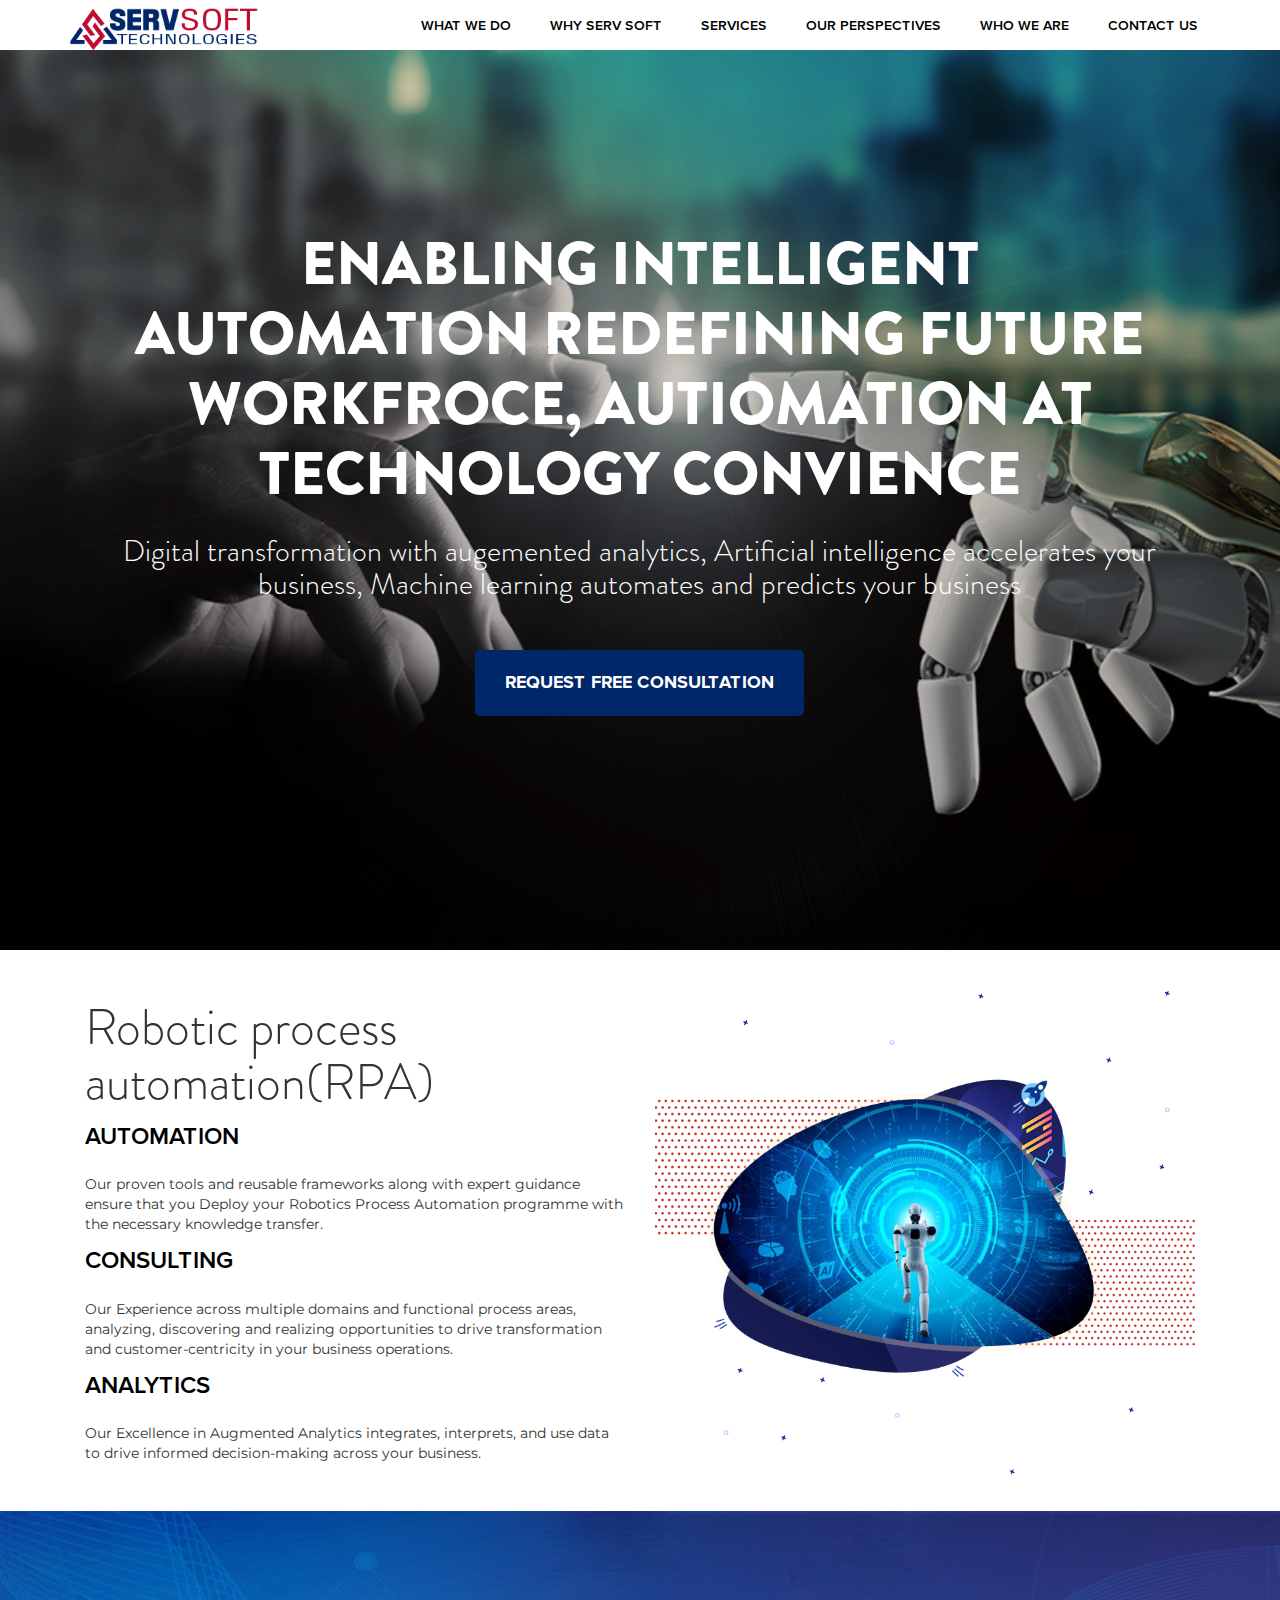
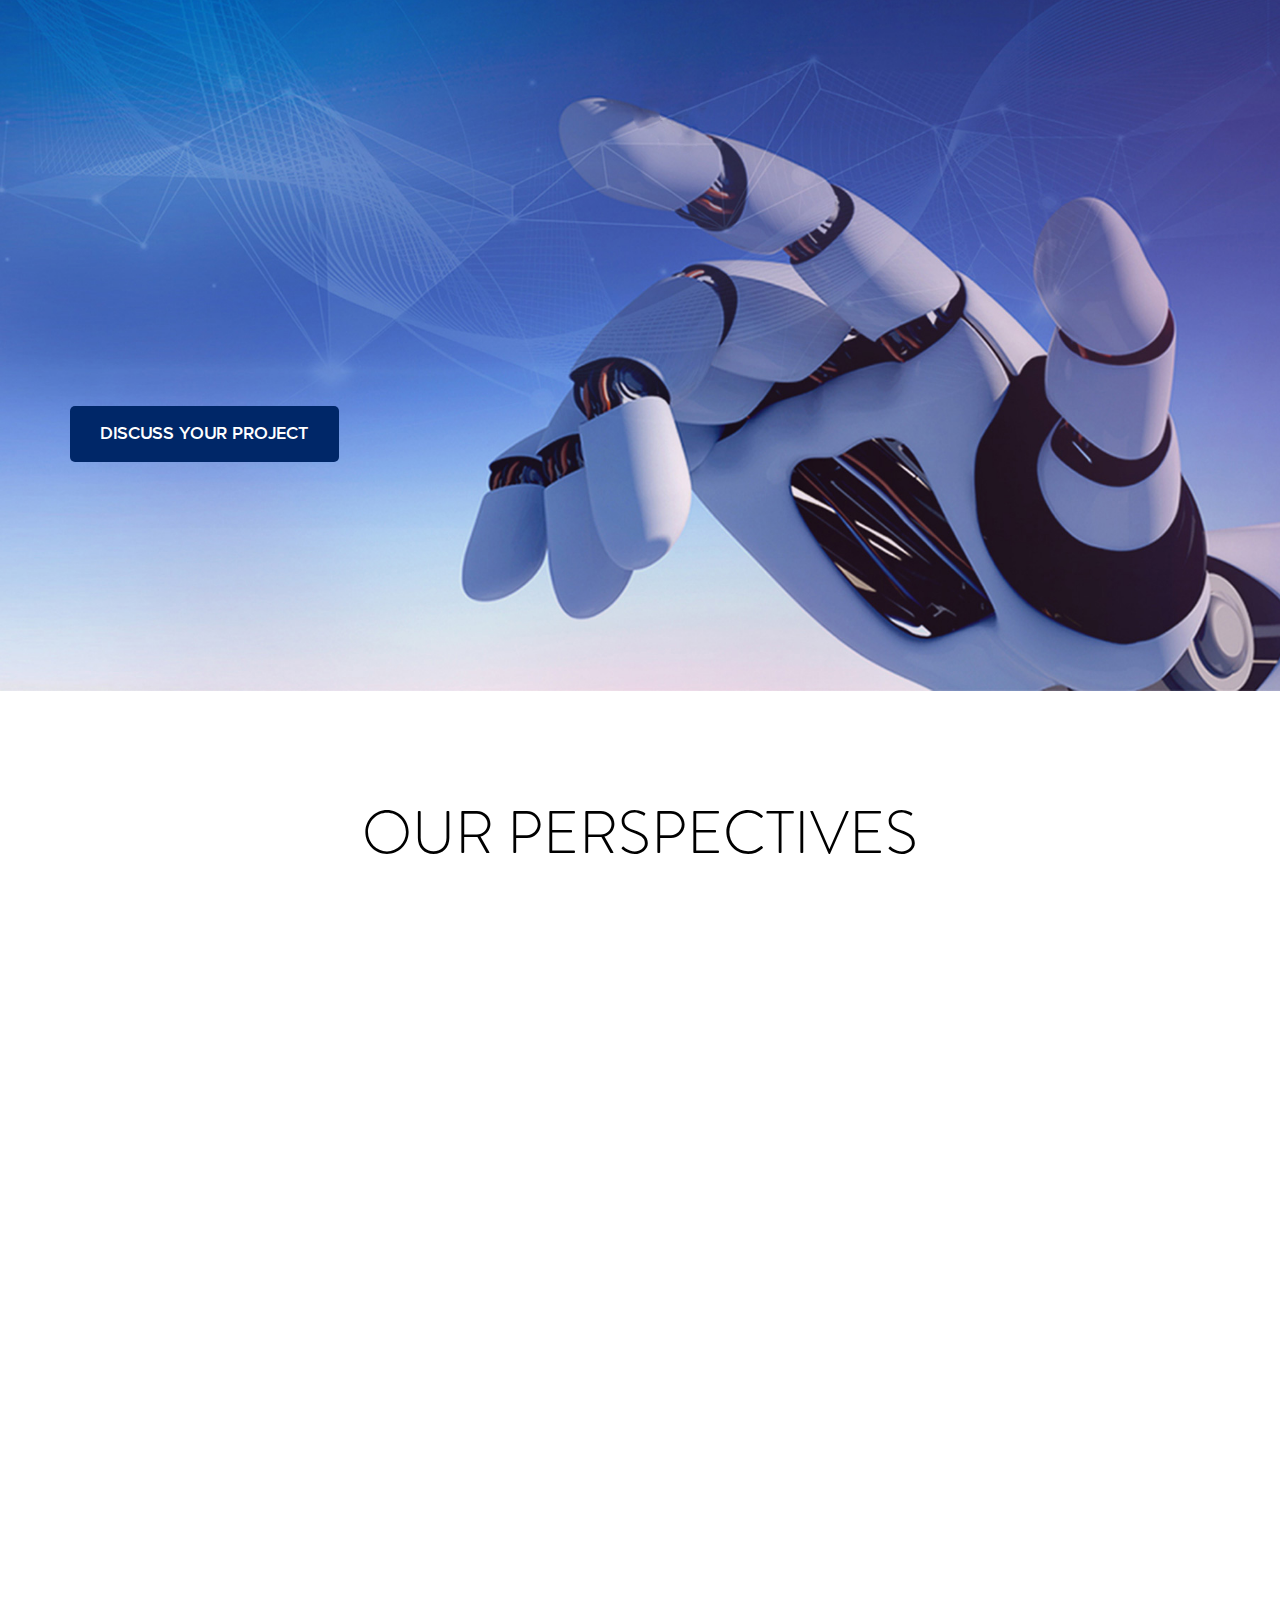
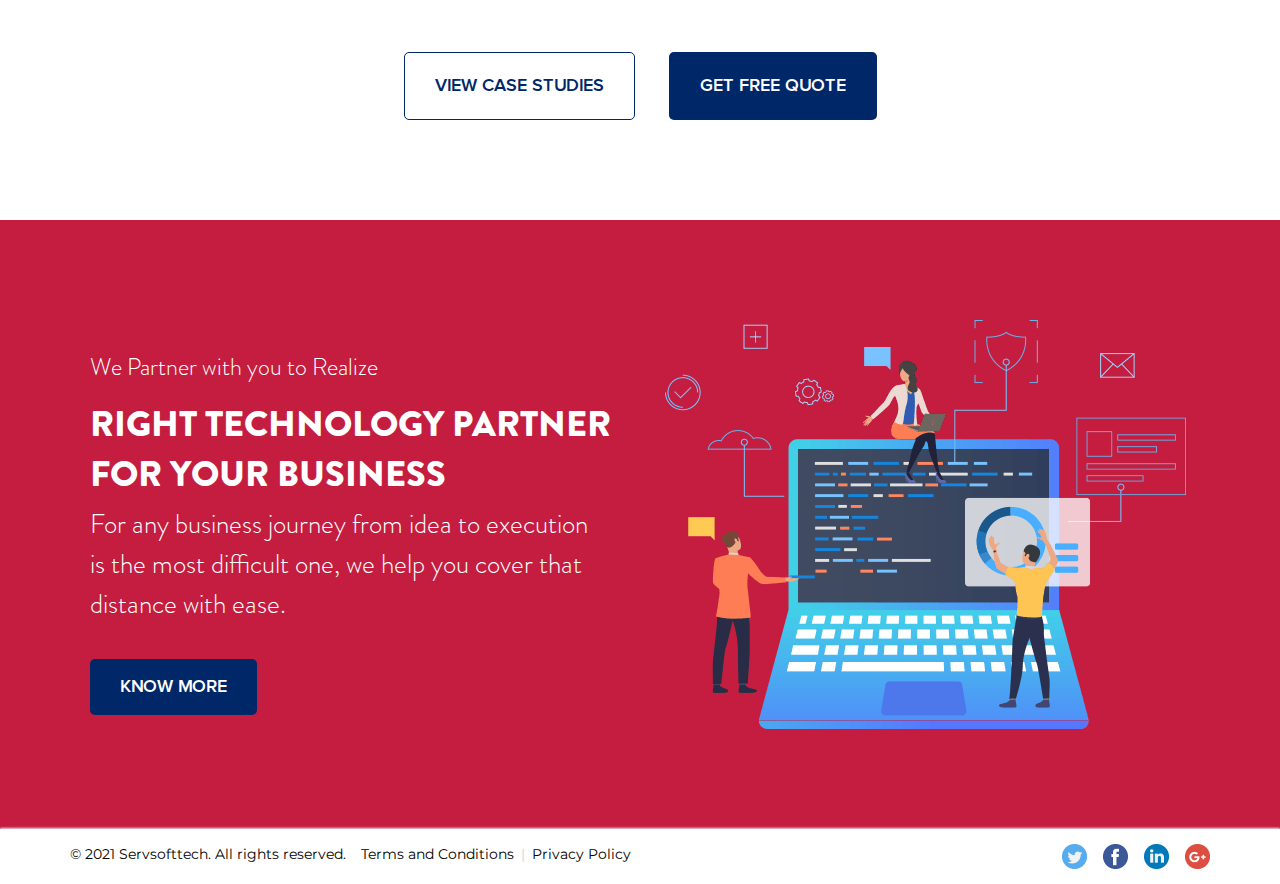
<file: index.html>
<!DOCTYPE HTML>
<html>
<head>
<meta charset="UTF-8">
<title>SERVSOFT TECHNOLOGIES</title>
<meta name="keywords" content=""/>
<meta name="description" content=""/>
<meta name="google-site-verification" content="" />
<meta name="viewport" content="width=device-width, initial-scale=1.0, maximum-scale=1.0, user-scalable=no">
<link rel="shortcut icon" type="image/x-icon" href="images/favicon.png"/>
<link rel="icon" type="image/x-icon" href="images/favicon.png"/>	
<link rel="stylesheet" href="css/all1.css">
<link rel="stylesheet" href="css/aos.css">



</head>
	<body class="cbp-spmenu-push">
		 <!--<div id="particles-js"></div>
		<div id="page_loader" class="loading_bg">
		    <div class="loading_bg_inner">
		        <a><img src="images/servsoft-logo.png" alt="logo" title="servsoft"></a>
		        <div class="loading_head">We provide technology platform for<br> intelligent automation business</div>
		        <img src="images/Loading.gif" alt="logo" title="servsoft" width="80">
		    </div>
		 </div>-->
		
<header>
	<div class="container">
		<div class="col-xs-12 no-padding">
			<a class="logo logo_inner" href="index.html"><img src="images/servsoft-logo.png" alt="logo" title="Servsoft"></a>
	    	<a class="logo logo_home home_logo_invert" href="index.html"><img src="images/servsoft-logo.png" alt="logo" title="Servsoft"></a>
			<span id="showRightPush" class="hidden-sm hidden-md hidden-lg navSlideMenu ">
				<img src="images/menu7.png" alt="menubar" title="menubar">
			</span>			
            <ul class="nav navbar-nav navbar-right menuitems home_menuitems hidden-xs">
                <li><a href="what-we-do.html" title="What we do">What we do</a></li>
                <li><a href="why-serv-soft.html" title="Why Serv Soft">Why Serv Soft</a></li>
                <li><a href="services.html" title="Services">Services</a></li>
                <li><a href="our-perspectives.html" title="Our Perspectives">Our Perspectives</a></li>
                <li><a href="who-we-are.html" title="Who we are">Who we are</a></li>
                <li><a href="contact-us.html" title="Contact us">Contact us</a></li>
            </ul>
		</div>                              
	</div>
	<nav class="cbp-spmenu cbp-spmenu-vertical cbp-spmenu-right visible-xs" id="cbp-spmenu-s2">
		<h3>Menu</h3>
		<span id="menuHide" class="hidden-sm hidden-md hidden-lg navSlideMenuClose">x</span>
		<ul>
			<li><a href="what-we-do.html" title="What we do">What we do</a></li>
			<li><a href="why-serv-soft.html" title="Why Serv Soft">Why Serv Soft</a></li>
            <li><a href="services.html" title="Services">Services</a></li>
            <li><a href="our-perspectives.html" title="Our Perspectives">Our Perspectives</a></li>
			<li><a href="who-we-are.html" title="Who we are">Who we are</a></li>
			<li><a href="contact-us.html" title="Contact us">Contact us</a></li>			
		</ul>
	</nav>
</header>			
<section class="topBanner-wrap">
			<div class="topBannerWrap-ind">
				<div class="col-xs-12 col-md-10 col-md-offset-1 col-sm-12">
					<div class="topBannerWrapInner-ind">
						<h1 class="topTextonet">ENABLING INTELLIGENT AUTOMATION   REDEFINING FUTURE WORKFROCE, AUTIOMATION AT TECHNOLOGY CONVIENCE</h1>
					</div>
				</div>
				<div class="col-xs-12 col-md-10 col-md-offset-1 col-sm-12">
					<div class="er_po_er">
						<h2 class="topTextSecondt">Digital transformation with augemented analytics, Artificial intelligence accelerates your business, Machine learning automates and predicts your business
  </h2>
						
					</div>
					<div class="banner-bt-wes">
						<!-- <a href="request-quote.html">Request Free Consultation</a> -->
						<a href="contact-us.html">Request Free Consultation</a>
					</div>
				</div>
			</div>
		</section>	
		<section>
			<div class="container">
				<div class="col-xs-12 col-md-6">
					<h2><span style="font-family: Brandonlight;font-size: 50px;margin-top: 30px;display: inline-block;">Robotic process automation(RPA)</span></h2> 
					<!-- <div style="margin: 30px 0 50px 0;"> -->
						<!-- Robotic process automation (RPA) is the use of software bots to automate highly repetitive, routine tasks normally performed by knowledge workers. -->
					<!-- </div> -->
					<div>
						<div class="slider-wrap-ins-para two">
							
							<p>
								<strong class="gep-io">AUTOMATION </strong>
							</p>
							<p>Our proven tools and reusable frameworks along with expert guidance ensure that you Deploy your Robotics Process Automation programme with the necessary knowledge transfer.</p>
							<p>
								<strong class="gep-io">CONSULTING </strong>
							</p>
							<p>Our Experience across multiple domains and functional process areas, analyzing, discovering and realizing opportunities to drive transformation and customer-centricity in your business operations.</p>
							<p>
								<strong class="gep-io">ANALYTICS </strong>
							</p>
							<p>Our Excellence in Augmented Analytics integrates, interprets, and use data to drive informed decision-making across your business.</p>
							<!--<p> <img src="images/circle-cent-color.png" style="width: 30px;"> Accelerate time to value </p>
							<p> <img src="images/circle-cent-color.png" style="width: 30px;"> Reduce human error </p>
							<p> <img src="images/circle-cent-color.png" style="width: 30px;"> Increase throughput </p>-->
						</div>
					</div>
				</div>	
				<figure class="col-xs-12 col-md-6">
					<img class="img-responsive" src="images/rpa-img.png" alt="RPA" title="">
				</figure>
					
			</div>
<br>			
		</section>
		
		<section class="our-work-wraps">
			<div class="container">
				<div class="col-xs-12 col-md-5 col-sm-4 no-padding">
					<div class="ewe-ui aos-item" data-aos="fade-up" data-aos-anchor-placement="top-bottom"  style="color: #fff;">Why ServSoft?</div>
					<div class="gtkip aos-item" data-aos="fade-up" data-aos-easing="ease" data-aos-delay="300" style="color: #fff;text-shadow: 1px 1px 1px #000;">ServSoft,  is one of the leading Robotic Process Automation services providers with exceptional value to its customers, its key focus on process excellence and innovation. ServSoft is a US-based software servicing Technology Company, headquartered in US. Our core values are paramount quality, effective communication, and transparent pricing. </div>
					<div class="erfr">
	                	<!-- <a href="request-quote.html">Discuss your Project</a> -->
	                	<a href="contact-us.html">Discuss your Project</a>
	                </div>
				</div>
				<div class="col-xs-12 col-md-7 col-sm-8" style="color: #fff;text-shadow: 1px 1px 1px #000;">
							<div class="ler_oper" data-aos="fade-up">
								<div class="le-ig">
									<img src="images/circle-cent-color.png" style="width: 30px;">Business Expertize Knowledge
								</div>
							</div>
							<div class="ler_oper" data-aos="fade-up">
								<div class="le-ig">
									<img src="images/circle-cent-color.png" style="width: 30px;">Strong Skillset Team
								</div>
							</div>
							<div class="ler_oper" data-aos="fade-up">
								<div class="le-ig">
									<img src="images/circle-cent-color.png" style="width: 30px;">Data Engineer and Analytics Experts
								</div>
							</div>
							<div class="ler_oper" data-aos="fade-up">
								<div class="le-ig">
									<img src="images/circle-cent-color.png" style="width: 30px;">Data Engineer and Analytics Experts
								</div>
							</div>
							<div class="ler_oper" data-aos="fade-up">
								<div class="le-ig">
									<img src="images/circle-cent-color.png" style="width: 30px;">Wide Technical Experience
								</div>
							</div>
							<div class="ler_oper" data-aos="fade-up">
								<div class="le-ig">
									<img src="images/circle-cent-color.png" style="width: 30px;">Wide Technical Experience
								</div>
							</div>
							<div class="ler_oper" data-aos="fade-up">
								<div class="le-ig">
									<img src="images/circle-cent-color.png" style="width: 30px;">Stable reliable Business
								</div>
							</div>
							<div class="ler_oper" data-aos="fade-up">
								<div class="le-ig">
									<img src="images/circle-cent-color.png" style="width: 30px;">Makes Complex Business Process Simple 
								</div>
							</div>
							<div class="ler_oper" data-aos="fade-up">
								<div class="le-ig">
									<img src="images/circle-cent-color.png" style="width: 30px;">Automates Manual Work, Saves Operational Cost for Business
								</div>
							</div>
							<div class="ler_oper" data-aos="fade-up">
								<div class="le-ig">
									<img src="images/circle-cent-color.png" style="width: 30px;">Transforms Business with Augmented Analytics
								</div>
							</div>
					
				</div>
			</div>
		</section>
		
		<!--<section class="digital_payment_wrapper">
		    <div class="in-cot-wrap-tu-dr-jobs">
		    	<div class="container">
			        <div class="col-xs-12 col-sm-6 col-md-6 no-padding pull-left">
			            <div class="rig-rofgr-tu-dr-jobs">
			               <div class="ler_opqw">
								<div class="ou_erds">Our best selling product</div>
								<h1 class="ou_erds_op">Digital Payment Solution</h1>
								<div class="ty_iou">Create Safe, Secure, Fast Online Commercial Transactions <br> with our fully protected digital wallet app development <br> services for Android, iPhone, Wearables and other <br> Connected Platforms.</div>
								<div class="we_rpao visible-xs">	
									<img src="images/digital_pay.png" alt="digital_pay" title="digital_pay">
								</div>
								<div class="er_oiesq">core features</div>
								<ul class="digi_lisrew">
									<li><img src="images/spay-receive.png" alt="pay-receive" title="spay-receive">Pay / Receive Money</li>
									<li><img src="images/wscan-qr.png" alt="wscan-qr" title="wscan-qr">Scan QR code and Pay</li>
									<li><img src="images/swrecharge.png" alt="Recharge" title="Recharge">Recharge</li>
									<li><img src="images/bwill-payment.png" alt="bill-payment" title="bill-payment">Bill Payments</li>
									<li><img src="images/wrewards-system.png" alt="rewards-system" title="rewards-system">Rewards System</li>
									<li><img src="images/wcoupons.png" alt="Coupons" title="Coupons">Coupons</li>
									<li><img src="images/wreferral.png" alt="referral" title="referral">Referrals. </li>
								</ul>
								<div class="we_morerd">	
									<a href="#">KNOW MORE</a>
								</div>
							</div>
			            </div>
			        </div>
			        <div class="le-ri-hr-tu-dr-jobs" data-aos="zoom-in-up"></div>
			    </div>
		    </div>
		</section>-->
	
	
		<section class="indus_review_wrpas">
			<div class="container">
				<div class="col-xs-12 col-md-8 col-md-offset-2 col-sm-12">
					<div class="er-ty-poi" style="color:#000">OUR PERSPECTIVES	</div>
					<div class="er-ty-poi-io" data-aos="fade-up" data-aos-easing="ease" data-aos-delay="400"  style="color:#000">Here we share what we believe are the most interesting developments and ideas in this space, all topped off with our own take on how it all affects your business.</div>
				</div>
				<div class="fst_op_ero">
					<div class="col-xs-12 col-md-4 col-sm-4 rthf_padding" data-aos="flip-up">
						<div class="fwimg-er">
							<img src="images/insurance.jpg" alt="insurance" title="insurance ">
						</div>
						<div class="er-iort" data-aos="fade-up">Case Studies </div>
						<div class="er-iort-uit" data-aos="fade-up">Global Insurance Provider: Automation of Sales Reporting and Weekly Projection...</div>
					</div>
					<div class="col-xs-12 col-md-4 col-sm-4 rthf_padding" data-aos="zoom-out-up">
						<div class="fwimg-er">
							<img src="images/accelerating-automation.jpg" alt="Food Delivery System" title="Food Delivery System">
						</div>
						<div class="er-iort">Whitepaper</div>
						<div class="er-iort-uit">Accelerating Automation: Are CoE's the Next Frontier?...</div>
					</div>
					<div class="col-xs-12 col-md-4 col-sm-4 rthf_padding" data-aos="flip-down">
						<div class="fwimg-er">
							<img src="images/invoice-processing.jpg" alt="On Demand Grocery" title="On Demand Grocery">
						</div>
						<div class="er-iort" data-aos="fade-up">Case Studies</div>
						<div class="er-iort-uit" data-aos="fade-up">Automating invoice processing at an American multinational conglomerate</div>
					</div>
					<div class="er_btn_more">
						<a href="our-perspectives.html" class="view_case_study">View Case Studies</a>
						<a href="contact-us.html" class="get_free_quote">get free quote</a>
					</div>
				</div>
			</div>
		</section>
		<section class="digital_payment_wrapper tech_partner" style="background-color: #c41d3f;">
		    <div class="in-cot-wrap-tu-dr-jobs">
		    	<div class="container">
			        <div class="col-xs-12 col-sm-6 col-md-6 no-padding">
			            <div class="rig-rofgr-tu-dr-jobs">
			               <div class="ler_opqw">
								<div class="ou_erds">We Partner with you to Realize</div>
								<h1 class="ou_erds_op">right technology partner for your business</h1>
								<div class="ty_iou">For any business journey from idea to execution<br> is the most difficult one, we help you cover that <br>distance with ease.</div>
								<div class="we_morerd">	
									<a href="contact-us.html">KNOW MORE</a>
								</div>
							</div>
			            </div>
			        </div>
			        <div class="col-xs-12 col-sm-6 col-md-6 no-padding text-center">
			        	<img src="images/tech_partner.png">
			        </div>
			    </div>
		    </div>
		</section>
		
        	
		
<footer>
  <div class="round-wrap-footer">
    <div class="container">
      <div class="main_footer_secter">
        <div class="col-xs-12 col-md-10 col-sm-9 col-lg-10 no-padding">
          <span class="copyrights_servesoft">&copy; 2021 Servsofttech. All rights reserved.</span>
          <li class="terms_list"><a href="terms-and-conditions.html"  class="terms_conditions">Terms and Conditions</a></li>
          <span class="border_color">|</span>
          <li class="terms_list"><a href="privacy-policy.html" class="terms_conditions" >Privacy Policy</a></li>
          <!-- <span class="border_color">|</span> -->
          <!-- <li class="terms_list"><a href="refund-policy.html" class="terms_conditions" >Refund Policy</a></li> -->
        </div>
        <div class="col-xs-12 col-md-2 col-sm-3 col-lg-2 no-padding">
          <ul class="foot_socer text-right">
            <li><a href="#" target="_blank">
              <img src="images/twitter.png" alt="twitter" title="twitter">
            </a></li>
            <li><a href="#" target="_blank">
               <img src="images/facebook.png" alt="facebook" title="facebook">
            </a></li>
            <li><a href="#" target="_blank">
               <img src="images/linkedin.png" alt="linkedin" title="linkedin">
            </a></li>
            <li><a href="#" target="_blank">
               <img src="images/google.png" alt="google" title="google">
            </a></li>
          </ul>
        </div>
      </div>
    </div>
  </div>
</footer>
<!-- <div class="md-overlay"></div> -->
<script src="js/all.js"></script>
<script src="js/aos.js"></script>
<script src="js/owl.carousel.js"></script>
<script src="js/particles.min.js"></script>
<script src="js/particles.style.js"></script>
<script src="js/common.js"></script>

<script type="text/javascript">
    AOS.init({
    easing: 'ease-in-out-sine'
  });
</script>		
<!--<script>
	window.addEventListener( 'load', function () {
		var shwload = document.getElementById( "page_loader" );
		shwload.style.display = "none";
	});
</script>		-->
</body>
</html>
</file>
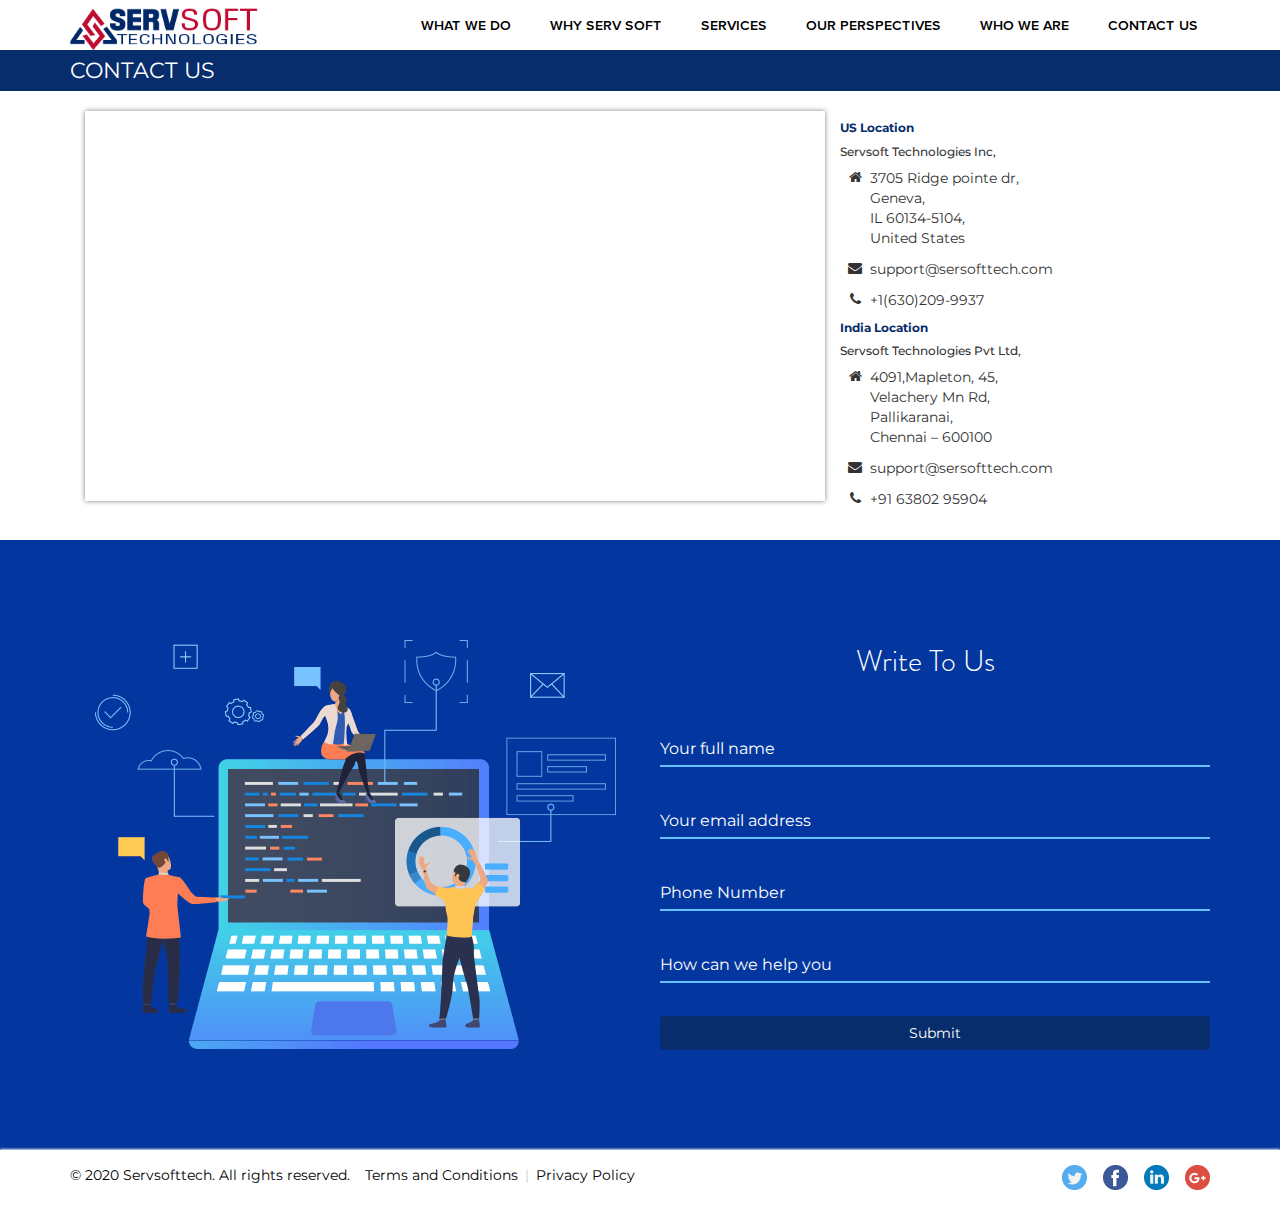
<file: contact-us.html>
<!DOCTYPE HTML>
<html>
<head>
<meta charset="UTF-8">
<title>SERVSOFT TECHNOLOGIES</title>
<meta name="keywords" content=""/>
<meta name="description" content=""/>
<meta name="google-site-verification" content="" />
<meta name="viewport" content="width=device-width, initial-scale=1.0, maximum-scale=1.0, user-scalable=no">
<link rel="shortcut icon" type="image/x-icon" href="images/favicon.png"/>
<link rel="icon" type="image/x-icon" href="images/favicon.png"/>	
<link rel="stylesheet" href="css/all1.css">
<link rel="stylesheet" href="css/aos.css">
</head>
<body class="cbp-spmenu-push">
<header>
	<div class="container">
		<div class="col-xs-12 no-padding">
			<a class="logo logo_inner" href="index.html"><img src="images/servsoft-logo.png" alt="logo" title="logo"></a>
	    	<a class="logo logo_home home_logo_invert" href="index.html"><img src="images/servsoft-logo.png" alt="logo" title="logo"></a>
			<span id="showRightPush" class="hidden-sm hidden-md hidden-lg navSlideMenu ">
				<img src="images/menu7.png" alt="menubar" title="menubar">
			</span>			
            <ul class="nav navbar-nav navbar-right menuitems home_menuitems hidden-xs">
                <li><a href="what-we-do.html" title="What we do">What we do</a></li>
                <li><a href="why-serv-soft.html" title="Why Serv Soft">Why Serv Soft</a></li>
                <li><a href="services.html" title="Services">Services</a></li>
                <li><a href="our-perspectives.html" title="Our Perspectives">Our Perspectives</a></li>
                <li><a href="who-we-are.html" title="Who we are">Who we are</a></li>
                <li><a href="contact-us.html">Contact us</a></li>
            </ul>
		</div>                              
	</div>
	<nav class="cbp-spmenu cbp-spmenu-vertical cbp-spmenu-right visible-xs" id="cbp-spmenu-s2">
		<h3>Menu</h3>
		<span id="menuHide" class="hidden-sm hidden-md hidden-lg navSlideMenuClose">x</span>
		<ul>
			<li><a href="what-we-do.html" title="What we do">What we do</a></li>
			<li><a href="why-serv-soft.html" title="Why Serv Soft">Why Serv Soft</a></li>
			<li><a href="services.html">Services</a></li>
			<li><a href="#" title="Our Perspectives">Our Perspectives</a></li>
			<li><a href="who-we-are.html" title="Who we are">Who we are</a></li>
			<li><a href="contact-us.html">Contact us</a></li>			
		</ul>
	</nav>
</header>		

		<section class="">	
		<div class="" style="background: #072d6c;clear:both;padding: 5px 25px;font-size: 22px;color: #fff;text-transform: uppercase;">
			<div class="container">Contact Us</div>
		</div>
		<br>
			<div class="container">
				
				<div class="col-xs-12">	
					<div class="col-xs-12 col-md-8">
						<div class="row mb15">
							<div class="">						
							<iframe class="map-thumb" width="100%" height="390" frameborder="0" scrolling="no" marginheight="0" marginwidth="0" src="https://www.google.com/maps/embed?pb=!1m18!1m12!1m3!1d30710983.209769644!2d64.45235976587381!3d20.01273993518969!2m3!1f0!2f0!3f0!3m2!1i1024!2i768!4f13.1!3m3!1m2!1s0x30635ff06b92b791%3A0xd78c4fa1854213a6!2sIndia!5e0!3m2!1sen!2sin!4v1594045290107!5m2!1sen!2sin" allowfullscreen="" aria-hidden="false" tabindex="0"></iframe>
							 
							  </div>
							
						 </div>
						</div>
					<div class="col-xs-12 col-md-4">
						  <h6 class="mtn text-primary"><strong>US Location</strong></h6>
						  <h6 class="mtn">Servsoft Technologies Inc,</h6>
						  <ul class="fa-ul contact-address"> 
							<li><i class="fa-li fa fa-home linkc"></i>3705 Ridge pointe dr, <br>
							  Geneva, <br>
							  IL 60134-5104,<br>
							  United States<br>
							</li>
							<li><a title="Email" href="mailto:support@sersofttech.com" style="color: #333;"><i class="fa-li fa fa-envelope linkc"></i>support@sersofttech.com</a></li>
							<li><i class="fa-li fa fa-phone linkc"></i>+1(630)209-9937</li>
							<!-- <li><a title="http://www.sersofttech.com" href="#" style="color: #333;"><i class="fa-li fa fa-globe linkc"></i>http://www.sersofttech.com</a></li> -->
						  </ul>
						  
						  <h6 class="mtn  text-primary"><strong>India Location</strong></h6>
						  <h6 class="mtn">Servsoft Technologies Pvt Ltd,</h6>
						  <ul class="fa-ul contact-address"> 
							<li><i class="fa-li fa fa-home linkc"></i>4091,Mapleton, 45, <br>
							  Velachery Mn Rd,<br>
							  Pallikaranai,<br>
							  Chennai – 600100
							</li>
							<li><a title="Email" href="mailto:support@sersofttech.com" style="color: #333;"><i class="fa-li fa fa-envelope linkc"></i>support@sersofttech.com</a></li>
							<li><i class="fa-li fa fa-phone linkc"></i>+91 63802 95904</li>
							
						  </ul>
						
					</div>
				</div>	
				
			</div>
			<br>
			<!-- <section class="contact_us_forms_wrap"> -->
  <!-- <div class="container"> -->
    <!-- <div class="col-xs-12 col-md-8 col-md-offset-2 col-sm-12"> -->
      <!-- <div class="er-ty-poi-yyu">Now Is The Time To Craft Brilliance Together</div> -->
    <!-- </div> -->
    <!-- <div class="col-xs-12 col-md-6 col-md-offset-3 col-sm-12"> -->
      
    <!-- </div> -->
    <!-- <div class="col-xs-12 col-md-6 col-md-offset-3"> -->

    <!-- </div> -->
  <!-- </div> -->
<!-- </section> -->

<section class="digital_payment_wrapper tech_partner">
		    <div class="in-cot-wrap-tu-dr-jobs">
		    	<div class="container">
				 <div class="col-xs-12 col-sm-6 col-md-6 no-padding text-center">
			        	<img src="images/tech_partner.png">
			        </div>
			        <div class="col-xs-12 col-sm-6 col-md-6 no-padding">
					<div class="er-ty-poi-yyu">Write To Us</div>
			            <div class="rig-rofgr-tu-dr-jobs">
			               <div class="ler_opqw">
								<div class="form-wrapper">
									<form name="homeContactus" id="homeContactus" method="post" class="form">
									  <div class="form-group">
										<label class="form-label" for="fullname">Your full name</label>
										<input name="fullname" id="fullname" class="form-input" type="text">
										<span class="nameErr error"></span>
									  </div>
									  <div class="form-group">
										<label class="form-label" for="email">Your email address</label>
										<input id="email" name="email" class="form-input" type="text">
										<span class="emailErr error"></span>
									  </div>
									  <div class="form-group">
										<label class="form-label" for="phone">Phone Number</label>
										<input name="phone" id="phone" class="form-input" type="text">
										<span class="phoneErr error"></span>
									  </div>
									  <div class="form-group">
										<label class="form-label" for="desc">How can we help you</label>
										<input id="desc" name="desc" class="form-input" type="text">
										<span class="descErr error"></span>
									  </div>
									  
									  <div class="">
										<!-- <button class="btn-submits" id="register" onclick="return homeContactUs();">Submit</button> -->
										<button class="btn btn-block btn-primary" id="register" onclick="return homeContactUs();">Submit</button>
									  </div>
									</form>
								  </div>
							</div>
						</div>
			            </div>
			       
			       
			    </div>
		    </div>
		</section>


		</section>
		
<footer>
  <div class="round-wrap-footer">
    <div class="container">
      <div class="main_footer_secter">
        <div class="col-xs-12 col-md-10 col-sm-9 col-lg-10 no-padding">
          <span class="copyrights_servesoft">&copy; 2020 Servsofttech. All rights reserved.</span>
          <li class="terms_list"><a href="terms-and-conditions.html"  class="terms_conditions">Terms and Conditions</a></li>
          <span class="border_color">|</span>
          <li class="terms_list"><a href="privacy-policy.html" class="terms_conditions" >Privacy Policy</a></li>
          <!-- <span class="border_color">|</span> -->
          <!-- <li class="terms_list"><a href="refund-policy.html" class="terms_conditions" >Refund Policy</a></li> -->
        </div>
        <div class="col-xs-12 col-md-2 col-sm-3 col-lg-2 no-padding">
          <ul class="foot_socer text-right">
            <li><a href="#" target="_blank">
              <img src="images/twitter.png" alt="twitter" title="twitter">
            </a></li>
            <li><a href="#" target="_blank">
               <img src="images/facebook.png" alt="facebook" title="facebook">
            </a></li>
            <li><a href="#" target="_blank">
               <img src="images/linkedin.png" alt="linkedin" title="linkedin">
            </a></li>
            <li><a href="#" target="_blank">
               <img src="images/google.png" alt="google" title="google">
            </a></li>
          </ul>
        </div>
      </div>
    </div>
  </div>
</footer>
<!-- <div class="md-overlay"></div> -->
<script src="js/all.js"></script>
<script src="js/aos.js"></script>
<script src="js/owl.carousel.js"></script>
<script src="js/particles.min.js"></script>
<script src="js/particles.style.js"></script>
<script src="js/common.js"></script>

<script type="text/javascript">
    AOS.init({
    easing: 'ease-in-out-sine'
  });
</script>		<script>
			window.addEventListener( 'load', function () {
			    var shwload = document.getElementById( "page_loader" );
			    shwload.style.display = "none";
			});
		</script>		
	</body>
</html>
</file>
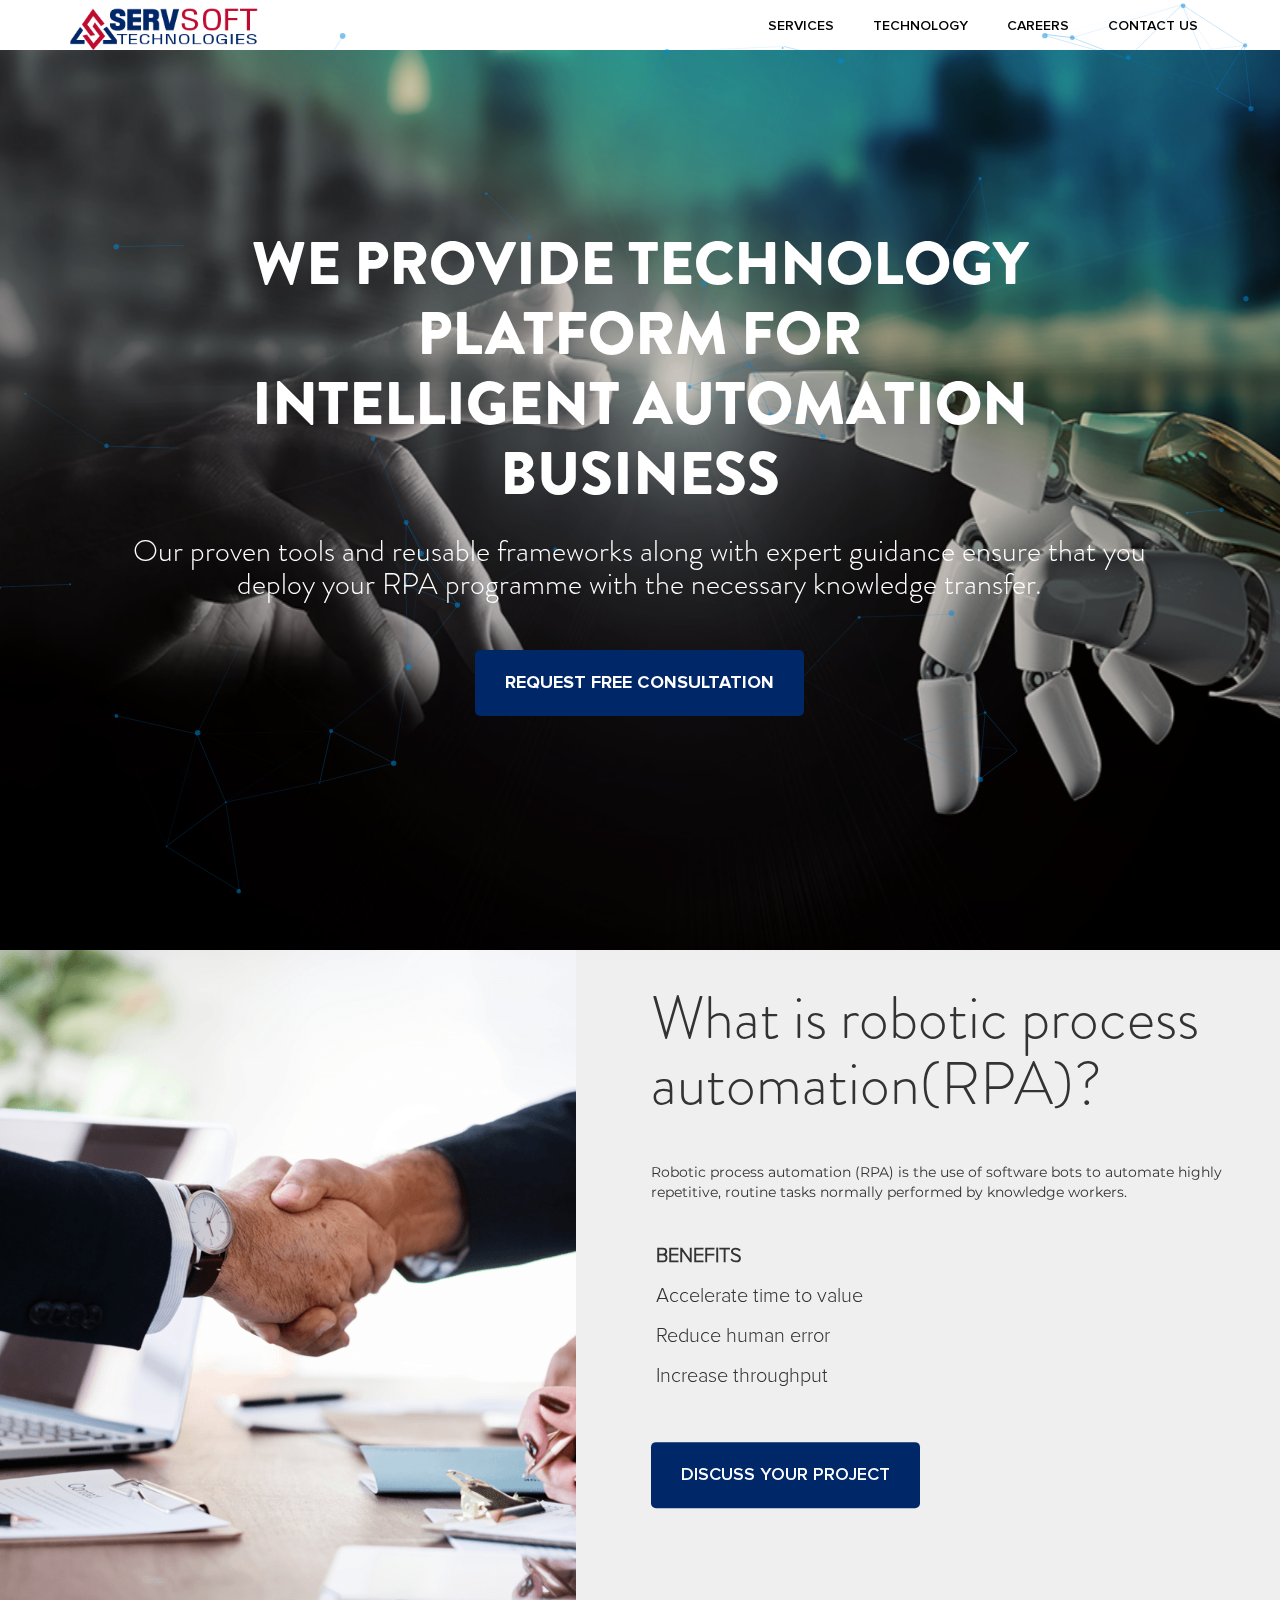
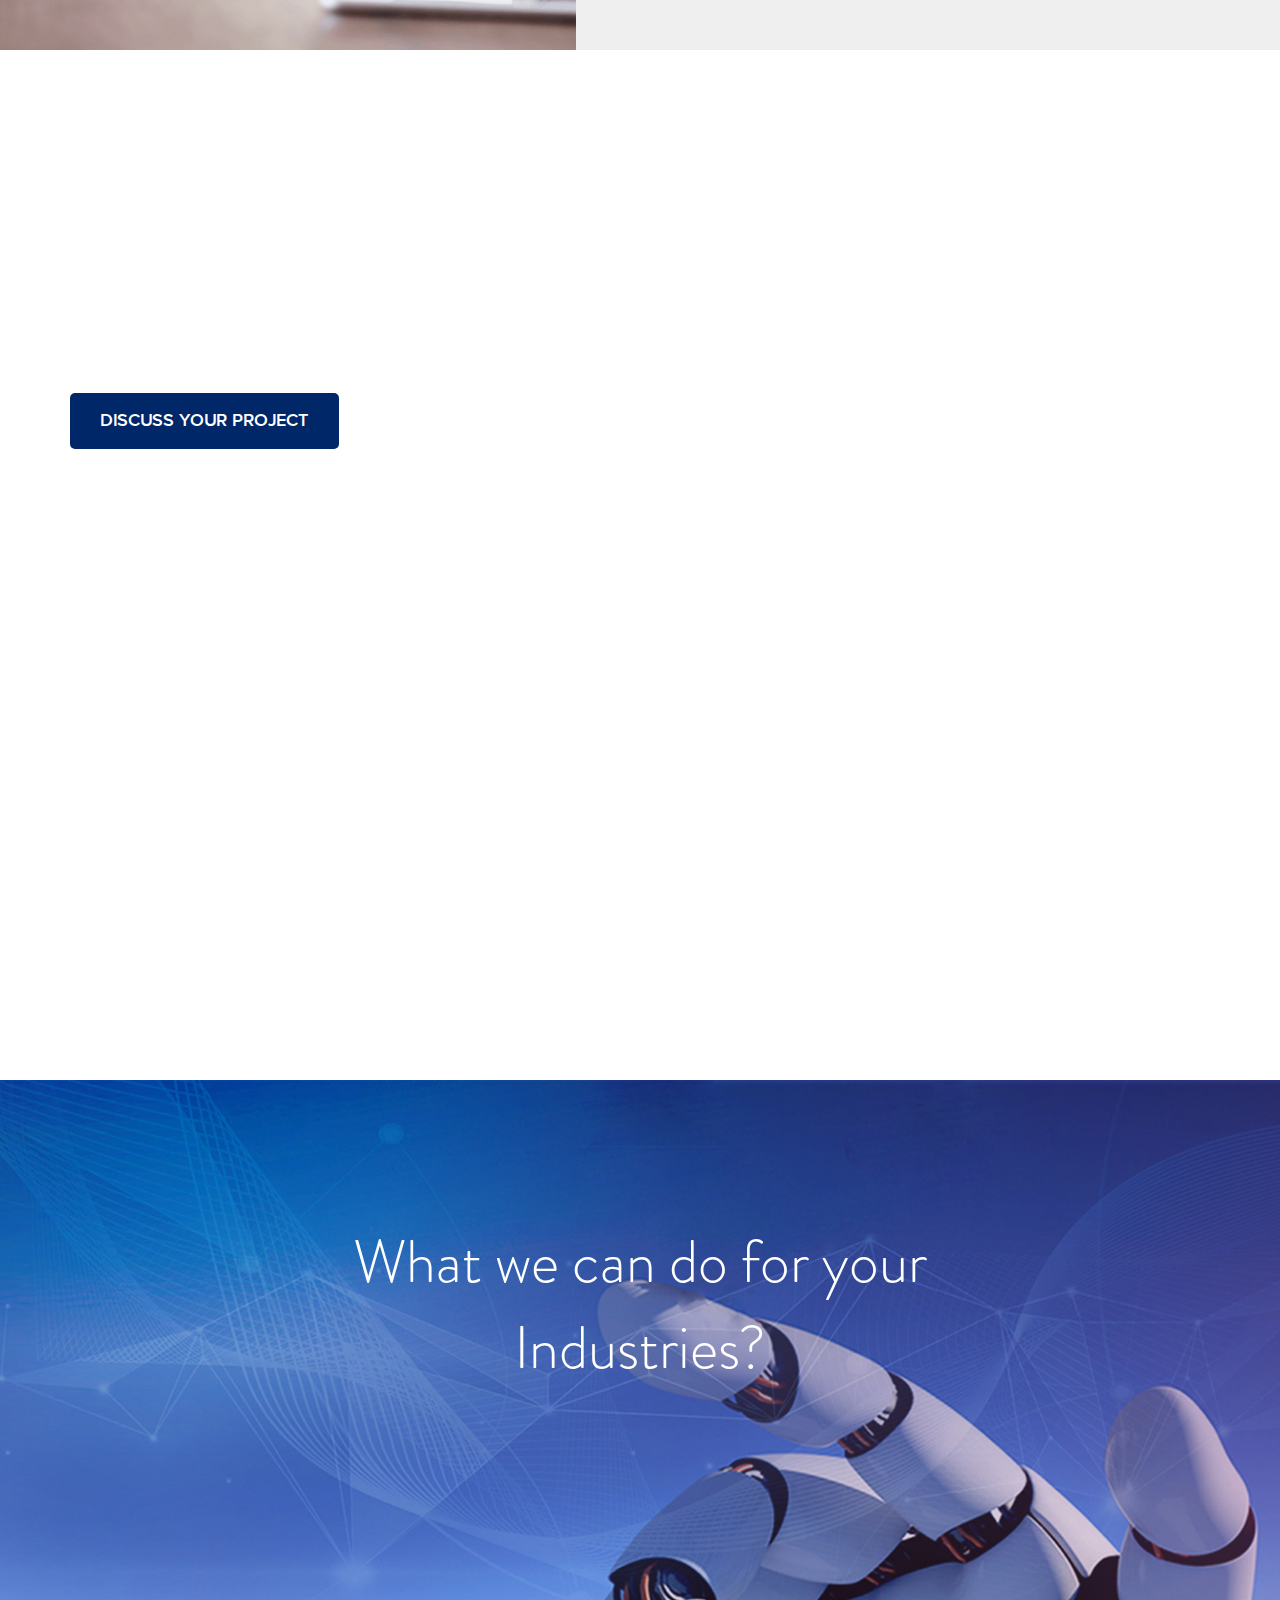
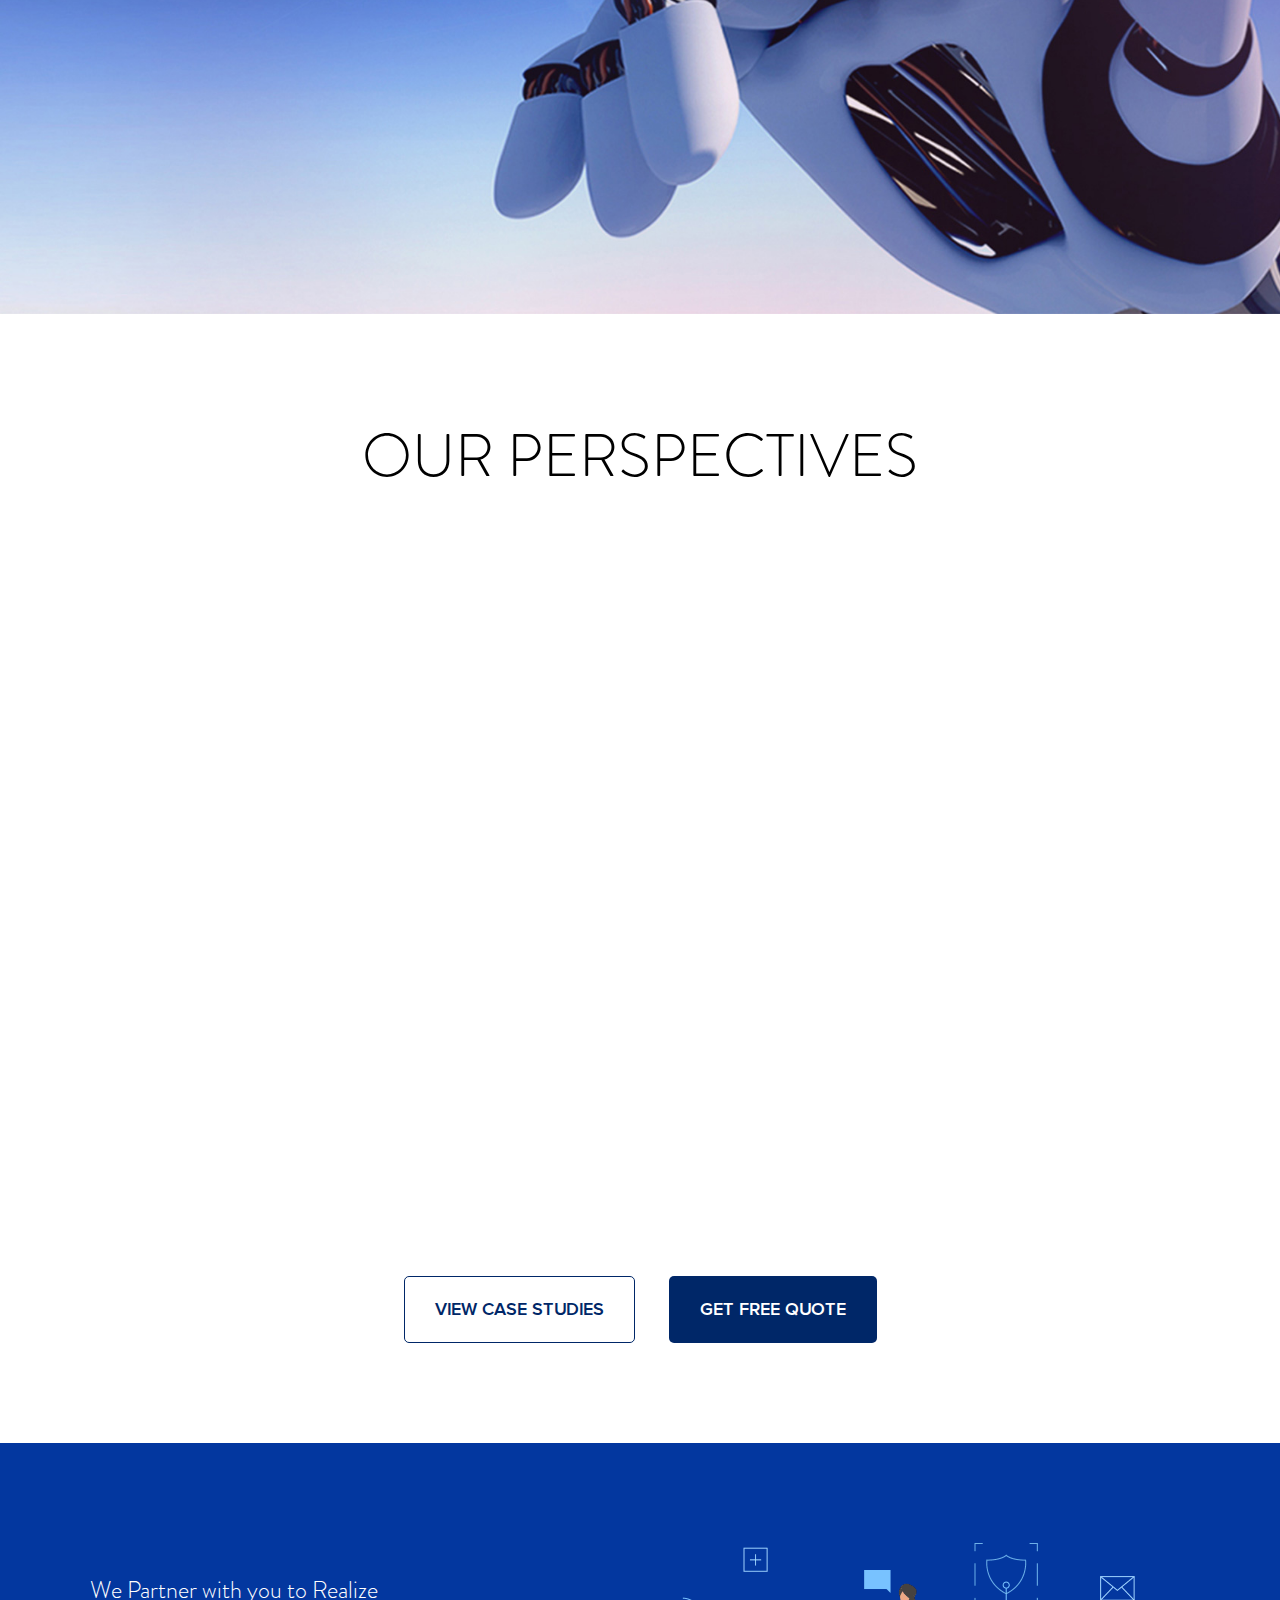
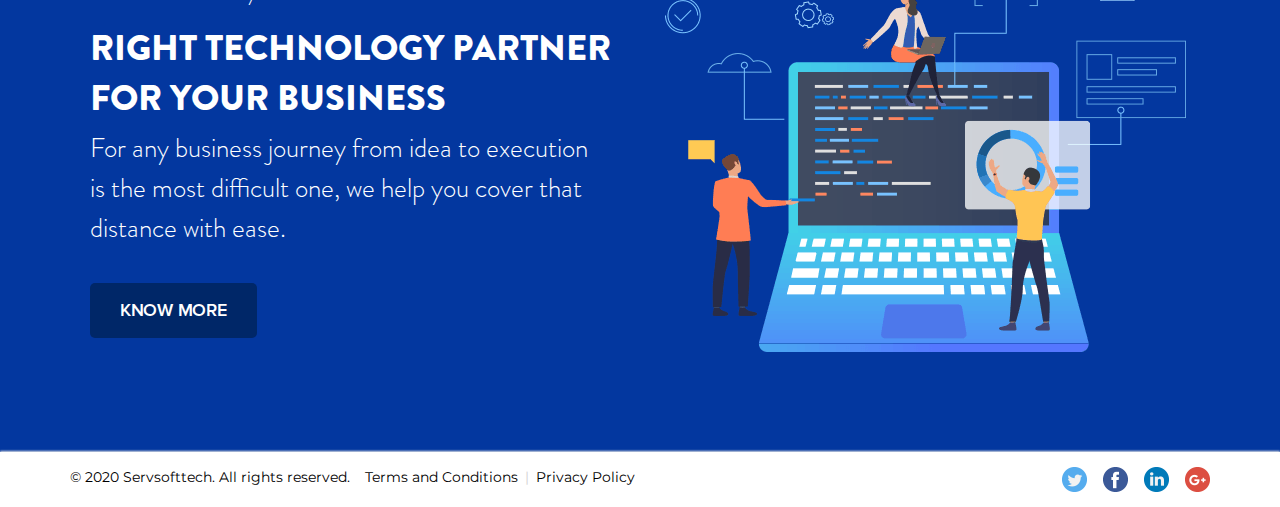
<file: index1.1.html>
<!DOCTYPE HTML>
<html>
<head>
<meta charset="UTF-8">
<title>SERVSOFT TECHNOLOGIES</title>
<meta name="keywords" content=""/>
<meta name="description" content=""/>
<meta name="google-site-verification" content="" />
<meta name="viewport" content="width=device-width, initial-scale=1.0, maximum-scale=1.0, user-scalable=no">
<link rel="shortcut icon" type="image/x-icon" href="images/favicon.png"/>
<link rel="icon" type="image/x-icon" href="images/favicon.png"/>	
<link rel="stylesheet" href="css/all.css">
<link rel="stylesheet" href="css/aos.css">



</head>
	<body class="cbp-spmenu-push">
		 <div id="particles-js"></div>
		<div id="page_loader" class="loading_bg">
		    <div class="loading_bg_inner">
		        <a><img src="images/servsoft-logo.png" alt="logo" title="servsoft"></a>
		        <div class="loading_head">We provide technology platform for<br> intelligent automation business</div>
		        <img src="images/Loading.gif" alt="logo" title="servsoft" width="80">
		    </div>
		 </div>
		
<header class="">
	<div class="container">
		<div class="col-xs-12 no-padding">
			<a class="logo logo_inner" href="index.html"><img src="images/servsoft-logo.png" alt="logo" title="logo"></a>
	    	<a class="logo logo_home home_logo_invert" href="index.html"><img src="images/servsoft-logo.png" alt="logo" title="logo"></a>
			<span id="showRightPush" class="hidden-sm hidden-md hidden-lg navSlideMenu "><img src="images/menu7.png" alt="menubar" title="menubar"></span>
			
            <ul class="nav navbar-nav navbar-right menuitems home_menuitems hidden-xs">
                <li><a href="services.html">Services</a></li>
                <li><a href="#">technology</a></li>
                <li><a href="#">Careers</a></li>
                <li><a href="contact-us.html">Contact us</a></li>
            </ul>
		</div>                              
	</div>
	<nav class="cbp-spmenu cbp-spmenu-vertical cbp-spmenu-right visible-xs" id="cbp-spmenu-s2">
		<h3>Menu</h3>
		<span id="menuHide" class="hidden-sm hidden-md hidden-lg navSlideMenuClose">x</span>
		<ul>
			<li><a href="services.html">Services</a></li>
			<li><a href="#">technology</a></li>
			<li><a href="#">Careers</a></li>
			<li><a href="contact-us.html">Contact us</a></li>
			
		</ul>
	</nav>
</header>			<section class="topBanner-wrap">
			<div class="topBannerWrap-ind">
				<div class="col-xs-12 col-lg-8 col-lg-offset-2 col-md-10 col-md-offset-1 col-sm-12">
					<div class="topBannerWrapInner-ind">
						<h1 class="topTextonet">We provide technology <br> platform for <br> intelligent automation business</h1>
					</div>
				</div>
				<div class="col-xs-12 col-md-10 col-md-offset-1 col-sm-12">
					<div class="er_po_er">
						<h2 class="topTextSecondt">Our proven tools and reusable frameworks along with expert guidance ensure that you   </h2>
						
						<h2 class="topTextSecondt">deploy your RPA programme with the necessary knowledge transfer.</h2>
					</div>
					<div class="banner-bt-wes">
						<!-- <a href="request-quote.html">Request Free Consultation</a> -->
						<a href="#">Request Free Consultation</a>
					</div>
				</div>
			</div>
		</section>			
		<section class="office-wraps hidden-xs">
			<div class="appi-lead-text"> 
				<p><span class="tp" style="top: 0px;">What is robotic process automation(RPA)?</span></p> 
				<!-- <p data-aos="fade-up"><span class="bt" style="top: 0px;">with you to </span> <span style="top: 0px;">Realize.</span></p>  -->
			</div>
			<div id="slider_wrapper" class="owl-carousel owl-theme">
				<div class="item">
					<div class="slider-wrap-indus-left">
						<figure class="one">
							<img class="b-lazy" src="images/left-ban-er.png" alt="" title="">
						</figure>
					</div>
					<!-- Right -->
					<div class="slider-wrap-indus-right">
						<div class="slider-wrap-ins-head two">
						Robotic process automation (RPA) is the use of software bots to automate highly repetitive, routine tasks normally performed by knowledge workers.
						</div>
						<!-- <div class="value-digi"> -->
							<!-- <p class="ll1"> -->
								<!-- <span class="l1">0</span> -->
								<!-- <span class="l2">2</span> -->
								<!-- <span class="l3">5</span> -->
							<!-- </p> -->
						<!-- </div> -->
						<!-- <div class="slider-wrap-indus-head"> -->
							<!-- <div class="slider-wrap-ins-head two"> -->
								<!-- <span class="l1">Successful Projects </span> -->
								<!-- <span class="l2">for Startups</span> -->
							<!-- </div> -->
						<!-- </div> -->
						<div class="slider-wrap-indus-para">
							<div class="slider-wrap-ins-para two">
								
								<p>
									<strong class="l2">BENEFITS </strong>
								</p>
								<p>	Accelerate time to value </p>
								<p>	Reduce human error </p>
								<p>	Increase throughput </p>
							</div>
						</div>
						<div class="we-wr-oi">
		                	<!-- <a href="request-quote.html">Discuss your Project</a> -->
		                	<a href="#">Discuss your Project</a>
		                </div>
					</div>
					<!-- Right End -->
				</div>
				
			</div>																												
		</section>	
		<section class="why-servsoft-wrap">
			<div class="container">
				<div class="col-xs-12 col-md-4 col-sm-4 no-padding">
					<div class="ewe-ui aos-item" data-aos="fade-up" data-aos-anchor-placement="top-bottom">Why Serv Soft?</div>
					<div class="gtkip aos-item" data-aos="fade-up" data-aos-easing="ease" data-aos-delay="300">Serv Soft workforce are business strategists, inventive masterminds, excellent expertise in their domain</div>
					<div class="erfr">
	                	<!-- <a href="request-quote.html">Discuss your Project</a> -->
	                	<a href="#">Discuss your Project</a>
	                </div>
				</div>
				<div class="col-xs-12 col-md-8 col-sm-8">
					<div class="we_wed">
						<div class="col-12 col-md-6 col-sm-6">
							<div class="ler_oper" data-aos="fade-up">
								<div class="le-ig">
									<img src="images/pproject-analytics.png" alt="Project Analytics" title="Project Analytics">
								</div>
								<h3 class="gep-io">Project Analytics</h3>
								<p class="coner-se">Craft insightful reports to gain better visibility into your project & boost productivity. Faultless integration with admired project management services</p>
							</div>
						</div>
						<div class="col-12 col-md-6 col-sm-6">
							<div class="ler_oper" data-aos="fade-up">
								<div class="le-ig">
									<img src="images/client-inter.png" alt="Client Interaction" title="Client Interaction">
								</div>
								<h3 class="gep-io">Client Interaction</h3>
								<p class="coner-se">We provide good client interaction management to interact with your customers. This is an opportunity for your business to retain customers.</p>
							</div>
						</div>
					</div>
					<div class="we_wed">
						<div class="col-12 col-md-6 col-sm-6">
							<div class="ler_oper" data-aos="fade-up">
								<div class="le-ig">
									<img src="images/wweb-development.png" alt="Development" title="Development">
								</div>
								<h3 class="gep-io">Development</h3>
								<p class="coner-se">With a project lead with doled out designers, developers, all filling in as a solitary dedicated personality to finish the doled out task on time.</p>
							</div>
						</div>
						<div class="col-12 col-md-6 col-sm-6">
							<div class="ler_oper" data-aos="fade-up">
								<div class="le-ig">
									<img src="images/qquality-results.png" alt="Quality Results" title="Quality Results">
								</div>
								<h3 class="gep-io">Quality Results</h3>
								<p class="coner-se">We make great efforts to deliver the best products within in the predetermined time and to present you the preferred and required results</p>
							</div>
						</div>
					</div>
					<div class="we_wed_er">
						<div class="col-12 col-md-6 col-sm-6">
							<div class="ler_oper" data-aos="fade-up">
								<div class="le-ig">
									<img src="images/deliverables.png" alt="Deliverables" title="Deliverables">
								</div>
								<h3 class="gep-io">Deliverables</h3>
								<p class="coner-se">As a leading technology platform, we have been delivering innovative solutions through our products and services to our clients in many countries</p>
							</div>
						</div>
						<div class="col-12 col-md-6 col-sm-6">
							<div class="ler_oper" data-aos="fade-up">
								<div class="le-ig">
									<img src="images/ssupport.png" alt="Support" title="Support">
								</div>
								<h3 class="gep-io">Support</h3>
								<p class="coner-se">For sales & support, the sales support team will assist. We are 100% dedicated, care about our client's development & we are always customer centric</p>
							</div>
						</div>
					</div>
				</div>
			</div>
		</section>
		<section class="our-work-wraps">
			<div class="container">
				<div class="col-xs-12 col-md-8 col-md-offset-2 col-sm-12">
					<div class="er-ty-poi">What we can do for your Industries?</div>
					<div class="er-ty-poi-io aos-init" data-aos="fade-up" data-aos-easing="ease" data-aos-delay="300">Our end-to-end consulting and solutions suite ensures that we are able to support the entire lifecycle of your automation initiatives.</div>
				</div>
				<div class="workflow-wrappwes">
					<div class="col-xs-12 col-md-2 col-sm-3" data-aos="fade-up" data-aos-easing="ease-in-sine">
						<div class="im-erdr">	
							<img src="images/manufacturing.png" alt="manufacturing" title="manufacturing">
						</div>
						<h2 class="hr-wef">Manufacturing</h2>
					</div>
					<div class="col-xs-12 col-md-2 col-sm-3" data-aos="fade-up" data-aos-easing="ease-in-sine">
						<div class="im-erdr">	
							<img src="images/it-software.png" alt="IT/ ITES" title="IT/ ITES">
						</div>
						<h2 class="hr-wef">IT/ ITES</h2>
					</div>
					<div class="col-xs-12 col-md-2 col-sm-3" data-aos="fade-up" data-aos-easing="ease-in-sine">
						<div class="im-erdr">	
							<img src="images/healthcare.png" alt="Healthcare" title="Healthcare">
						</div>
						<h2 class="hr-wef">Healthcare</h2>
					</div>
					<div class="col-xs-12 col-md-2 col-sm-3" data-aos="fade-up" data-aos-easing="ease-in-sine">
						<div class="im-erdr">	
							<img src="images/finance-service.png" alt="Financial Services" title="Financial Services">
						</div>
						<h2 class="hr-wef">Finance</h2>
					</div>
					<div class="col-xs-12 col-md-2 col-sm-3" data-aos="fade-up" data-aos-easing="ease-in-sine">
						<div class="im-erdr">	
							<img src="images/logistics.png" alt="Logistics" title="Logistics">
						</div>
						<h2 class="hr-wef">Logistics</h2>
					</div>
					<div class="col-xs-12 col-md-2 col-sm-3" data-aos="fade-up" data-aos-easing="ease-in-sine">
						<div class="im-erdr">	
							<img src="images/retail.png" alt="Retail" title="Retail">
						</div>
						<h2 class="hr-wef">Retail</h2>
					</div>
				</div>
			</div>
		</section>
		<!--<section class="digital_payment_wrapper">
		    <div class="in-cot-wrap-tu-dr-jobs">
		    	<div class="container">
			        <div class="col-xs-12 col-sm-6 col-md-6 no-padding pull-left">
			            <div class="rig-rofgr-tu-dr-jobs">
			               <div class="ler_opqw">
								<div class="ou_erds">Our best selling product</div>
								<h1 class="ou_erds_op">Digital Payment Solution</h1>
								<div class="ty_iou">Create Safe, Secure, Fast Online Commercial Transactions <br> with our fully protected digital wallet app development <br> services for Android, iPhone, Wearables and other <br> Connected Platforms.</div>
								<div class="we_rpao visible-xs">	
									<img src="images/digital_pay.png" alt="digital_pay" title="digital_pay">
								</div>
								<div class="er_oiesq">core features</div>
								<ul class="digi_lisrew">
									<li><img src="images/spay-receive.png" alt="pay-receive" title="spay-receive">Pay / Receive Money</li>
									<li><img src="images/wscan-qr.png" alt="wscan-qr" title="wscan-qr">Scan QR code and Pay</li>
									<li><img src="images/swrecharge.png" alt="Recharge" title="Recharge">Recharge</li>
									<li><img src="images/bwill-payment.png" alt="bill-payment" title="bill-payment">Bill Payments</li>
									<li><img src="images/wrewards-system.png" alt="rewards-system" title="rewards-system">Rewards System</li>
									<li><img src="images/wcoupons.png" alt="Coupons" title="Coupons">Coupons</li>
									<li><img src="images/wreferral.png" alt="referral" title="referral">Referrals. </li>
								</ul>
								<div class="we_morerd">	
									<a href="#">KNOW MORE</a>
								</div>
							</div>
			            </div>
			        </div>
			        <div class="le-ri-hr-tu-dr-jobs" data-aos="zoom-in-up"></div>
			    </div>
		    </div>
		</section>-->
	
	
		<section class="indus_review_wrpas">
			<div class="container">
				<div class="col-xs-12 col-md-8 col-md-offset-2 col-sm-12">
					<div class="er-ty-poi" style="color:#000">OUR PERSPECTIVES	</div>
					<div class="er-ty-poi-io" data-aos="fade-up" data-aos-easing="ease" data-aos-delay="400"  style="color:#000">Here we share what we believe are the most interesting developments and ideas in this space, all topped off with our own take on how it all affects your business.</div>
				</div>
				<div class="fst_op_ero">
					<div class="col-xs-12 col-md-4 col-sm-4 rthf_padding" data-aos="flip-up">
						<div class="fwimg-er">
							<img src="images/insurance.jpg" alt="insurance" title="insurance ">
						</div>
						<div class="er-iort" data-aos="fade-up">Case Studies </div>
						<div class="er-iort-uit" data-aos="fade-up">Global Insurance Provider: Automation of Sales Reporting and Weekly Projection...</div>
					</div>
					<div class="col-xs-12 col-md-4 col-sm-4 rthf_padding" data-aos="zoom-out-up">
						<div class="fwimg-er">
							<img src="images/accelerating-automation.jpg" alt="Food Delivery System" title="Food Delivery System">
						</div>
						<div class="er-iort">Whitepaper</div>
						<div class="er-iort-uit">Accelerating Automation: Are CoE's the Next Frontier?...</div>
					</div>
					<div class="col-xs-12 col-md-4 col-sm-4 rthf_padding" data-aos="flip-down">
						<div class="fwimg-er">
							<img src="images/invoice-processing.jpg" alt="On Demand Grocery" title="On Demand Grocery">
						</div>
						<div class="er-iort" data-aos="fade-up">Case Studies</div>
						<div class="er-iort-uit" data-aos="fade-up">Automating invoice processing at an American multinational conglomerate</div>
					</div>
					<div class="er_btn_more">
						<a href="#" class="view_case_study">View Case Studies</a>
						<a href="#" class="get_free_quote">get free quote</a>
					</div>
				</div>
			</div>
		</section>
		<section class="digital_payment_wrapper tech_partner">
		    <div class="in-cot-wrap-tu-dr-jobs">
		    	<div class="container">
			        <div class="col-xs-12 col-sm-6 col-md-6 no-padding">
			            <div class="rig-rofgr-tu-dr-jobs">
			               <div class="ler_opqw">
								<div class="ou_erds">We Partner with you to Realize</div>
								<h1 class="ou_erds_op">right technology partner for your business</h1>
								<div class="ty_iou">For any business journey from idea to execution<br> is the most difficult one, we help you cover that <br>distance with ease.</div>
								<div class="we_morerd">	
									<a href="#">KNOW MORE</a>
									<!-- <a href="startup.html">KNOW MORE</a> -->
								</div>
							</div>
			            </div>
			        </div>
			        <div class="col-xs-12 col-sm-6 col-md-6 no-padding text-center">
			        	<img src="images/tech_partner.png">
			        </div>
			    </div>
		    </div>
		</section>
		<!--<section class="re_wrsp_ae">
			<div class="container">
				<div class="er-opli">
					<div class="col-xs-12 col-md-8 col-md-offset-2 col-sm-12 no-padding">
						<div class="quiers">
							<img src="images/testmonials-qt.png" alt="qt" title="qt">
						</div>
						<div class="main_yer">Our Clients Simply Love Our Work</div>
						<div class="col-xs-12 col-md-10 col-md-offset-1 col-sm-12 no-padding">
							<div class="ewrer_ui"><span class="sras"><img src="images/reviewstar.png" alt="reviewstar" title="reviewstar"></span> Rated 4.9/5.0 by 500+ clients for iOS app in store and for Android in play store on various applications</div>
						</div>
						<div class="erd_po_we">I drew in with Serv Soft for my first application and was so inspired by <br> the nature of work they delivered in my humble spending that <br> I returned to them with my next application as well.<br> Much obliged to you Serv Soft!</div>
						<div class="col-xs-12 col-md-6 col-md-offset-3">
							<div class="name-ercdr">
								<div class="left-Oerler">
									<img src="images/profilere.png" alt="profile" title="profile">
								</div>
								<div class="right_ekwlek">
									<div class="ui_erfdert">Prakash Arullampalam</div>
									<div class="ui_erfd"> Founder - Swiss Food Delivery</div>
								</div>
							</div>
						</div>
					</div>
				</div>
			</div>
		</section>-->
        	
		
<footer class="">
  <div class="round-wrap-footer">
    <div class="container">
      <div class="main_footer_secter">
        <div class="col-xs-12 col-md-10 col-sm-9 col-lg-10 no-padding">
          <span class="copyrights_servesoft">&copy; 2020 Servsofttech. All rights reserved.</span>
          <li class="terms_list"><a href="terms-and-conditions.html"  class="terms_conditions">Terms and Conditions</a></li>
          <span class="border_color">|</span>
          <li class="terms_list"><a href="privacy-policy.html" class="terms_conditions" >Privacy Policy</a></li>
          <!-- <span class="border_color">|</span> -->
          <!-- <li class="terms_list"><a href="refund-policy.html" class="terms_conditions" >Refund Policy</a></li> -->
        </div>
        <div class="col-xs-12 col-md-2 col-sm-3 col-lg-2 no-padding">
          <ul class="foot_socer text-right">
            <li><a href="#" target="_blank">
              <img src="images/twitter.png" alt="twitter" title="twitter">
            </a></li>
            <li><a href="#" target="_blank">
               <img src="images/facebook.png" alt="facebook" title="facebook">
            </a></li>
            <li><a href="#" target="_blank">
               <img src="images/linkedin.png" alt="linkedin" title="linkedin">
            </a></li>
            <li><a href="#" target="_blank">
               <img src="images/google.png" alt="google" title="google">
            </a></li>
          </ul>
        </div>
      </div>
    </div>
  </div>
</footer>
<!-- <div class="md-overlay"></div> -->
<script src="js/all.js"></script>
<script src="js/aos.js"></script>
<script src="js/owl.carousel.js"></script>
<script src="js/particles.min.js"></script>
<script src="js/particles.style.js"></script>
<script src="js/common.js"></script>

<script type="text/javascript">
    AOS.init({
    easing: 'ease-in-out-sine'
  });
</script>		<script>
			window.addEventListener( 'load', function () {
			    var shwload = document.getElementById( "page_loader" );
			    shwload.style.display = "none";
			});
		</script>		
	</body>
</html>
</file>
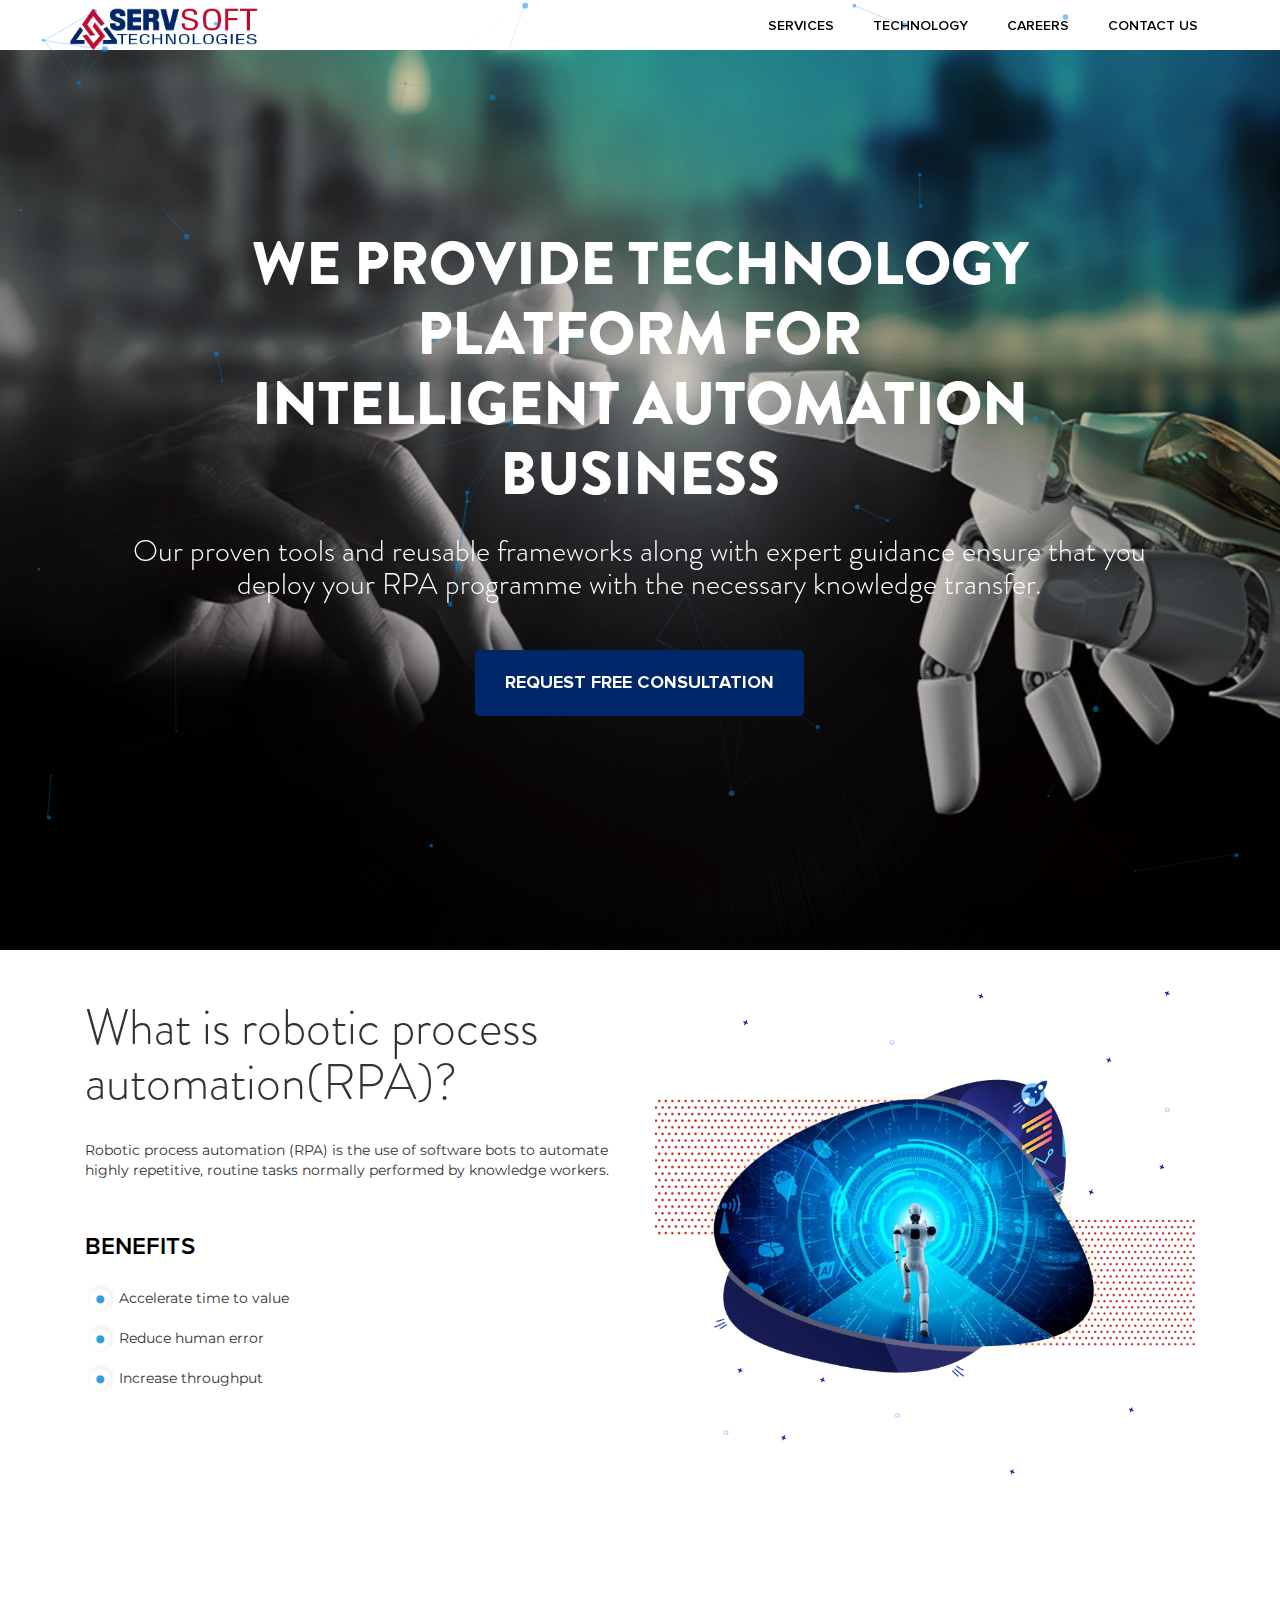
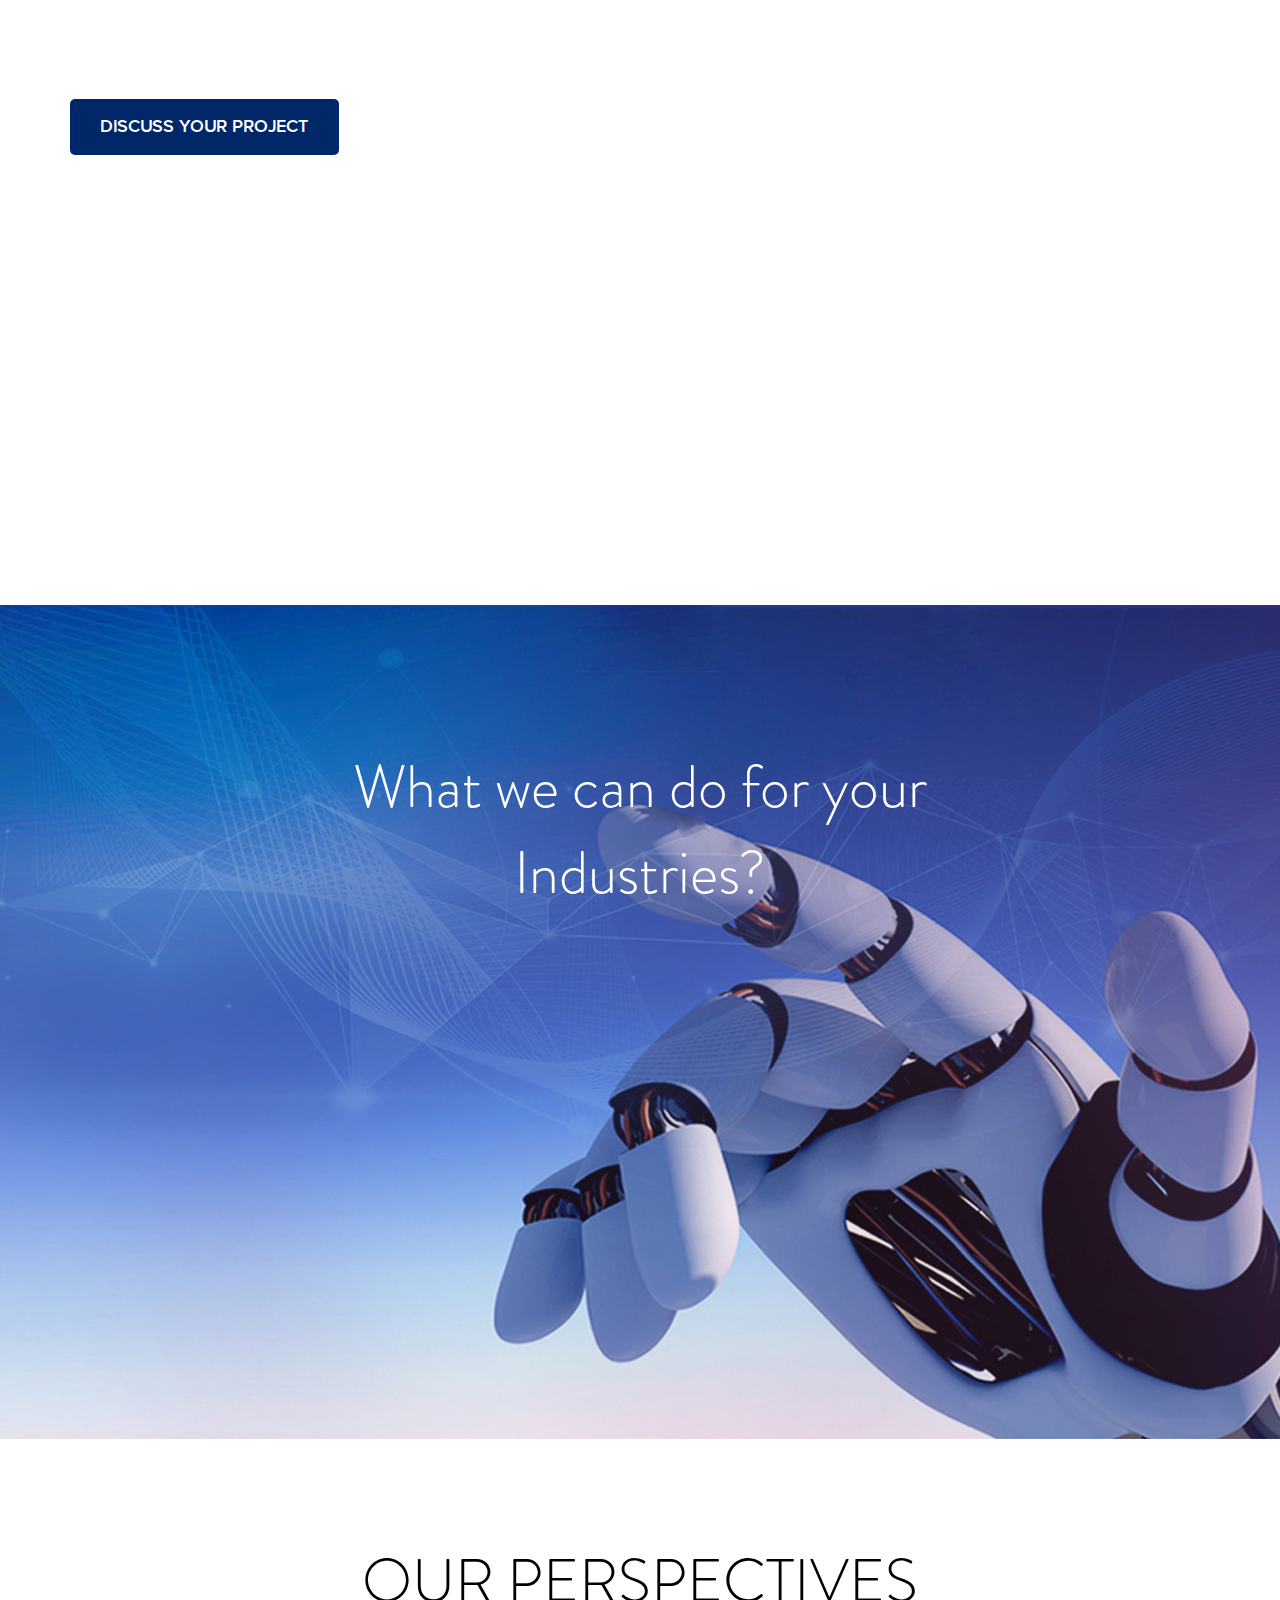
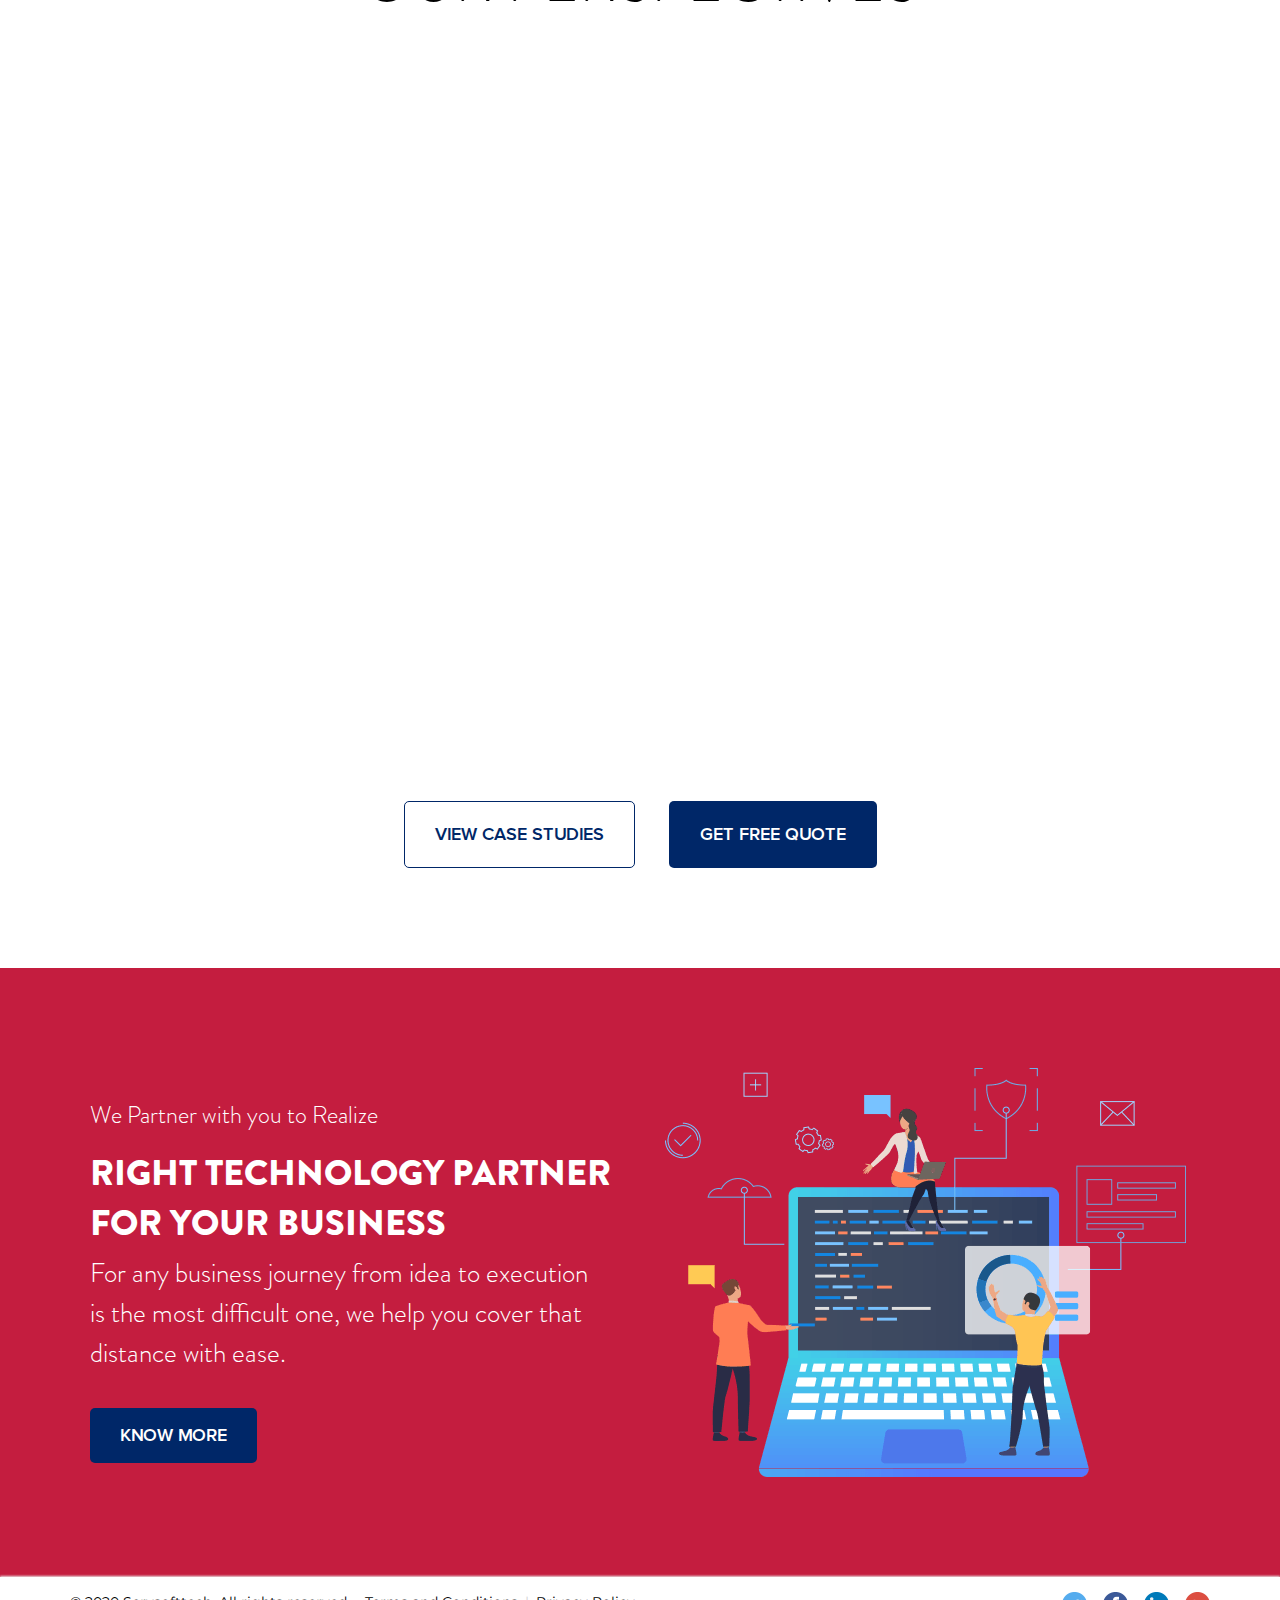
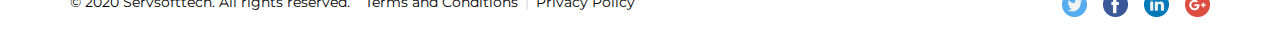
<file: index1.2.html>
<!DOCTYPE HTML>
<html>
<head>
<meta charset="UTF-8">
<title>SERVSOFT TECHNOLOGIES</title>
<meta name="keywords" content=""/>
<meta name="description" content=""/>
<meta name="google-site-verification" content="" />
<meta name="viewport" content="width=device-width, initial-scale=1.0, maximum-scale=1.0, user-scalable=no">
<link rel="shortcut icon" type="image/x-icon" href="images/favicon.png"/>
<link rel="icon" type="image/x-icon" href="images/favicon.png"/>	
<link rel="stylesheet" href="css/all1.css">
<link rel="stylesheet" href="css/aos.css">



</head>
	<body class="cbp-spmenu-push">
		 <div id="particles-js"></div>
		<div id="page_loader" class="loading_bg">
		    <div class="loading_bg_inner">
		        <a><img src="images/servsoft-logo.png" alt="logo" title="servsoft"></a>
		        <div class="loading_head">We provide technology platform for<br> intelligent automation business</div>
		        <img src="images/Loading.gif" alt="logo" title="servsoft" width="80">
		    </div>
		 </div>
		
<header class="">
	<div class="container">
		<div class="col-xs-12 no-padding">
			<a class="logo logo_inner" href="index.html"><img src="images/servsoft-logo.png" alt="logo" title="logo"></a>
	    	<a class="logo logo_home home_logo_invert" href="index.html"><img src="images/servsoft-logo.png" alt="logo" title="logo"></a>
			<span id="showRightPush" class="hidden-sm hidden-md hidden-lg navSlideMenu "><img src="images/menu7.png" alt="menubar" title="menubar"></span>
			
            <ul class="nav navbar-nav navbar-right menuitems home_menuitems hidden-xs">
                <li><a href="services.html">Services</a></li>
                <li><a href="#">technology</a></li>
                <li><a href="#">Careers</a></li>
                <li><a href="contact-us.html">Contact us</a></li>
            </ul>
		</div>                              
	</div>
	<nav class="cbp-spmenu cbp-spmenu-vertical cbp-spmenu-right visible-xs" id="cbp-spmenu-s2">
		<h3>Menu</h3>
		<span id="menuHide" class="hidden-sm hidden-md hidden-lg navSlideMenuClose">x</span>
		<ul>
			<li><a href="services.html">Services</a></li>
			<li><a href="#">technology</a></li>
			<li><a href="#">Careers</a></li>
			<li><a href="contact-us.html">Contact us</a></li>
			
		</ul>
	</nav>
</header>			<section class="topBanner-wrap">
			<div class="topBannerWrap-ind">
				<div class="col-xs-12 col-lg-8 col-lg-offset-2 col-md-10 col-md-offset-1 col-sm-12">
					<div class="topBannerWrapInner-ind">
						<h1 class="topTextonet">We provide technology <br> platform for <br> intelligent automation business</h1>
					</div>
				</div>
				<div class="col-xs-12 col-md-10 col-md-offset-1 col-sm-12">
					<div class="er_po_er">
						<h2 class="topTextSecondt">Our proven tools and reusable frameworks along with expert guidance ensure that you   </h2>
						
						<h2 class="topTextSecondt">deploy your RPA programme with the necessary knowledge transfer.</h2>
					</div>
					<div class="banner-bt-wes">
						<!-- <a href="request-quote.html">Request Free Consultation</a> -->
						<a href="#">Request Free Consultation</a>
					</div>
				</div>
			</div>
		</section>	
		<section>
			<div class="container">
				<div class="col-xs-6">
					<h2><span style="font-family: Brandonlight;font-size: 50px;margin-top: 30px;display: inline-block;">What is robotic process automation(RPA)?</span></h2> 
					<div style="margin: 30px 0 50px 0;">
						Robotic process automation (RPA) is the use of software bots to automate highly repetitive, routine tasks normally performed by knowledge workers.
					</div>
					<div>
						<div class="slider-wrap-ins-para two">
							
							<p>
								<strong class="gep-io">BENEFITS </strong>
							</p>
							<p> <img src="images/circle-cent-color.png" style="width: 30px;"> Accelerate time to value </p>
							<p> <img src="images/circle-cent-color.png" style="width: 30px;"> Reduce human error </p>
							<p> <img src="images/circle-cent-color.png" style="width: 30px;"> Increase throughput </p>
						</div>
					</div>
				</div>	
				<figure class="col-xs-6">
					<img class="img-responsive" src="images/rpa-img.png" alt="" title="">
				</figure>
					
			</div>		
		</section>
		
		<section class="why-servsoft-wrap" style="padding: 10px 0 10px 0;">
			<div class="container">
				<div class="col-xs-12 col-md-4 col-sm-4 no-padding">
					<div class="ewe-ui aos-item" data-aos="fade-up" data-aos-anchor-placement="top-bottom">Why Serv Soft?</div>
					<div class="gtkip aos-item" data-aos="fade-up" data-aos-easing="ease" data-aos-delay="300">Serv Soft workforce are business strategists, inventive masterminds, excellent expertise in their domain</div>
					<div class="erfr">
	                	<!-- <a href="request-quote.html">Discuss your Project</a> -->
	                	<a href="#">Discuss your Project</a>
	                </div>
				</div>
				<div class="col-xs-12 col-md-8 col-sm-8">
					<div class="we_wed">
						<div class="col-12 col-md-6 col-sm-6">
							<div class="ler_oper" data-aos="fade-up">
								<div class="le-ig">
									<img src="images/pproject-analytics.png" alt="Project Analytics" title="Project Analytics">
								</div>
								<h3 class="gep-io">Project Analytics</h3>
								<p class="coner-se">Craft insightful reports to gain better visibility into your project & boost productivity. Faultless integration with admired project management services</p>
							</div>
						</div>
						<div class="col-12 col-md-6 col-sm-6">
							<div class="ler_oper" data-aos="fade-up">
								<div class="le-ig">
									<img src="images/client-inter.png" alt="Client Interaction" title="Client Interaction">
								</div>
								<h3 class="gep-io">Client Interaction</h3>
								<p class="coner-se">We provide good client interaction management to interact with your customers. This is an opportunity for your business to retain customers.</p>
							</div>
						</div>
					</div>
					<div class="we_wed">
						<div class="col-12 col-md-6 col-sm-6">
							<div class="ler_oper" data-aos="fade-up">
								<div class="le-ig">
									<img src="images/wweb-development.png" alt="Development" title="Development">
								</div>
								<h3 class="gep-io">Development</h3>
								<p class="coner-se">With a project lead with doled out designers, developers, all filling in as a solitary dedicated personality to finish the doled out task on time.</p>
							</div>
						</div>
						<div class="col-12 col-md-6 col-sm-6">
							<div class="ler_oper" data-aos="fade-up">
								<div class="le-ig">
									<img src="images/qquality-results.png" alt="Quality Results" title="Quality Results">
								</div>
								<h3 class="gep-io">Quality Results</h3>
								<p class="coner-se">We make great efforts to deliver the best products within in the predetermined time and to present you the preferred and required results</p>
							</div>
						</div>
					</div>
					<div class="we_wed_er">
						<div class="col-12 col-md-6 col-sm-6">
							<div class="ler_oper" data-aos="fade-up">
								<div class="le-ig">
									<img src="images/deliverables.png" alt="Deliverables" title="Deliverables">
								</div>
								<h3 class="gep-io">Deliverables</h3>
								<p class="coner-se">As a leading technology platform, we have been delivering innovative solutions through our products and services to our clients in many countries</p>
							</div>
						</div>
						<div class="col-12 col-md-6 col-sm-6">
							<div class="ler_oper" data-aos="fade-up">
								<div class="le-ig">
									<img src="images/ssupport.png" alt="Support" title="Support">
								</div>
								<h3 class="gep-io">Support</h3>
								<p class="coner-se">For sales & support, the sales support team will assist. We are 100% dedicated, care about our client's development & we are always customer centric</p>
							</div>
						</div>
					</div>
				</div>
			</div>
		</section>
		<section class="our-work-wraps">
			<div class="container">
				<div class="col-xs-12 col-md-8 col-md-offset-2 col-sm-12">
					<div class="er-ty-poi">What we can do for your Industries?</div>
					<div class="er-ty-poi-io aos-init" data-aos="fade-up" data-aos-easing="ease" data-aos-delay="300">Our end-to-end consulting and solutions suite ensures that we are able to support the entire lifecycle of your automation initiatives.</div>
				</div>
				<div class="workflow-wrappwes">
					<div class="col-xs-12 col-md-2 col-sm-3" data-aos="fade-up" data-aos-easing="ease-in-sine">
						<div class="im-erdr">	
							<img src="images/manufacturing.png" alt="manufacturing" title="manufacturing">
						</div>
						<h2 class="hr-wef">Manufacturing</h2>
					</div>
					<div class="col-xs-12 col-md-2 col-sm-3" data-aos="fade-up" data-aos-easing="ease-in-sine">
						<div class="im-erdr">	
							<img src="images/it-software.png" alt="IT/ ITES" title="IT/ ITES">
						</div>
						<h2 class="hr-wef">IT/ ITES</h2>
					</div>
					<div class="col-xs-12 col-md-2 col-sm-3" data-aos="fade-up" data-aos-easing="ease-in-sine">
						<div class="im-erdr">	
							<img src="images/healthcare.png" alt="Healthcare" title="Healthcare">
						</div>
						<h2 class="hr-wef">Healthcare</h2>
					</div>
					<div class="col-xs-12 col-md-2 col-sm-3" data-aos="fade-up" data-aos-easing="ease-in-sine">
						<div class="im-erdr">	
							<img src="images/finance-service.png" alt="Financial Services" title="Financial Services">
						</div>
						<h2 class="hr-wef">Finance</h2>
					</div>
					<div class="col-xs-12 col-md-2 col-sm-3" data-aos="fade-up" data-aos-easing="ease-in-sine">
						<div class="im-erdr">	
							<img src="images/logistics.png" alt="Logistics" title="Logistics">
						</div>
						<h2 class="hr-wef">Logistics</h2>
					</div>
					<div class="col-xs-12 col-md-2 col-sm-3" data-aos="fade-up" data-aos-easing="ease-in-sine">
						<div class="im-erdr">	
							<img src="images/retail.png" alt="Retail" title="Retail">
						</div>
						<h2 class="hr-wef">Retail</h2>
					</div>
				</div>
			</div>
		</section>
		<!--<section class="digital_payment_wrapper">
		    <div class="in-cot-wrap-tu-dr-jobs">
		    	<div class="container">
			        <div class="col-xs-12 col-sm-6 col-md-6 no-padding pull-left">
			            <div class="rig-rofgr-tu-dr-jobs">
			               <div class="ler_opqw">
								<div class="ou_erds">Our best selling product</div>
								<h1 class="ou_erds_op">Digital Payment Solution</h1>
								<div class="ty_iou">Create Safe, Secure, Fast Online Commercial Transactions <br> with our fully protected digital wallet app development <br> services for Android, iPhone, Wearables and other <br> Connected Platforms.</div>
								<div class="we_rpao visible-xs">	
									<img src="images/digital_pay.png" alt="digital_pay" title="digital_pay">
								</div>
								<div class="er_oiesq">core features</div>
								<ul class="digi_lisrew">
									<li><img src="images/spay-receive.png" alt="pay-receive" title="spay-receive">Pay / Receive Money</li>
									<li><img src="images/wscan-qr.png" alt="wscan-qr" title="wscan-qr">Scan QR code and Pay</li>
									<li><img src="images/swrecharge.png" alt="Recharge" title="Recharge">Recharge</li>
									<li><img src="images/bwill-payment.png" alt="bill-payment" title="bill-payment">Bill Payments</li>
									<li><img src="images/wrewards-system.png" alt="rewards-system" title="rewards-system">Rewards System</li>
									<li><img src="images/wcoupons.png" alt="Coupons" title="Coupons">Coupons</li>
									<li><img src="images/wreferral.png" alt="referral" title="referral">Referrals. </li>
								</ul>
								<div class="we_morerd">	
									<a href="#">KNOW MORE</a>
								</div>
							</div>
			            </div>
			        </div>
			        <div class="le-ri-hr-tu-dr-jobs" data-aos="zoom-in-up"></div>
			    </div>
		    </div>
		</section>-->
	
	
		<section class="indus_review_wrpas">
			<div class="container">
				<div class="col-xs-12 col-md-8 col-md-offset-2 col-sm-12">
					<div class="er-ty-poi" style="color:#000">OUR PERSPECTIVES	</div>
					<div class="er-ty-poi-io" data-aos="fade-up" data-aos-easing="ease" data-aos-delay="400"  style="color:#000">Here we share what we believe are the most interesting developments and ideas in this space, all topped off with our own take on how it all affects your business.</div>
				</div>
				<div class="fst_op_ero">
					<div class="col-xs-12 col-md-4 col-sm-4 rthf_padding" data-aos="flip-up">
						<div class="fwimg-er">
							<img src="images/insurance.jpg" alt="insurance" title="insurance ">
						</div>
						<div class="er-iort" data-aos="fade-up">Case Studies </div>
						<div class="er-iort-uit" data-aos="fade-up">Global Insurance Provider: Automation of Sales Reporting and Weekly Projection...</div>
					</div>
					<div class="col-xs-12 col-md-4 col-sm-4 rthf_padding" data-aos="zoom-out-up">
						<div class="fwimg-er">
							<img src="images/accelerating-automation.jpg" alt="Food Delivery System" title="Food Delivery System">
						</div>
						<div class="er-iort">Whitepaper</div>
						<div class="er-iort-uit">Accelerating Automation: Are CoE's the Next Frontier?...</div>
					</div>
					<div class="col-xs-12 col-md-4 col-sm-4 rthf_padding" data-aos="flip-down">
						<div class="fwimg-er">
							<img src="images/invoice-processing.jpg" alt="On Demand Grocery" title="On Demand Grocery">
						</div>
						<div class="er-iort" data-aos="fade-up">Case Studies</div>
						<div class="er-iort-uit" data-aos="fade-up">Automating invoice processing at an American multinational conglomerate</div>
					</div>
					<div class="er_btn_more">
						<a href="#" class="view_case_study">View Case Studies</a>
						<a href="#" class="get_free_quote">get free quote</a>
					</div>
				</div>
			</div>
		</section>
		<section class="digital_payment_wrapper tech_partner" style="background-color: #c41d3f;">
		    <div class="in-cot-wrap-tu-dr-jobs">
		    	<div class="container">
			        <div class="col-xs-12 col-sm-6 col-md-6 no-padding">
			            <div class="rig-rofgr-tu-dr-jobs">
			               <div class="ler_opqw">
								<div class="ou_erds">We Partner with you to Realize</div>
								<h1 class="ou_erds_op">right technology partner for your business</h1>
								<div class="ty_iou">For any business journey from idea to execution<br> is the most difficult one, we help you cover that <br>distance with ease.</div>
								<div class="we_morerd">	
									<a href="#">KNOW MORE</a>
								</div>
							</div>
			            </div>
			        </div>
			        <div class="col-xs-12 col-sm-6 col-md-6 no-padding text-center">
			        	<img src="images/tech_partner.png">
			        </div>
			    </div>
		    </div>
		</section>
		
        	
		
<footer>
  <div class="round-wrap-footer">
    <div class="container">
      <div class="main_footer_secter">
        <div class="col-xs-12 col-md-10 col-sm-9 col-lg-10 no-padding">
          <span class="copyrights_servesoft">&copy; 2020 Servsofttech. All rights reserved.</span>
          <li class="terms_list"><a href="terms-and-conditions.html"  class="terms_conditions">Terms and Conditions</a></li>
          <span class="border_color">|</span>
          <li class="terms_list"><a href="privacy-policy.html" class="terms_conditions" >Privacy Policy</a></li>
          <!-- <span class="border_color">|</span> -->
          <!-- <li class="terms_list"><a href="refund-policy.html" class="terms_conditions" >Refund Policy</a></li> -->
        </div>
        <div class="col-xs-12 col-md-2 col-sm-3 col-lg-2 no-padding">
          <ul class="foot_socer text-right">
            <li><a href="#" target="_blank">
              <img src="images/twitter.png" alt="twitter" title="twitter">
            </a></li>
            <li><a href="#" target="_blank">
               <img src="images/facebook.png" alt="facebook" title="facebook">
            </a></li>
            <li><a href="#" target="_blank">
               <img src="images/linkedin.png" alt="linkedin" title="linkedin">
            </a></li>
            <li><a href="#" target="_blank">
               <img src="images/google.png" alt="google" title="google">
            </a></li>
          </ul>
        </div>
      </div>
    </div>
  </div>
</footer>
<!-- <div class="md-overlay"></div> -->
<script src="js/all.js"></script>
<script src="js/aos.js"></script>
<script src="js/owl.carousel.js"></script>
<script src="js/particles.min.js"></script>
<script src="js/particles.style.js"></script>
<script src="js/common.js"></script>

<script type="text/javascript">
    AOS.init({
    easing: 'ease-in-out-sine'
  });
</script>		
<script>
	window.addEventListener( 'load', function () {
		var shwload = document.getElementById( "page_loader" );
		shwload.style.display = "none";
	});
</script>		
</body>
</html>
</file>
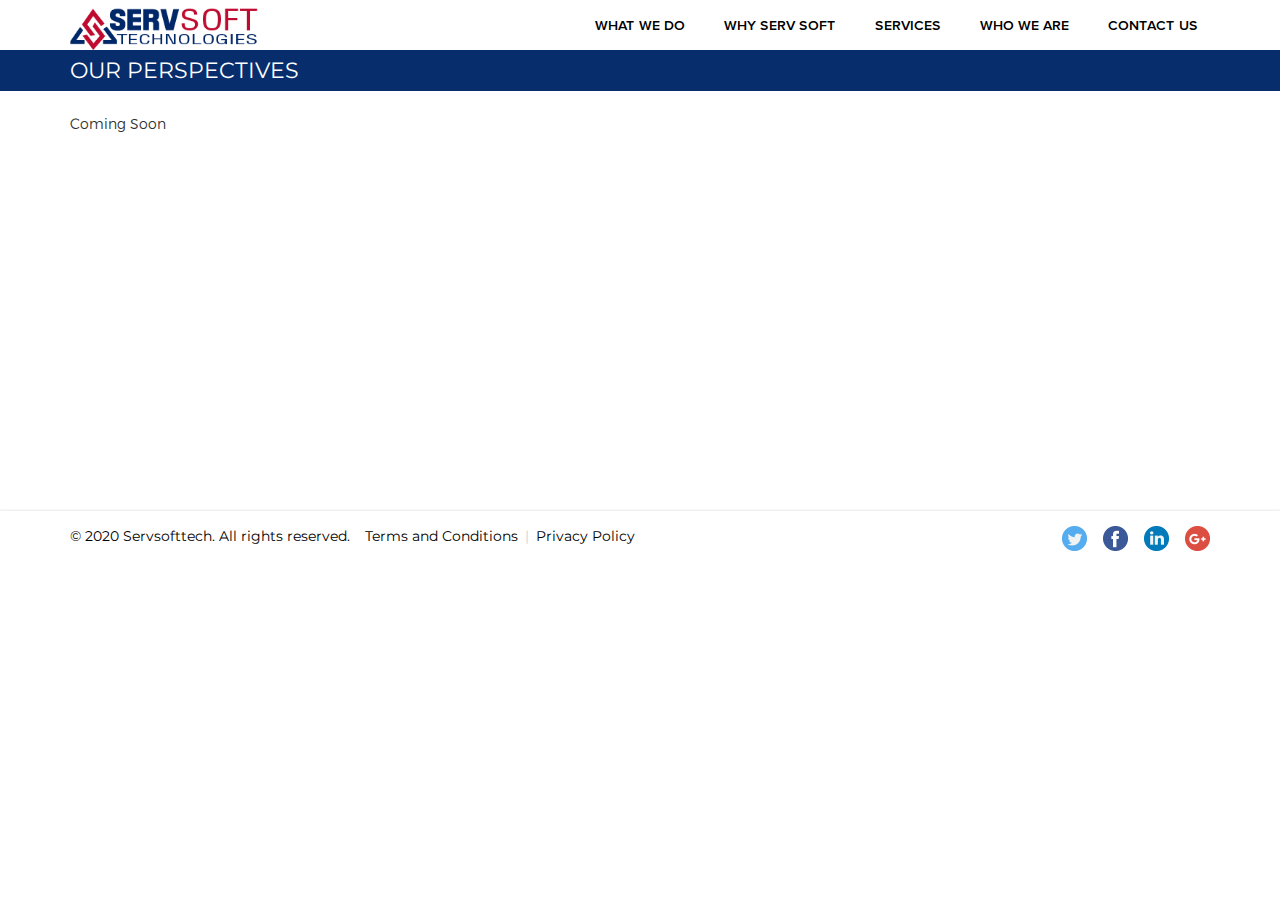
<file: our-perspectives.html>
<!DOCTYPE HTML>
<html>
<head>
<meta charset="UTF-8">
<title>SERVSOFT TECHNOLOGIES</title>
<meta name="keywords" content=""/>
<meta name="description" content=""/>
<meta name="google-site-verification" content="" />
<meta name="viewport" content="width=device-width, initial-scale=1.0, maximum-scale=1.0, user-scalable=no">
<link rel="shortcut icon" type="image/x-icon" href="images/favicon.png"/>
<link rel="icon" type="image/x-icon" href="images/favicon.png"/>	
<link rel="stylesheet" href="css/all1.css">
<link rel="stylesheet" href="css/aos.css">
</head>
<body class="cbp-spmenu-push">
<header>
	<div class="container">
		<div class="col-xs-12 no-padding">
			<a class="logo logo_inner" href="index.html"><img src="images/servsoft-logo.png" alt="logo" title="logo"></a>
	    	<a class="logo logo_home home_logo_invert" href="index.html"><img src="images/servsoft-logo.png" alt="logo" title="logo"></a>
			<span id="showRightPush" class="hidden-sm hidden-md hidden-lg navSlideMenu ">
				<img src="images/menu7.png" alt="menubar" title="menubar">
			</span>			
            <ul class="nav navbar-nav navbar-right menuitems home_menuitems hidden-xs">
                <li><a href="what-we-do.html" title="What we do">What we do</a></li>
                <li><a href="why-serv-soft.html" title="Why Serv Soft">Why Serv Soft</a></li>
                <li><a href="services.html">Services</a></li>
                <!-- <li><a href="our-perspectives.html" title="Our Perspectives">Our Perspectives</a></li> -->
                <li><a href="who-we-are.html" title="Who we are">Who we are</a></li>
                <li><a href="contact-us.html">Contact us</a></li>
            </ul>
		</div>                              
	</div>
	<nav class="cbp-spmenu cbp-spmenu-vertical cbp-spmenu-right visible-xs" id="cbp-spmenu-s2">
		<h3>Menu</h3>
		<span id="menuHide" class="hidden-sm hidden-md hidden-lg navSlideMenuClose">x</span>
		<ul>
			<li><a href="what-we-do.html" title="What we do">What we do</a></li>
			<li><a href="why-serv-soft.html" title="Why Serv Soft">Why Serv Soft</a></li>
			<li><a href="services.html">Services</a></li>
			<!-- <li><a href="#" title="Our Perspectives">Our Perspectives</a></li> -->
			<li><a href="who-we-are.html" title="Who we are">Who we are</a></li>
			<li><a href="contact-us.html">Contact us</a></li>			
		</ul>
	</nav>
</header>			

		<section class="">	
		<div class="" style="background: #072d6c;clear:both;padding: 5px 25px;font-size: 22px;color: #fff;text-transform: uppercase;">
			<div class="container">Our Perspectives </div>
		</div>			
				<br>
			<div class="container">
				<!-- <div class="contact_title">Terms and Conditions</div> -->
				<div class="col-xs-12 no-padding static_page_contents" style="min-height:400px;">
					<p>Coming Soon</p><br>
		
				</div>
			</div>
		</section>
				
<footer>
  <div class="round-wrap-footer">
    <div class="container">
      <div class="main_footer_secter">
        <div class="col-xs-12 col-md-10 col-sm-9 col-lg-10 no-padding">
          <span class="copyrights_servesoft">&copy; 2020 Servsofttech. All rights reserved.</span>
          <li class="terms_list"><a href="terms-and-conditions.html"  class="terms_conditions">Terms and Conditions</a></li>
          <span class="border_color">|</span>
          <li class="terms_list"><a href="privacy-policy.html" class="terms_conditions" >Privacy Policy</a></li>
          <!-- <span class="border_color">|</span> -->
          <!-- <li class="terms_list"><a href="refund-policy.html" class="terms_conditions" >Refund Policy</a></li> -->
        </div>
        <div class="col-xs-12 col-md-2 col-sm-3 col-lg-2 no-padding">
          <ul class="foot_socer text-right">
            <li><a href="#" target="_blank">
              <img src="images/twitter.png" alt="twitter" title="twitter">
            </a></li>
            <li><a href="#" target="_blank">
               <img src="images/facebook.png" alt="facebook" title="facebook">
            </a></li>
            <li><a href="#" target="_blank">
               <img src="images/linkedin.png" alt="linkedin" title="linkedin">
            </a></li>
            <li><a href="#" target="_blank">
               <img src="images/google.png" alt="google" title="google">
            </a></li>
          </ul>
        </div>
      </div>
    </div>
  </div>
</footer>
<!-- <div class="md-overlay"></div> -->
<script src="js/all.js"></script>
<script src="js/aos.js"></script>
<script src="js/owl.carousel.js"></script>
<script src="js/particles.min.js"></script>
<script src="js/particles.style.js"></script>
<script src="js/common.js"></script>

<script type="text/javascript">
    AOS.init({
    easing: 'ease-in-out-sine'
  });
</script>		<script>
			window.addEventListener( 'load', function () {
			    var shwload = document.getElementById( "page_loader" );
			    shwload.style.display = "none";
			});
		</script>		
	</body>
</html>
</file>
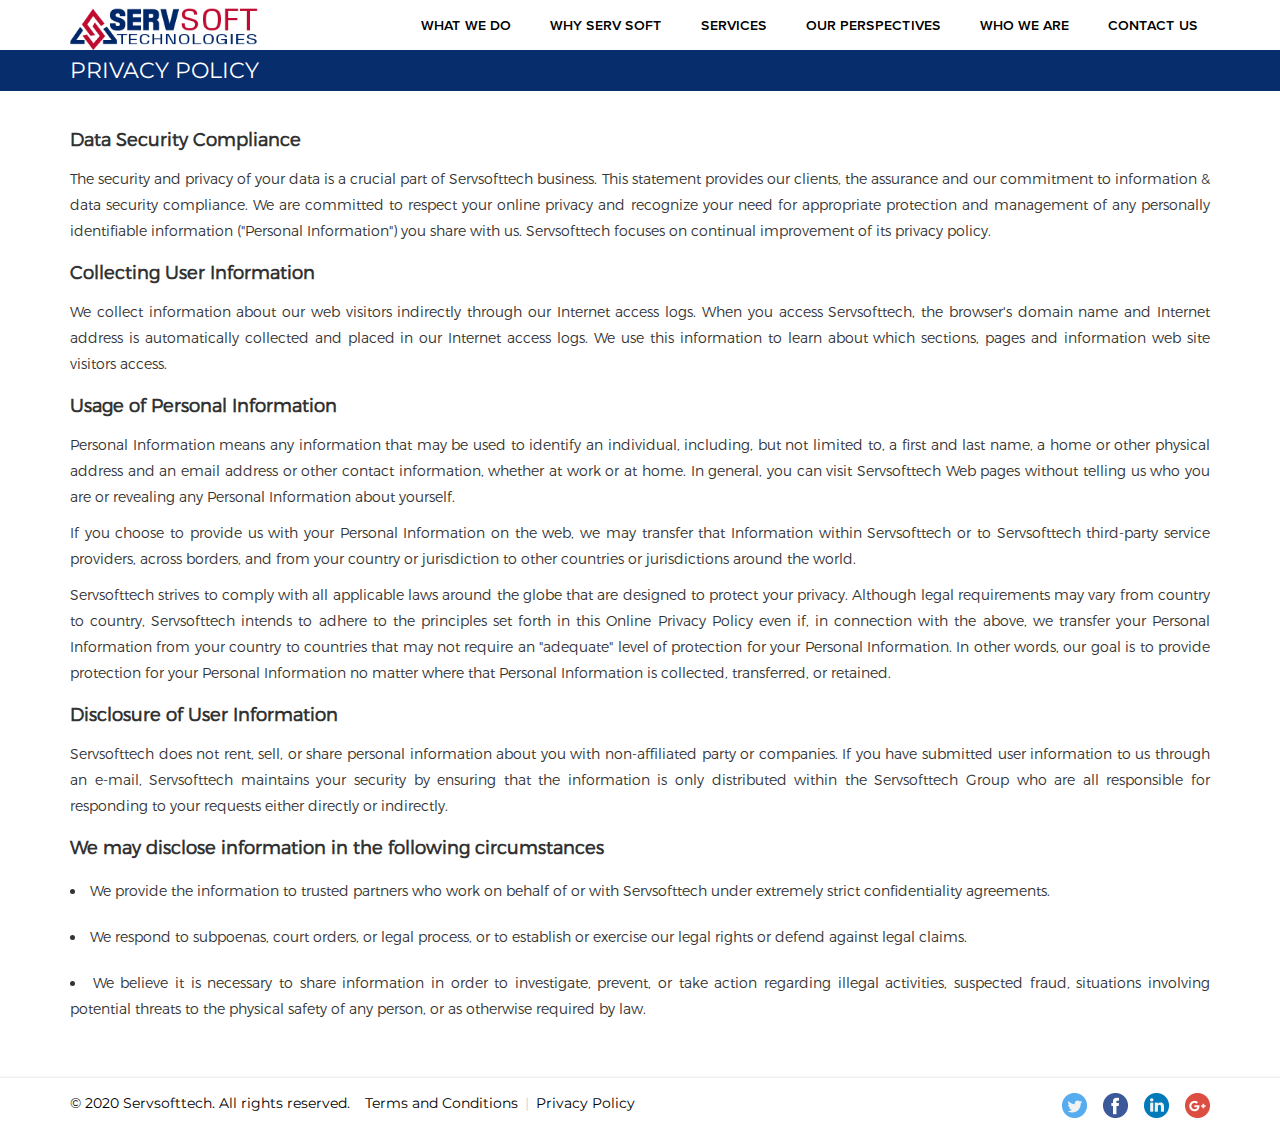
<file: privacy-policy.html>
<!DOCTYPE HTML>
<html>
<head>
<meta charset="UTF-8">
<title>SERVSOFT TECHNOLOGIES</title>
<meta name="keywords" content=""/>
<meta name="description" content=""/>
<meta name="google-site-verification" content="" />
<meta name="viewport" content="width=device-width, initial-scale=1.0, maximum-scale=1.0, user-scalable=no">
<link rel="shortcut icon" type="image/x-icon" href="images/favicon.png"/>
<link rel="icon" type="image/x-icon" href="images/favicon.png"/>	
<link rel="stylesheet" href="css/all1.css">
<link rel="stylesheet" href="css/aos.css">
</head>
<body class="cbp-spmenu-push">
<header>
	<div class="container">
		<div class="col-xs-12 no-padding">
			<a class="logo logo_inner" href="index.html"><img src="images/servsoft-logo.png" alt="logo" title="logo"></a>
	    	<a class="logo logo_home home_logo_invert" href="index.html"><img src="images/servsoft-logo.png" alt="logo" title="logo"></a>
			<span id="showRightPush" class="hidden-sm hidden-md hidden-lg navSlideMenu ">
				<img src="images/menu7.png" alt="menubar" title="menubar">
			</span>			
            <ul class="nav navbar-nav navbar-right menuitems home_menuitems hidden-xs">
                <li><a href="what-we-do.html" title="What we do">What we do</a></li>
                <li><a href="why-serv-soft.html" title="Why Serv Soft">Why Serv Soft</a></li>
                <li><a href="services.html" title="Services">Services</a></li>
                <li><a href="our-perspectives.html" title="Our Perspectives">Our Perspectives</a></li>
                <li><a href="who-we-are.html" title="Who we are">Who we are</a></li>
                <li><a href="contact-us.html">Contact us</a></li>
            </ul>
		</div>                              
	</div>
	<nav class="cbp-spmenu cbp-spmenu-vertical cbp-spmenu-right visible-xs" id="cbp-spmenu-s2">
		<h3>Menu</h3>
		<span id="menuHide" class="hidden-sm hidden-md hidden-lg navSlideMenuClose">x</span>
		<ul>
			<li><a href="what-we-do.html" title="What we do">What we do</a></li>
			<li><a href="why-serv-soft.html" title="Why Serv Soft">Why Serv Soft</a></li>
			<li><a href="services.html">Services</a></li>
			<li><a href="#" title="Our Perspectives">Our Perspectives</a></li>
			<li><a href="who-we-are.html" title="Who we are">Who we are</a></li>
			<li><a href="contact-us.html">Contact us</a></li>			
		</ul>
	</nav>
</header>		

		<section class="">	
		<div class="" style="background: #072d6c;clear:both;padding: 5px 25px;font-size: 22px;color: #fff;text-transform: uppercase;">
			<div class="container">Privacy Policy</div>
		</div>
			<br>
			<div class="container">
				<!-- <div class="contact_title">Privacy Policy</div> -->
				<div class="col-xs-12 no-padding static_page_contents">
					
					<h4><strong>Data Security Compliance</strong></h4>
					<p><span style="font-weight: 400;">The security and privacy of your data is a crucial part of Servsofttech business. This statement provides our clients, the assurance and our commitment to information &amp; data security compliance. We are committed to respect your online privacy and recognize your need for appropriate protection and management of any personally identifiable information ("Personal Information") you share with us. Servsofttech focuses on continual improvement of its privacy policy.</span></p>
					<h4><strong>Collecting User Information</strong></h4>
					<p><span style="font-weight: 400;">We collect information about our web visitors indirectly through our Internet access logs. When you access Servsofttech, the browser's domain name and Internet address is automatically collected and placed in our Internet access logs. We use this information to learn about which sections, pages and information web site visitors access.</span></p>
					<h4><strong>Usage of Personal Information</strong></h4>
					<p><span style="font-weight: 400;">Personal Information means any information that may be used to identify an individual, including, but not limited to, a first and last name, a home or other physical address and an email address or other contact information, whether at work or at home. In general, you can visit Servsofttech Web pages without telling us who you are or revealing any Personal Information about yourself.</span></p>
					<p><span style="font-weight: 400;">If you choose to provide us with your Personal Information on the web, we may transfer that Information within Servsofttech or to Servsofttech third-party service providers, across borders, and from your country or jurisdiction to other countries or jurisdictions around the world.</span></p>
					<p><span style="font-weight: 400;">Servsofttech strives to comply with all applicable laws around the globe that are designed to protect your privacy. Although legal requirements may vary from country to country, Servsofttech intends to adhere to the principles set forth in this Online Privacy Policy even if, in connection with the above, we transfer your Personal Information from your country to countries that may not require an "adequate" level of protection for your Personal Information. In other words, our goal is to provide protection for your Personal Information no matter where that Personal Information is collected, transferred, or retained.</span></p>
					
					<h4><strong>Disclosure of User Information</strong></h4>
					<p><span style="font-weight: 400;">Servsofttech does not rent, sell, or share personal information about you with non-affiliated party or companies. If you have submitted user information to us through an e-mail, Servsofttech maintains your security by ensuring that the information is only distributed within the Servsofttech Group who are all responsible for responding to your requests either directly or indirectly.</span></p>
					<h4><strong>We may disclose information in the following circumstances</strong></h4>
					<ul>
					<li style="font-weight: 400;"><span style="font-weight: 400;">We provide the information to trusted partners who work on behalf of or with Servsofttech under extremely strict confidentiality agreements.</span></li>
					<li style="font-weight: 400;"><span style="font-weight: 400;">We respond to subpoenas, court orders, or legal process, or to establish or exercise our legal rights or defend against legal claims.</span></li>
					<li style="font-weight: 400;"><span style="font-weight: 400;">We believe it is necessary to share information in order to investigate, prevent, or take action regarding illegal activities, suspected fraud, situations involving potential threats to the physical safety of any person, or as otherwise required by law.</span></li>
					</ul>
					
					<p>&nbsp;</p>
				</div>
			</div>
		</section>
				
<footer>
  <div class="round-wrap-footer">
    <div class="container">
      <div class="main_footer_secter">
        <div class="col-xs-12 col-md-10 col-sm-9 col-lg-10 no-padding">
          <span class="copyrights_servesoft">&copy; 2020 Servsofttech. All rights reserved.</span>
          <li class="terms_list"><a href="terms-and-conditions.html"  class="terms_conditions">Terms and Conditions</a></li>
          <span class="border_color">|</span>
          <li class="terms_list"><a href="privacy-policy.html" class="terms_conditions" >Privacy Policy</a></li>
          <!-- <span class="border_color">|</span> -->
          <!-- <li class="terms_list"><a href="refund-policy.html" class="terms_conditions" >Refund Policy</a></li> -->
        </div>
        <div class="col-xs-12 col-md-2 col-sm-3 col-lg-2 no-padding">
          <ul class="foot_socer text-right">
            <li><a href="#" target="_blank">
              <img src="images/twitter.png" alt="twitter" title="twitter">
            </a></li>
            <li><a href="#" target="_blank">
               <img src="images/facebook.png" alt="facebook" title="facebook">
            </a></li>
            <li><a href="#" target="_blank">
               <img src="images/linkedin.png" alt="linkedin" title="linkedin">
            </a></li>
            <li><a href="#" target="_blank">
               <img src="images/google.png" alt="google" title="google">
            </a></li>
          </ul>
        </div>
      </div>
    </div>
  </div>
</footer>
<!-- <div class="md-overlay"></div> -->
<script src="js/all.js"></script>
<script src="js/aos.js"></script>
<script src="js/owl.carousel.js"></script>
<script src="js/particles.min.js"></script>
<script src="js/particles.style.js"></script>
<script src="js/common.js"></script>

<script type="text/javascript">
    AOS.init({
    easing: 'ease-in-out-sine'
  });
</script>		<script>
			window.addEventListener( 'load', function () {
			    var shwload = document.getElementById( "page_loader" );
			    shwload.style.display = "none";
			});
		</script>		
	</body>
</html>
</file>
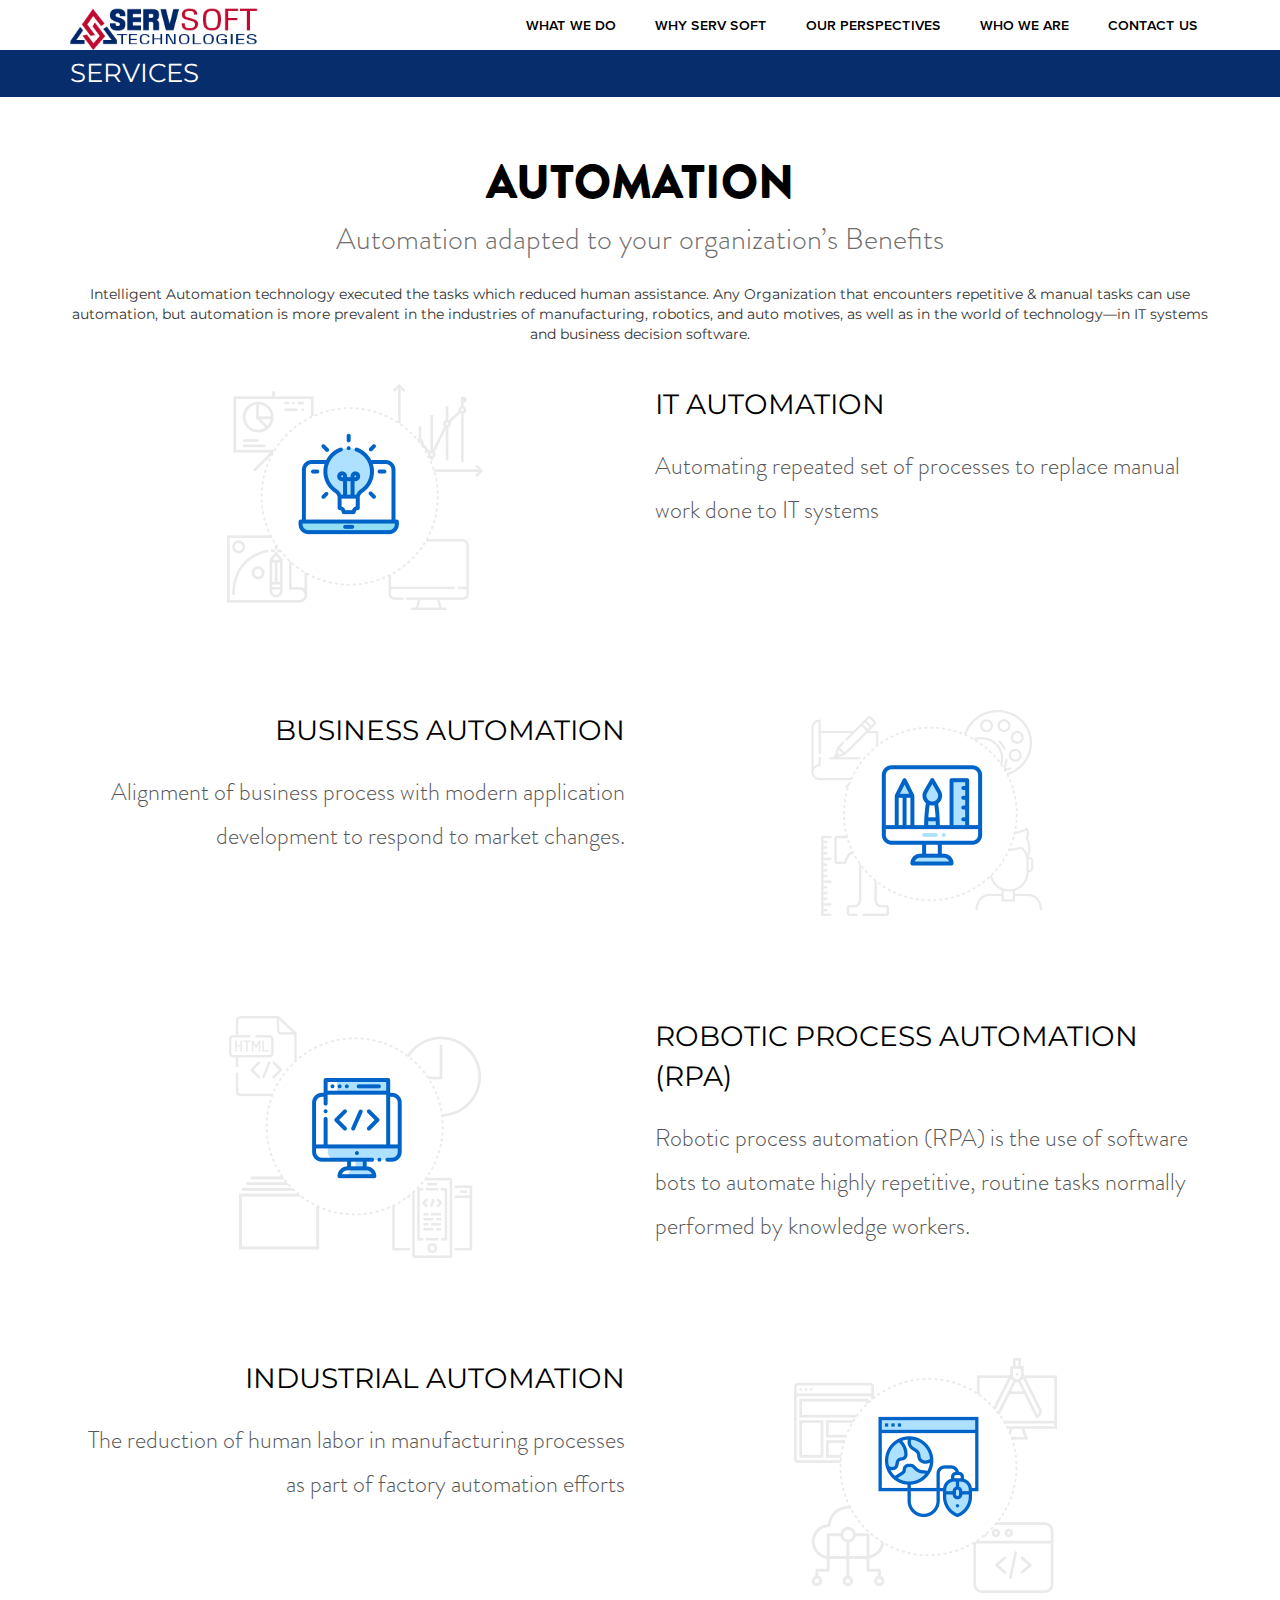
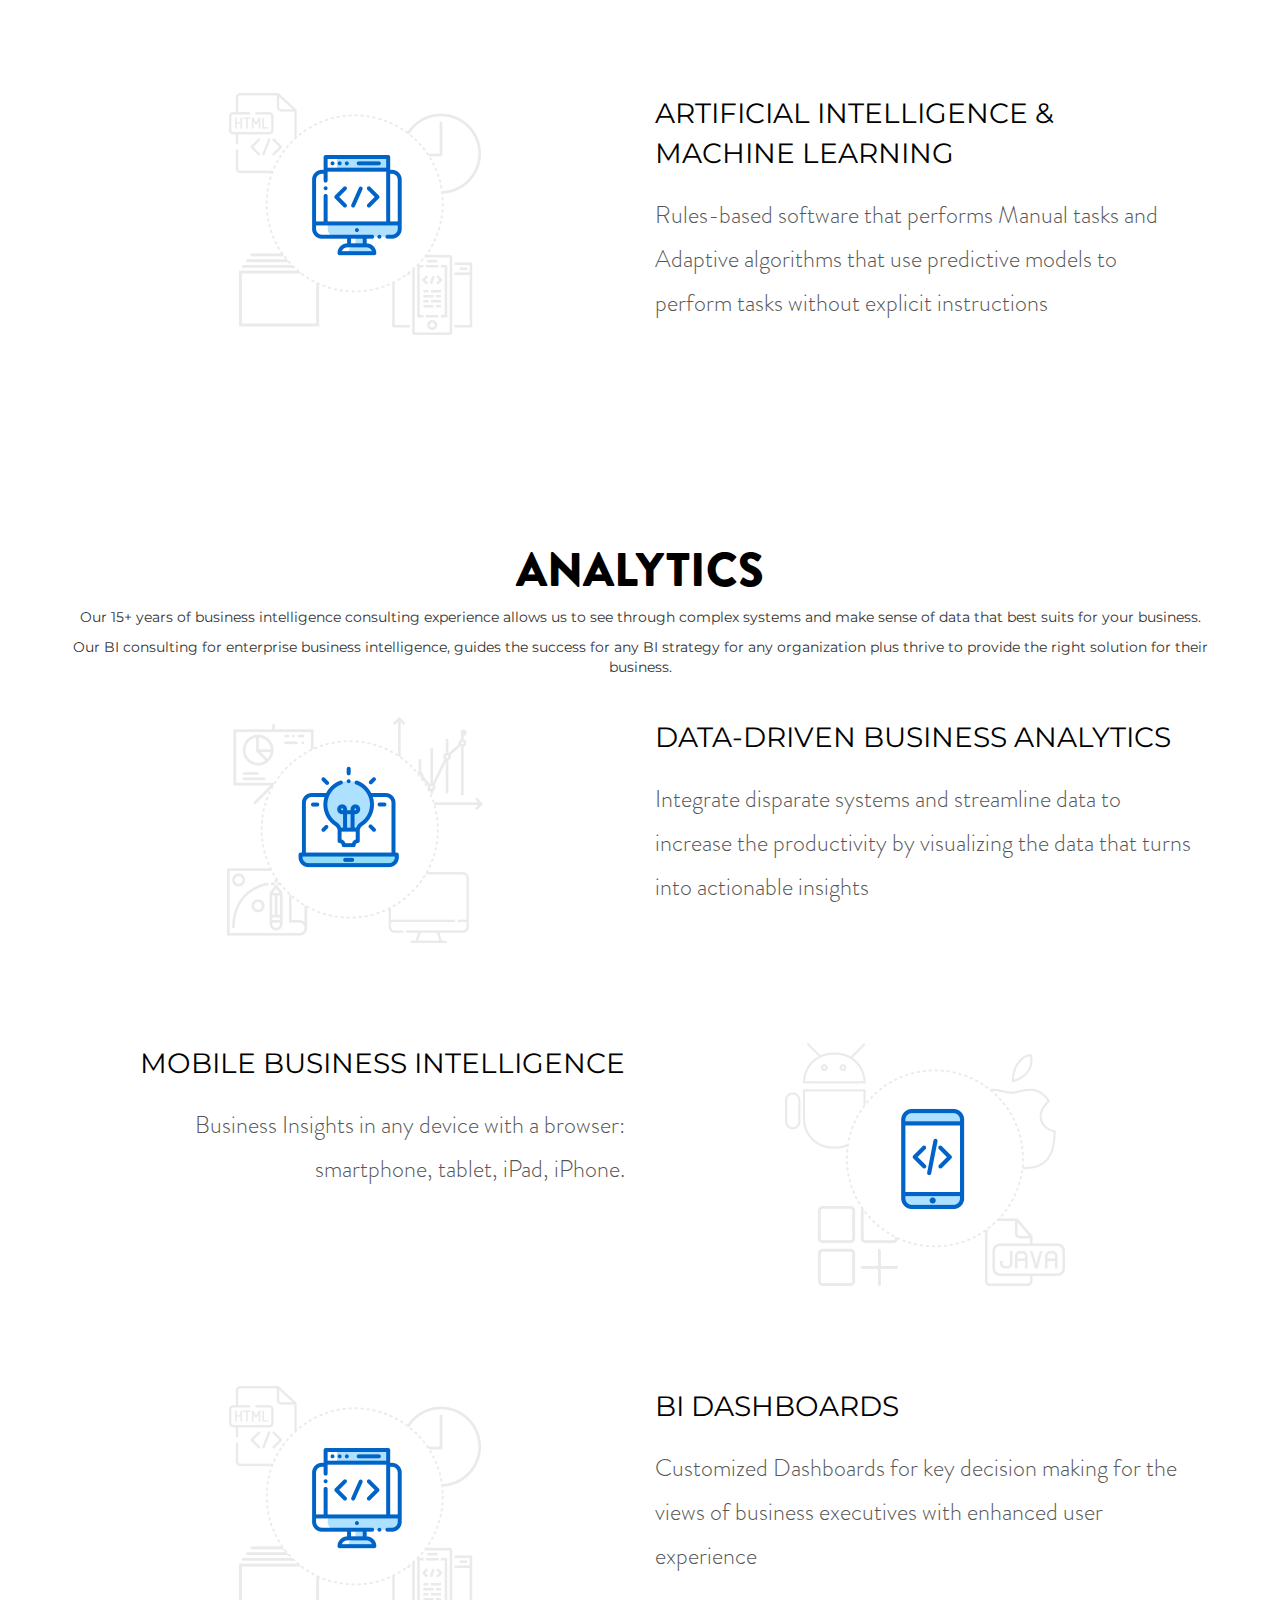
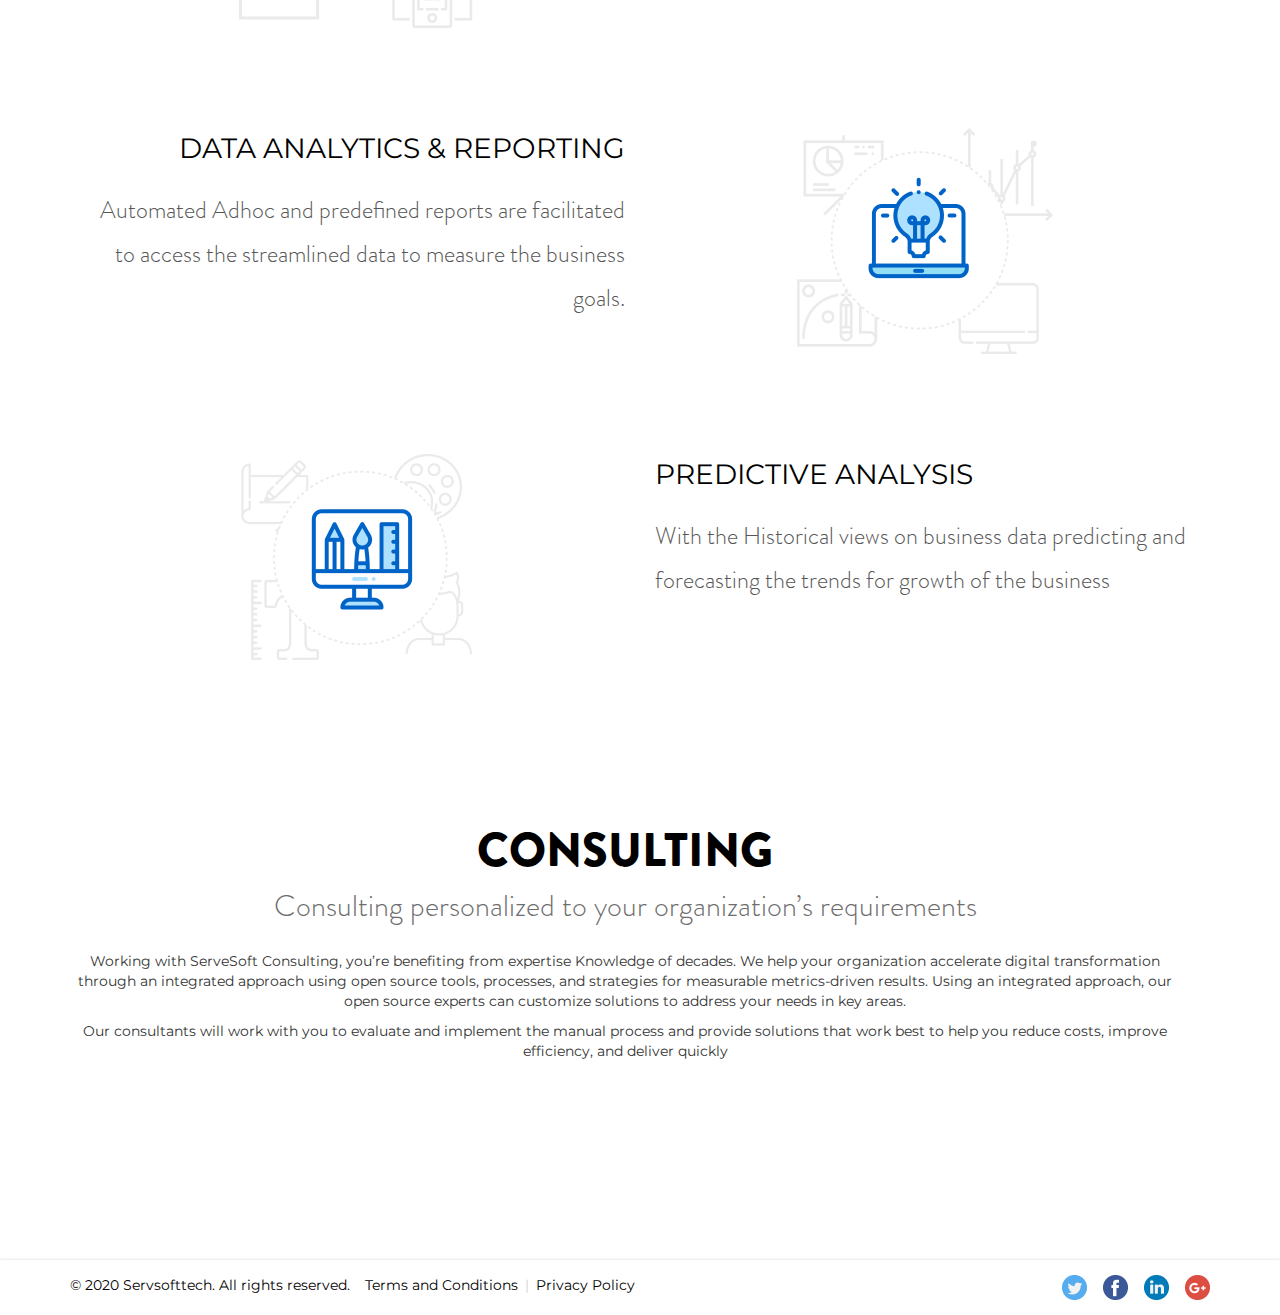
<file: services.html>
<!DOCTYPE HTML>
<html>
<head>
<meta charset="UTF-8">
<title>SERVSOFT TECHNOLOGIES</title>
<meta name="keywords" content=""/>
<meta name="description" content=""/>
<meta name="google-site-verification" content="" />
<meta name="viewport" content="width=device-width, initial-scale=1.0, maximum-scale=1.0, user-scalable=no">
<link rel="shortcut icon" type="image/x-icon" href="images/favicon.png"/>
<link rel="icon" type="image/x-icon" href="images/favicon.png"/>	
<link rel="stylesheet" href="css/all1.css">
<link rel="stylesheet" href="css/aos.css">
</head>
<body class="cbp-spmenu-push">
<header>
	<div class="container">
		<div class="col-xs-12 no-padding">
			<a class="logo logo_inner" href="index.html"><img src="images/servsoft-logo.png" alt="logo" title="logo"></a>
	    	<a class="logo logo_home home_logo_invert" href="index.html"><img src="images/servsoft-logo.png" alt="logo" title="logo"></a>
			<span id="showRightPush" class="hidden-sm hidden-md hidden-lg navSlideMenu ">
				<img src="images/menu7.png" alt="menubar" title="menubar">
			</span>			
            <ul class="nav navbar-nav navbar-right menuitems home_menuitems hidden-xs">
                <li><a href="what-we-do.html" title="What we do">What we do</a></li>
                <li><a href="why-serv-soft.html" title="Why Serv Soft">Why Serv Soft</a></li>
                <!-- <li><a href="services.html">Services</a></li> -->
                <li><a href="our-perspectives.html" title="Our Perspectives">Our Perspectives</a></li>
                <li><a href="who-we-are.html" title="Who we are">Who we are</a></li>
                <li><a href="contact-us.html">Contact us</a></li>
            </ul>
		</div>                              
	</div>
	<nav class="cbp-spmenu cbp-spmenu-vertical cbp-spmenu-right visible-xs" id="cbp-spmenu-s2">
		<h3>Menu</h3>
		<span id="menuHide" class="hidden-sm hidden-md hidden-lg navSlideMenuClose">x</span>
		<ul>
			<li><a href="what-we-do.html" title="What we do">What we do</a></li>
			<li><a href="why-serv-soft.html" title="Why Serv Soft">Why Serv Soft</a></li>
			<!-- <li><a href="services.html">Services</a></li> -->
            <li><a href="our-perspectives.html" title="Our Perspectives">Our Perspectives</a></li>
			<li><a href="who-we-are.html" title="Who we are">Who we are</a></li>
			<li><a href="contact-us.html">Contact us</a></li>			
		</ul>
	</nav>
</header>				

<section class="">
			<div class="" style="background: #072d6c;clear:both;padding: 5px 25px;font-size: 26px;color: #fff;text-transform: uppercase;">
					<div class="container">Services</div>
				</div>
			<!--<div class="container">
				<div class="ser-iop-er">
					<h4 class="er-iooe">CONSULTING</h4>
				</div>
				<p class="we_cont_io" style="margin-bottom:25px;">Consulting personalized to your organization’s requirements</p>
				<p>Working with ServeSoft Consulting, you’re benefiting from expertise Knowledge of decades. We help your organization accelerate digital transformation through an integrated approach using open source tools, processes, and strategies for measurable metrics-driven results. Using an integrated approach, our open source experts can customize solutions to address your needs in key areas.</p>
				<p>Our consultants will work with you to evaluate and implement the manual process and provide solutions that work best to help you reduce costs, improve efficiency, and deliver quickly</p>
			</div>-->
		</section>

		<section class="service_stp_to_wrap">
			<div class="container">
				<div class="ser-iop-er text-center">
					<h4 class="er-iooe">AUTOMATION</h4>
				</div>
				<p class="we_cont_io  text-center" style="margin-bottom:25px;">Automation adapted to your organization’s Benefits</p>
				<p class="text-center">Intelligent Automation technology executed the tasks which reduced human assistance. Any Organization that encounters repetitive  & manual tasks can use automation, but automation is more prevalent in the industries of manufacturing, robotics, and auto motives, as well as in the world of technology—in IT systems and business decision software.</p>
				<div class="service_wrp_aoe" style="margin-top:30px;">
					<div class="col-xs-12 col-md-6 col-sm-6">
						<div class="left_pi_imgaas_serv">
							<img src="images/se-imagee-1.png" alt="Business Analysis" title="Business Analysis">
						</div>
					</div>
					<div class="col-xs-12 col-md-6 col-sm-6">
						<div class="rjg_herd">IT Automation </div>
						<div class="rjg_herd_sub">Automating repeated set of processes to replace manual work done to IT systems</div>
					</div>
				</div>
				
				<div class="service_wrp_aoe">
					<div class="col-xs-12 col-md-6 col-sm-6">
						<div class="rjg_herd_tr">Business Automation</div>
						<div class="rjg_herd_sub_tr">Alignment of business process with modern application development to respond to market changes.</div>
					</div>
					<div class="col-xs-12 col-md-6 col-sm-6">
						<div class="left_pi_imgaas_serv">
							<img src="images/se-image-2.png" alt="User Experience" title="User Experience">
						</div>
					</div>
				</div>
				<div class="service_wrp_aoe">
					<div class="col-xs-12 col-md-6 col-sm-6">
						<div class="left_pi_imgaas_serv">
							<img src="images/se-image-4.png" alt="Web Application" title="Web Application">
						</div>
					</div>
					<div class="col-xs-12 col-md-6 col-sm-6">
						<div class="rjg_herd">Robotic process automation (RPA)</div>
						<div class="rjg_herd_sub">Robotic process automation (RPA) is the use of software bots to automate highly repetitive, routine tasks normally performed by knowledge workers.</div>
					</div>
				</div>
				<div class="service_wrp_aoe">
					<div class="col-xs-12 col-md-6 col-sm-6">
						<div class="rjg_herd_tr">Industrial automation</div>
						<div class="rjg_herd_sub_tr">The reduction of human labor in manufacturing processes as part of factory automation efforts</div>
					</div>
					<div class="col-xs-12 col-md-6 col-sm-6">
						<div class="left_pi_imgaas_serv">
							<img src="images/se-image-3.png" alt="Website Design" title="Website Design">
						</div>
					</div>
				</div>
				
				<div class="service_wrp_aoe">
					
					<div class="col-xs-12 col-md-6 col-sm-6">
						<div class="left_pi_imgaas_serv">
							<img src="images/se-image-4.png" alt="Web Application" title="Web Application">
						</div>
					</div>
					<div class="col-xs-12 col-md-6 col-sm-6">
						<div class="rjg_herd">Artificial intelligence  &  <br> Machine learning</div>
						<div class="rjg_herd_sub">Rules-based software that performs Manual tasks and Adaptive algorithms that use predictive models to perform tasks without explicit instructions</div>
					</div>
				</div>

			</div>
		</section>
       	<section class="">
			<div class="container">
				<div class="ser-iop-er text-center">
					<h4 class="er-iooe">ANALYTICS</h4>
				</div>
				<p class="text-center">Our 15+ years of business intelligence consulting experience allows us to see through complex systems and make sense of data that best suits for your business. </p>
				<p class="text-center">Our BI consulting for enterprise business intelligence, guides the success for any BI strategy for any organization plus thrive to provide the right solution for their business.</p>
				
				<div class="service_wrp_aoe" style="margin-top:30px;">
					<div class="col-xs-12 col-md-6 col-sm-6">
						<div class="left_pi_imgaas_serv">
							<img src="images/se-imagee-1.png" alt="Business Analysis" title="Business Analysis">
						</div>
					</div>
					<div class="col-xs-12 col-md-6 col-sm-6">
						<div class="rjg_herd">Data-Driven Business Analytics </div>
						<div class="rjg_herd_sub">Integrate disparate systems and streamline data to increase the productivity by visualizing the data that turns into actionable insights</div>
					</div>
				</div>
				
				<div class="service_wrp_aoe">
					<div class="col-xs-12 col-md-6 col-sm-6">
						<div class="rjg_herd_tr">Mobile Business Intelligence</div>
						<div class="rjg_herd_sub_tr">Business Insights in any device with a browser: smartphone, tablet, iPad, iPhone.</div>
					</div>
					<div class="col-xs-12 col-md-6 col-sm-6">
						<div class="left_pi_imgaas_serv">
							<img src="images/se-image-5.png" alt="User Experience" title="User Experience">
						</div>
					</div>
				</div>
				<div class="service_wrp_aoe">
					<div class="col-xs-12 col-md-6 col-sm-6">
						<div class="left_pi_imgaas_serv">
							<img src="images/se-image-4.png" alt="Business Analysis" title="Business Analysis">
						</div>
					</div>
					<div class="col-xs-12 col-md-6 col-sm-6">
						<div class="rjg_herd">BI Dashboards </div>
						<div class="rjg_herd_sub">Customized Dashboards for key decision making for the views of business executives with enhanced user experience</div>
					</div>
				</div>
				
				<div class="service_wrp_aoe">
					<div class="col-xs-12 col-md-6 col-sm-6">
						<div class="rjg_herd_tr">Data Analytics & Reporting</div>
						<div class="rjg_herd_sub_tr">Automated Adhoc and predefined reports are facilitated to access the streamlined data to measure the business goals.</div>
					</div>
					<div class="col-xs-12 col-md-6 col-sm-6">
						<div class="left_pi_imgaas_serv">
							<img src="images/se-imagee-1.png" alt="User Experience" title="User Experience">
						</div>
					</div>
				</div>
				<div class="service_wrp_aoe">
					<div class="col-xs-12 col-md-6 col-sm-6">
						<div class="left_pi_imgaas_serv">
							<img src="images/se-image-2.png" alt="Business Analysis" title="Business Analysis">
						</div>
					</div>
					<div class="col-xs-12 col-md-6 col-sm-6">
						<div class="rjg_herd">Predictive Analysis </div>
						<div class="rjg_herd_sub">With the Historical views on business data predicting and forecasting the trends for growth of the business</div>
					</div>
				</div>
			</div>
		</section>
		
		<section class="abt-weoww">
			<div class="in-cot-wrap-tu-dr-abt">
				<div class="container">
					<div class="col-xs-12 no-padding pull-left">
						<div class="rig-rofgr-tu-dr-sec">
							<div class="ser-iop-er text-center">
								<h4 class="er-iooe">CONSULTING</h4>
							</div>
						   <p class="we_cont_io  text-center" style="margin-bottom:25px;">Consulting personalized to your organization’s requirements</p>
						   <p class="text-center">Working with ServeSoft Consulting, you’re benefiting from expertise Knowledge of decades. We help your organization accelerate digital transformation through an integrated approach using open source tools, processes, and strategies for measurable metrics-driven results. Using an integrated approach, our open source experts can customize solutions to address your needs in key areas.</p>
						   <p class="text-center">Our consultants will work with you to evaluate and implement the manual process and provide solutions that work best to help you reduce costs, improve efficiency, and deliver quickly</p>
						   
						</div>
						
					</div>
				</div>
			</div>
		</section>
		
		
		
<footer>
  <div class="round-wrap-footer">
    <div class="container">
      <div class="main_footer_secter">
        <div class="col-xs-12 col-md-10 col-sm-9 col-lg-10 no-padding">
          <span class="copyrights_servesoft">&copy; 2020 Servsofttech. All rights reserved.</span>
          <li class="terms_list"><a href="terms-and-conditions.html"  class="terms_conditions">Terms and Conditions</a></li>
          <span class="border_color">|</span>
          <li class="terms_list"><a href="privacy-policy.html" class="terms_conditions" >Privacy Policy</a></li>
          <!-- <span class="border_color">|</span> -->
          <!-- <li class="terms_list"><a href="refund-policy.html" class="terms_conditions" >Refund Policy</a></li> -->
        </div>
        <div class="col-xs-12 col-md-2 col-sm-3 col-lg-2 no-padding">
          <ul class="foot_socer text-right">
            <li><a href="#" target="_blank">
              <img src="images/twitter.png" alt="twitter" title="twitter">
            </a></li>
            <li><a href="#" target="_blank">
               <img src="images/facebook.png" alt="facebook" title="facebook">
            </a></li>
            <li><a href="#" target="_blank">
               <img src="images/linkedin.png" alt="linkedin" title="linkedin">
            </a></li>
            <li><a href="#" target="_blank">
               <img src="images/google.png" alt="google" title="google">
            </a></li>
          </ul>
        </div>
      </div>
    </div>
  </div>
</footer>
<!-- <div class="md-overlay"></div> -->
<script src="js/all.js"></script>
<script src="js/aos.js"></script>
<script src="js/owl.carousel.js"></script>
<script src="js/particles.min.js"></script>
<script src="js/particles.style.js"></script>
<script src="js/common.js"></script>

<script type="text/javascript">
    AOS.init({
    easing: 'ease-in-out-sine'
  });
</script>		<script>
			window.addEventListener( 'load', function () {
			    var shwload = document.getElementById( "page_loader" );
			    shwload.style.display = "none";
			});
		</script>		
	</body>
</html>
</file>
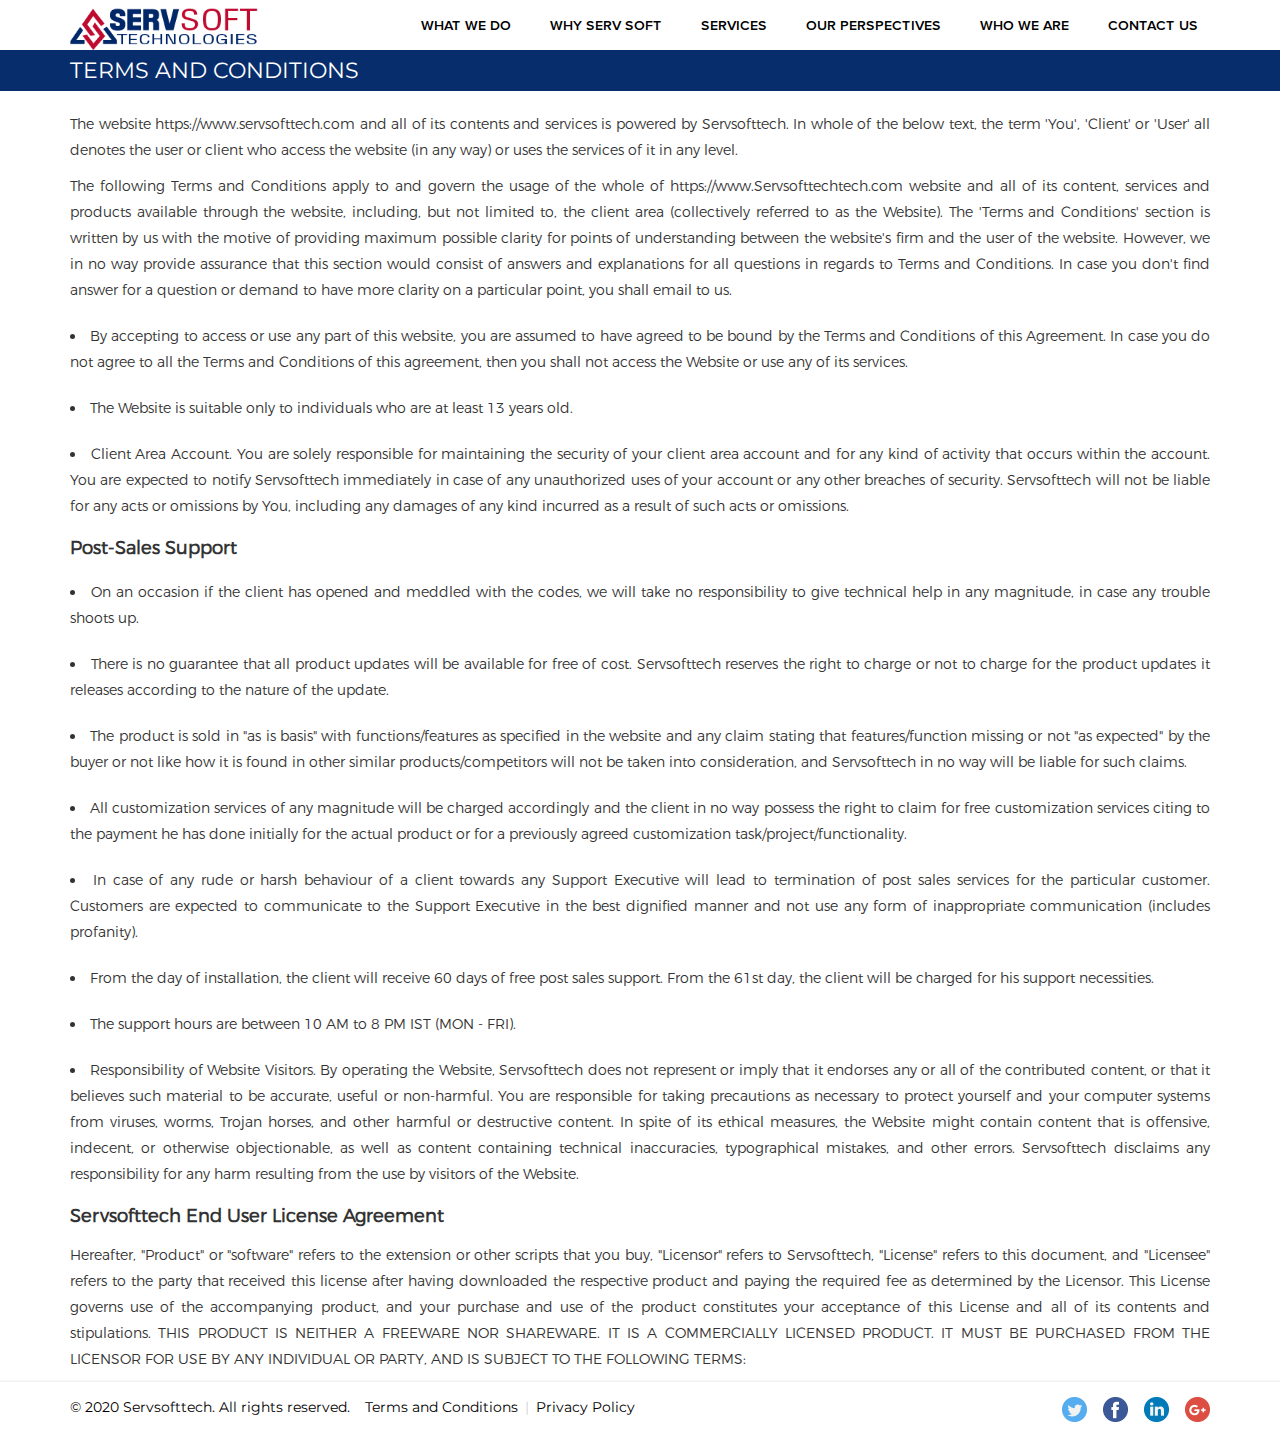
<file: terms-and-conditions.html>
<!DOCTYPE HTML>
<html>
<head>
<meta charset="UTF-8">
<title>SERVSOFT TECHNOLOGIES</title>
<meta name="keywords" content=""/>
<meta name="description" content=""/>
<meta name="google-site-verification" content="" />
<meta name="viewport" content="width=device-width, initial-scale=1.0, maximum-scale=1.0, user-scalable=no">
<link rel="shortcut icon" type="image/x-icon" href="images/favicon.png"/>
<link rel="icon" type="image/x-icon" href="images/favicon.png"/>	
<link rel="stylesheet" href="css/all1.css">
<link rel="stylesheet" href="css/aos.css">
</head>
<body class="cbp-spmenu-push">
<header>
	<div class="container">
		<div class="col-xs-12 no-padding">
			<a class="logo logo_inner" href="index.html"><img src="images/servsoft-logo.png" alt="logo" title="logo"></a>
	    	<a class="logo logo_home home_logo_invert" href="index.html"><img src="images/servsoft-logo.png" alt="logo" title="logo"></a>
			<span id="showRightPush" class="hidden-sm hidden-md hidden-lg navSlideMenu ">
				<img src="images/menu7.png" alt="menubar" title="menubar">
			</span>			
            <ul class="nav navbar-nav navbar-right menuitems home_menuitems hidden-xs">
                <li><a href="what-we-do.html" title="What we do">What we do</a></li>
                <li><a href="why-serv-soft.html" title="Why Serv Soft">Why Serv Soft</a></li>
                <li><a href="services.html">Services</a></li>
                <li><a href="our-perspectives.html" title="Our Perspectives">Our Perspectives</a></li>
                <li><a href="who-we-are.html" title="Who we are">Who we are</a></li>
                <li><a href="contact-us.html">Contact us</a></li>
            </ul>
		</div>                              
	</div>
	<nav class="cbp-spmenu cbp-spmenu-vertical cbp-spmenu-right visible-xs" id="cbp-spmenu-s2">
		<h3>Menu</h3>
		<span id="menuHide" class="hidden-sm hidden-md hidden-lg navSlideMenuClose">x</span>
		<ul>
			<li><a href="what-we-do.html" title="What we do">What we do</a></li>
			<li><a href="why-serv-soft.html" title="Why Serv Soft">Why Serv Soft</a></li>
			<li><a href="services.html">Services</a></li>
			<li><a href="#" title="Our Perspectives">Our Perspectives</a></li>
			<li><a href="who-we-are.html" title="Who we are">Who we are</a></li>
			<li><a href="contact-us.html">Contact us</a></li>			
		</ul>
	</nav>
</header>		

		<section class="">	
		<div class="" style="background: #072d6c;clear:both;padding: 5px 25px;font-size: 22px;color: #fff;text-transform: uppercase;">
			<div class="container">Terms and Conditions</div>
		</div>			
				<br>
			<div class="container">
				<!-- <div class="contact_title">Terms and Conditions</div> -->
				<div class="col-xs-12 no-padding static_page_contents">
					<p>The website https://www.servsofttech.com and all of its contents and services is powered by Servsofttech. In whole of the below text, the term 'You', 'Client' or 'User' all denotes the user or client who access the website (in any way) or uses the services of it in any level.</p>
					<p>The following Terms and Conditions apply to and govern the usage of the whole of https://www.Servsofttechtech.com website and all of its content, services and products available through the website, including, but not limited to, the client area (collectively referred to as the Website). The 'Terms and Conditions' section is written by us with the motive of providing maximum possible clarity for points of understanding between the website's firm and the user of the website. However, we in no way provide assurance that this section would consist of answers and explanations for all questions in regards to Terms and Conditions. In case you don't find answer for a question or demand to have more clarity on a particular point, you shall email to us.</p>
					<ul>
					<li>By accepting to access or use any part of this website, you are assumed to have agreed to be bound by the Terms and Conditions of this Agreement. In case you do not agree to all the Terms and Conditions of this agreement, then you shall not access the Website or use any of its services.</li>
					<li>The Website is suitable only to individuals who are at least 13 years old.</li>
					<li>Client Area Account. You are solely responsible for maintaining the security of your client area account and for any kind of activity that occurs within the account. You are expected to notify Servsofttech immediately in case of any unauthorized uses of your account or any other breaches of security. Servsofttech will not be liable for any acts or omissions by You, including any damages of any kind incurred as a result of such acts or omissions.</li>
					</ul>
					<h4><strong>Post-Sales Support</strong></h4>
					<ul>
					<li>On an occasion if the client has opened and meddled with the codes, we will take no responsibility to give technical help in any magnitude, in case any trouble shoots up.</li>
					<li>There is no guarantee that all product updates will be available for free of cost. Servsofttech reserves the right to charge or not to charge for the product updates it releases according to the nature of the update.</li>
					<li>The product is sold in "as is basis" with functions/features as specified in the website and any claim stating that features/function missing or not "as expected" by the buyer or not like how it is found in other similar products/competitors will not be taken into consideration, and Servsofttech in no way will be liable for such claims.</li>
					<li>All customization services of any magnitude will be charged accordingly and the client in no way possess the right to claim for free customization services citing to the payment he has done initially for the actual product or for a previously agreed customization task/project/functionality.</li>
					<li>In case of any rude or harsh behaviour of a client towards any Support Executive will lead to termination of post sales services for the particular customer. Customers are expected to communicate to the Support Executive in the best dignified manner and not use any form of inappropriate communication (includes profanity).</li>
					<li>From the day of installation, the client will receive 60 days of free post sales support. From the 61st day, the client will be charged for his support necessities.</li>
					<li>The support hours are between 10 AM to 8 PM IST (MON - FRI).</li>
					</ul>				
					<ul>
					<li>Responsibility of Website Visitors. By operating the Website, Servsofttech does not represent or imply that it endorses any or all of the contributed content, or that it believes such material to be accurate, useful or non-harmful. You are responsible for taking precautions as necessary to protect yourself and your computer systems from viruses, worms, Trojan horses, and other harmful or destructive content. In spite of its ethical measures, the Website might contain content that is offensive, indecent, or otherwise objectionable, as well as content containing technical inaccuracies, typographical mistakes, and other errors. Servsofttech disclaims any responsibility for any harm resulting from the use by visitors of the Website.</li>
					
					</ul>
					<h4><strong>Servsofttech End User License Agreement</strong></h4>
					<p>Hereafter, "Product" or "software" refers to the extension or other scripts that you buy, "Licensor" refers to Servsofttech, "License" refers to this document, and "Licensee" refers to the party that received this license after having downloaded the respective product and paying the required fee as determined by the Licensor. This License governs use of the accompanying product, and your purchase and use of the product constitutes your acceptance of this License and all of its contents and stipulations. THIS PRODUCT IS NEITHER A FREEWARE NOR SHAREWARE. IT IS A COMMERCIALLY LICENSED PRODUCT. IT MUST BE PURCHASED FROM THE LICENSOR FOR USE BY ANY INDIVIDUAL OR PARTY, AND IS SUBJECT TO THE FOLLOWING TERMS:</p>
					

				</div>
			</div>
		</section>
				
<footer>
  <div class="round-wrap-footer">
    <div class="container">
      <div class="main_footer_secter">
        <div class="col-xs-12 col-md-10 col-sm-9 col-lg-10 no-padding">
          <span class="copyrights_servesoft">&copy; 2020 Servsofttech. All rights reserved.</span>
          <li class="terms_list"><a href="terms-and-conditions.html"  class="terms_conditions">Terms and Conditions</a></li>
          <span class="border_color">|</span>
          <li class="terms_list"><a href="privacy-policy.html" class="terms_conditions" >Privacy Policy</a></li>
          <!-- <span class="border_color">|</span> -->
          <!-- <li class="terms_list"><a href="refund-policy.html" class="terms_conditions" >Refund Policy</a></li> -->
        </div>
        <div class="col-xs-12 col-md-2 col-sm-3 col-lg-2 no-padding">
          <ul class="foot_socer text-right">
            <li><a href="#" target="_blank">
              <img src="images/twitter.png" alt="twitter" title="twitter">
            </a></li>
            <li><a href="#" target="_blank">
               <img src="images/facebook.png" alt="facebook" title="facebook">
            </a></li>
            <li><a href="#" target="_blank">
               <img src="images/linkedin.png" alt="linkedin" title="linkedin">
            </a></li>
            <li><a href="#" target="_blank">
               <img src="images/google.png" alt="google" title="google">
            </a></li>
          </ul>
        </div>
      </div>
    </div>
  </div>
</footer>
<!-- <div class="md-overlay"></div> -->
<script src="js/all.js"></script>
<script src="js/aos.js"></script>
<script src="js/owl.carousel.js"></script>
<script src="js/particles.min.js"></script>
<script src="js/particles.style.js"></script>
<script src="js/common.js"></script>

<script type="text/javascript">
    AOS.init({
    easing: 'ease-in-out-sine'
  });
</script>		<script>
			window.addEventListener( 'load', function () {
			    var shwload = document.getElementById( "page_loader" );
			    shwload.style.display = "none";
			});
		</script>		
	</body>
</html>
</file>
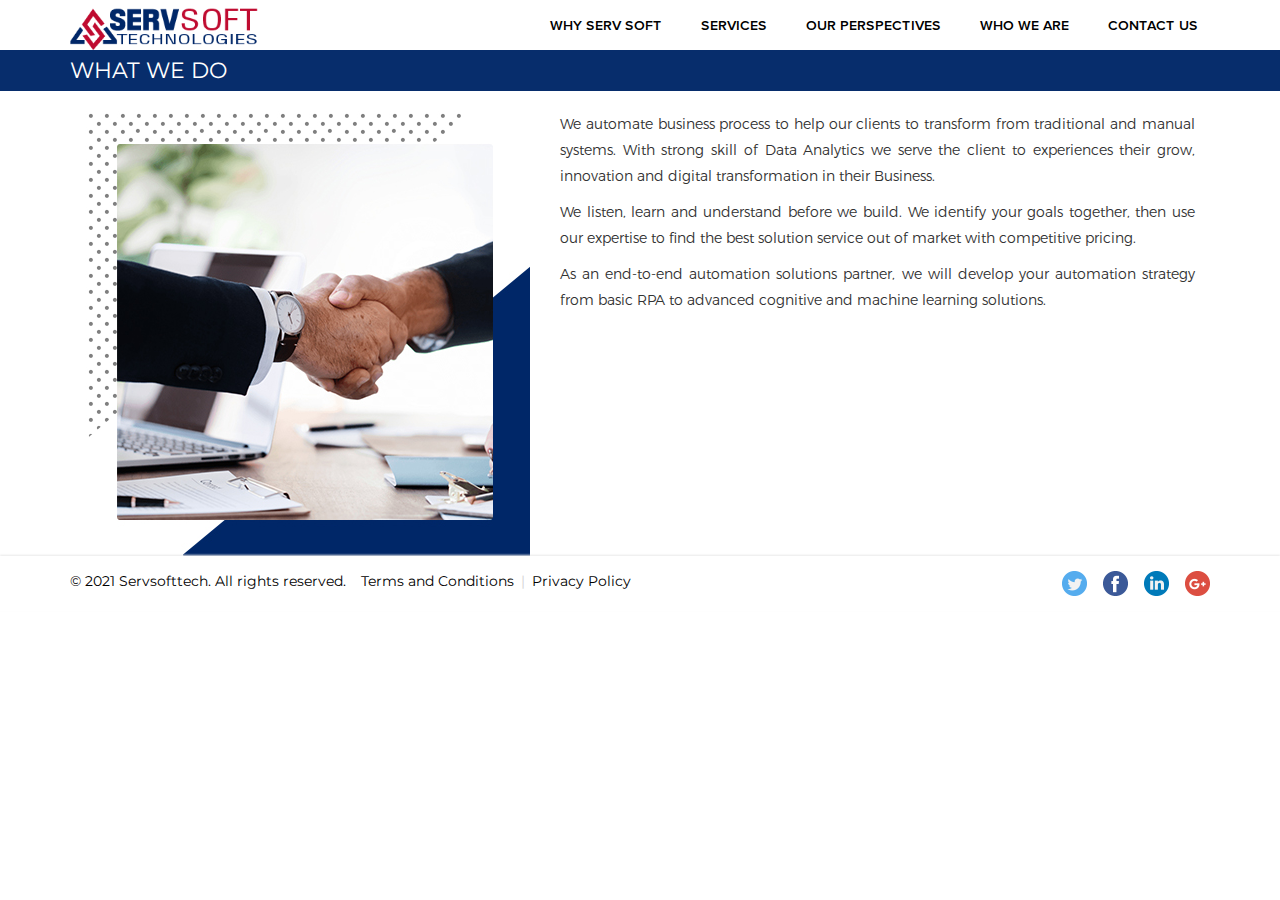
<file: what-we-do.html>
<!DOCTYPE HTML>
<html>
<head>
<meta charset="UTF-8">
<title>SERVSOFT TECHNOLOGIES</title>
<meta name="keywords" content=""/>
<meta name="description" content=""/>
<meta name="google-site-verification" content="" />
<meta name="viewport" content="width=device-width, initial-scale=1.0, maximum-scale=1.0, user-scalable=no">
<link rel="shortcut icon" type="image/x-icon" href="images/favicon.png"/>
<link rel="icon" type="image/x-icon" href="images/favicon.png"/>	
<link rel="stylesheet" href="css/all1.css">
<link rel="stylesheet" href="css/aos.css">
</head>
<body class="cbp-spmenu-push">
<header>
	<div class="container">
		<div class="col-xs-12 no-padding">
			<a class="logo logo_inner" href="index.html"><img src="images/servsoft-logo.png" alt="logo" title="logo"></a>
	    	<a class="logo logo_home home_logo_invert" href="index.html"><img src="images/servsoft-logo.png" alt="logo" title="logo"></a>
			<span id="showRightPush" class="hidden-sm hidden-md hidden-lg navSlideMenu ">
				<img src="images/menu7.png" alt="menubar" title="menubar">
			</span>			
            <ul class="nav navbar-nav navbar-right menuitems home_menuitems hidden-xs">
                <!-- <li><a href="what-we-do.html" title="What we do">What we do</a></li> -->
                <li><a href="why-serv-soft.html" title="Why Serv Soft">Why Serv Soft</a></li>
                <li><a href="services.html">Services</a></li>
                <li><a href="our-perspectives.html" title="Our Perspectives">Our Perspectives</a></li>
                <li><a href="who-we-are.html" title="Who we are">Who we are</a></li>
                <li><a href="contact-us.html">Contact us</a></li>
            </ul>
		</div>                              
	</div>
	<nav class="cbp-spmenu cbp-spmenu-vertical cbp-spmenu-right visible-xs" id="cbp-spmenu-s2">
		<h3>Menu</h3>
		<span id="menuHide" class="hidden-sm hidden-md hidden-lg navSlideMenuClose">x</span>
		<ul>
			<!-- <li><a href="what-we-do.html" title="What we do">What we do</a></li> -->
			<li><a href="why-serv-soft.html" title="Why Serv Soft">Why Serv Soft</a></li>
			<li><a href="services.html">Services</a></li>
            <li><a href="our-perspectives.html" title="Our Perspectives">Our Perspectives</a></li>
			<li><a href="who-we-are.html" title="Who we are">Who we are</a></li>
			<li><a href="contact-us.html">Contact us</a></li>			
		</ul>
	</nav>
</header>
		<section class="">	
		<div class="" style="background: #072d6c;clear:both;padding: 5px 25px;font-size: 22px;color: #fff;text-transform: uppercase;">
			<div class="container">What we do </div>
		</div>			
				<br>
			<div class="container">
				<!-- <div class="contact_title">Terms and Conditions</div> -->
				<div class="col-xs-12 no-padding static_page_contents" style="min-height:400px;">
					<div class="col-md-5">
						<img class="img-responsive" src="images/about-us-page.jpg" alt="what we do" title="what we do">
					</div>
					<div class="col-md-7">
						<p>We automate business process to help our clients to transform from traditional and manual systems. With strong skill of Data Analytics we serve the client to experiences their grow, innovation and digital transformation in their Business.</p>
						<p>We listen, learn and understand before we build. We identify your goals together, then use our expertise to find the best solution service out of market with competitive pricing. </p>
						<p>As an end-to-end automation solutions partner, we will develop your automation strategy from basic RPA to advanced cognitive and machine learning solutions.</p><br>	<br>
					
					</div>
				</div>
			</div>
		</section>
				
<footer>
  <div class="round-wrap-footer">
    <div class="container">
      <div class="main_footer_secter">
        <div class="col-xs-12 col-md-10 col-sm-9 col-lg-10 no-padding">
          <span class="copyrights_servesoft">&copy; 2021 Servsofttech. All rights reserved.</span>
          <li class="terms_list"><a href="terms-and-conditions.html"  class="terms_conditions">Terms and Conditions</a></li>
          <span class="border_color">|</span>
          <li class="terms_list"><a href="privacy-policy.html" class="terms_conditions" >Privacy Policy</a></li>
          <!-- <span class="border_color">|</span> -->
          <!-- <li class="terms_list"><a href="refund-policy.html" class="terms_conditions" >Refund Policy</a></li> -->
        </div>
        <div class="col-xs-12 col-md-2 col-sm-3 col-lg-2 no-padding">
          <ul class="foot_socer text-right">
            <li><a href="#" target="_blank">
              <img src="images/twitter.png" alt="twitter" title="twitter">
            </a></li>
            <li><a href="#" target="_blank">
               <img src="images/facebook.png" alt="facebook" title="facebook">
            </a></li>
            <li><a href="#" target="_blank">
               <img src="images/linkedin.png" alt="linkedin" title="linkedin">
            </a></li>
            <li><a href="#" target="_blank">
               <img src="images/google.png" alt="google" title="google">
            </a></li>
          </ul>
        </div>
      </div>
    </div>
  </div>
</footer>
<!-- <div class="md-overlay"></div> -->
<script src="js/all.js"></script>
<script src="js/aos.js"></script>
<script src="js/owl.carousel.js"></script>
<script src="js/particles.min.js"></script>
<script src="js/particles.style.js"></script>
<script src="js/common.js"></script>

<script type="text/javascript">
    AOS.init({
    easing: 'ease-in-out-sine'
  });
</script>		<script>
			window.addEventListener( 'load', function () {
			    var shwload = document.getElementById( "page_loader" );
			    shwload.style.display = "none";
			});
		</script>		
	</body>
</html>
</file>
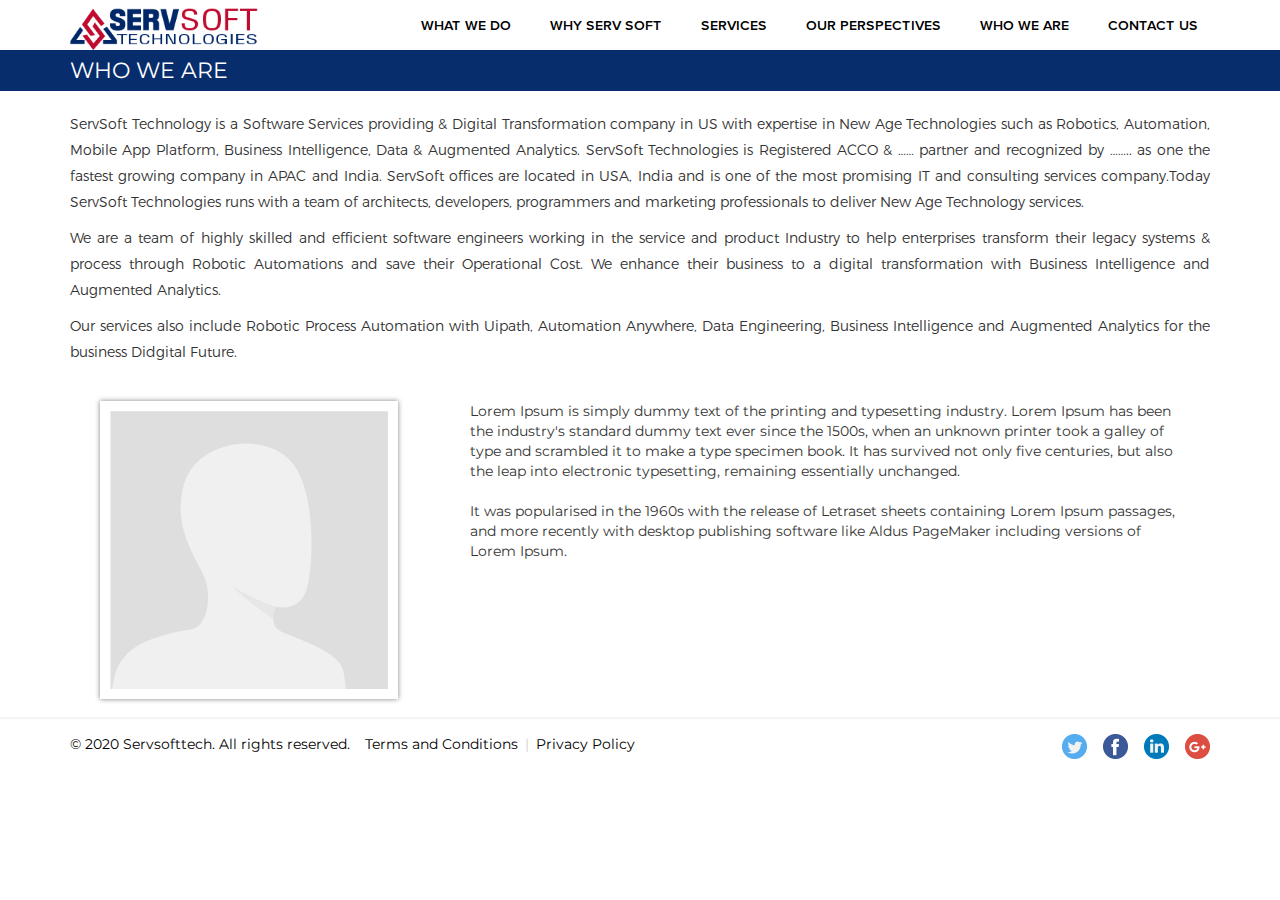
<file: who-we-are.html>
<!DOCTYPE HTML>
<html>
<head>
<meta charset="UTF-8">
<title>SERVSOFT TECHNOLOGIES</title>
<meta name="keywords" content=""/>
<meta name="description" content=""/>
<meta name="google-site-verification" content="" />
<meta name="viewport" content="width=device-width, initial-scale=1.0, maximum-scale=1.0, user-scalable=no">
<link rel="shortcut icon" type="image/x-icon" href="images/favicon.png"/>
<link rel="icon" type="image/x-icon" href="images/favicon.png"/>	
<link rel="stylesheet" href="css/all1.css">
<link rel="stylesheet" href="css/aos.css">
</head>
<body class="cbp-spmenu-push">
<header>
	<div class="container">
		<div class="col-xs-12 no-padding">
			<a class="logo logo_inner" href="index.html"><img src="images/servsoft-logo.png" alt="logo" title="logo"></a>
	    	<a class="logo logo_home home_logo_invert" href="index.html"><img src="images/servsoft-logo.png" alt="logo" title="logo"></a>
			<span id="showRightPush" class="hidden-sm hidden-md hidden-lg navSlideMenu ">
				<img src="images/menu7.png" alt="menubar" title="menubar">
			</span>			
            <ul class="nav navbar-nav navbar-right menuitems home_menuitems hidden-xs">
                <li><a href="what-we-do.html" title="What we do">What we do</a></li>
                <li><a href="why-serv-soft.html" title="Why Serv Soft">Why Serv Soft</a></li>
                <li><a href="services.html">Services</a></li>
                <li><a href="our-perspectives.html" title="Our Perspectives">Our Perspectives</a></li>
                <li><a href="who-we-are.html" title="Who we are">Who we are</a></li>
                <li><a href="contact-us.html">Contact us</a></li>
            </ul>
		</div>                              
	</div>
	<nav class="cbp-spmenu cbp-spmenu-vertical cbp-spmenu-right visible-xs" id="cbp-spmenu-s2">
		<h3>Menu</h3>
		<span id="menuHide" class="hidden-sm hidden-md hidden-lg navSlideMenuClose">x</span>
		<ul>
			<li><a href="what-we-do.html" title="What we do">What we do</a></li>
			<li><a href="why-serv-soft.html" title="Why Serv Soft">Why Serv Soft</a></li>
			<li><a href="services.html">Services</a></li>
			<li><a href="#" title="Our Perspectives">Our Perspectives</a></li>
			<li><a href="who-we-are.html" title="Who we are">Who we are</a></li>
			<li><a href="contact-us.html">Contact us</a></li>			
		</ul>
	</nav>
</header>			

		<section class="">	
		<div class="" style="background: #072d6c;clear:both;padding: 5px 25px;font-size: 22px;color: #fff;text-transform: uppercase;">
			<div class="container">Who we are </div>
		</div>			
				<br>
			<div class="container">
				<!-- <div class="contact_title">Terms and Conditions</div> -->
				<div class="col-xs-12 no-padding static_page_contents">
					<p>ServSoft Technology is a Software Services providing & Digital Transformation company in US with expertise in New Age Technologies such as Robotics, Automation, Mobile App Platform, Business Intelligence, Data & Augmented Analytics. ServSoft Technologies is Registered ACCO & …… partner and recognized by …….. as one the fastest growing company in APAC and India. ServSoft offices are located in USA, India and is one of the most promising IT and consulting services company.Today ServSoft Technologies runs with a team of architects, developers, programmers and marketing professionals to deliver New Age Technology services.</p>
					
					<p>We are a team of highly skilled and efficient software engineers working in the service and product Industry to help enterprises transform their legacy systems & process through Robotic Automations and save their Operational Cost. We enhance their business to a digital transformation with Business Intelligence and Augmented Analytics.</p>
					
					<p>Our services also include Robotic Process Automation with Uipath, Automation Anywhere, Data Engineering, Business Intelligence and Augmented Analytics for the business Didgital Future.</p>		<br>		

				</div>
				<br>
				<div class="col-md-12">
					<div class="col-md-5 col-lg-4">
						<img class="img-responsive map-thumb" src="images/default-user.png" alt="what we do" title="what we do"><br>
					</div>
					<div class="col-md-7 col-lg-8">
					Lorem Ipsum is simply dummy text of the printing and typesetting industry. Lorem Ipsum has been the industry's standard dummy text ever since the 1500s, when an unknown printer took a galley of type and scrambled it to make a type specimen book. It has survived not only five centuries, but also the leap into electronic typesetting, remaining essentially unchanged. 
					<br><br>
					It was popularised in the 1960s with the release of Letraset sheets containing Lorem Ipsum passages, and more recently with desktop publishing software like Aldus PageMaker including versions of Lorem Ipsum.
					</div>
				</div>
			</div>
		</section>
				
<footer>
  <div class="round-wrap-footer">
    <div class="container">
      <div class="main_footer_secter">
        <div class="col-xs-12 col-md-10 col-sm-9 col-lg-10 no-padding">
          <span class="copyrights_servesoft">&copy; 2020 Servsofttech. All rights reserved.</span>
          <li class="terms_list"><a href="terms-and-conditions.html"  class="terms_conditions">Terms and Conditions</a></li>
          <span class="border_color">|</span>
          <li class="terms_list"><a href="privacy-policy.html" class="terms_conditions" >Privacy Policy</a></li>
          <!-- <span class="border_color">|</span> -->
          <!-- <li class="terms_list"><a href="refund-policy.html" class="terms_conditions" >Refund Policy</a></li> -->
        </div>
        <div class="col-xs-12 col-md-2 col-sm-3 col-lg-2 no-padding">
          <ul class="foot_socer text-right">
            <li><a href="#" target="_blank">
              <img src="images/twitter.png" alt="twitter" title="twitter">
            </a></li>
            <li><a href="#" target="_blank">
               <img src="images/facebook.png" alt="facebook" title="facebook">
            </a></li>
            <li><a href="#" target="_blank">
               <img src="images/linkedin.png" alt="linkedin" title="linkedin">
            </a></li>
            <li><a href="#" target="_blank">
               <img src="images/google.png" alt="google" title="google">
            </a></li>
          </ul>
        </div>
      </div>
    </div>
  </div>
</footer>
<!-- <div class="md-overlay"></div> -->
<script src="js/all.js"></script>
<script src="js/aos.js"></script>
<script src="js/owl.carousel.js"></script>
<script src="js/particles.min.js"></script>
<script src="js/particles.style.js"></script>
<script src="js/common.js"></script>

<script type="text/javascript">
    AOS.init({
    easing: 'ease-in-out-sine'
  });
</script>		<script>
			window.addEventListener( 'load', function () {
			    var shwload = document.getElementById( "page_loader" );
			    shwload.style.display = "none";
			});
		</script>		
	</body>
</html>
</file>
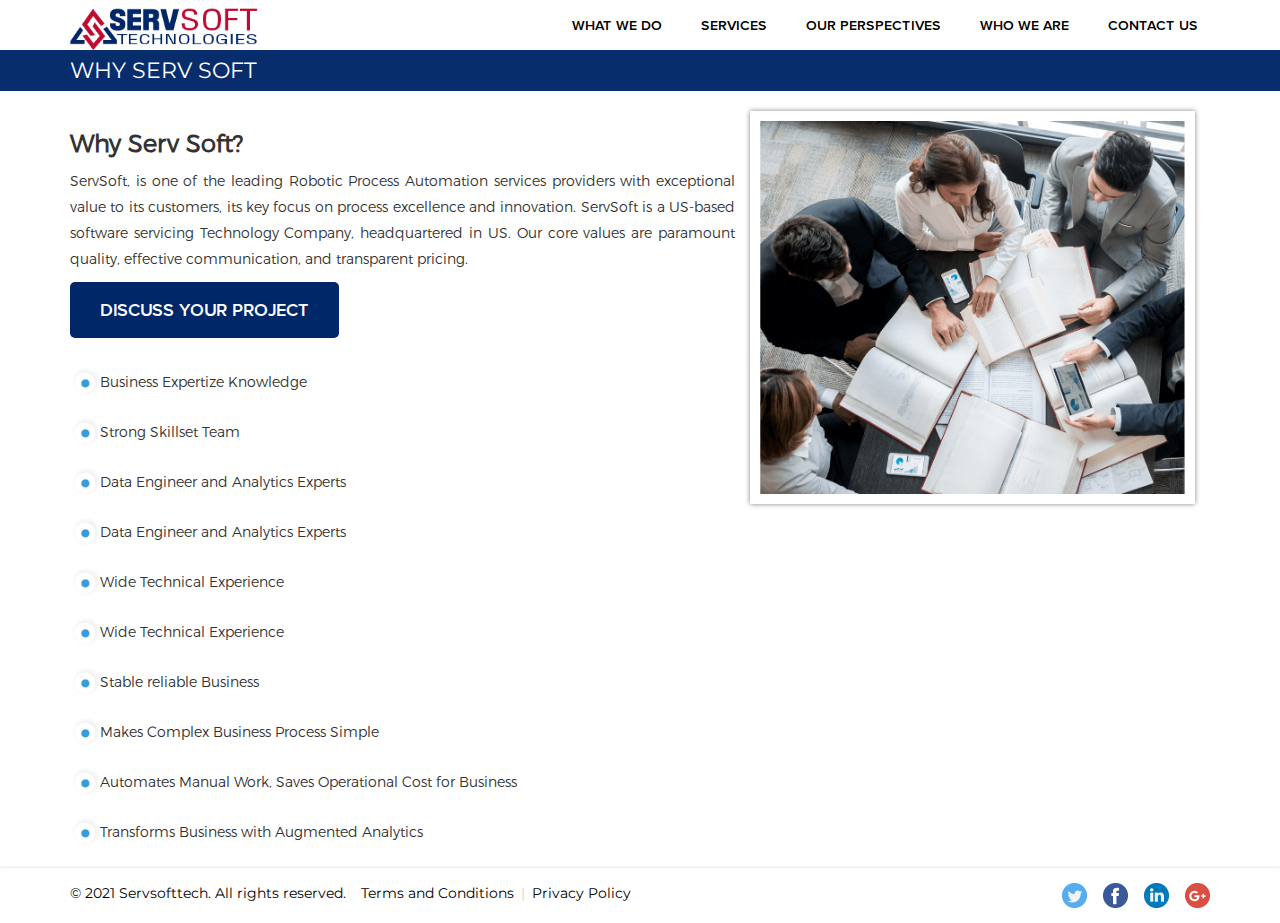
<file: why-serv-soft.html>
<!DOCTYPE HTML>
<html>
<head>
<meta charset="UTF-8">
<title>SERVSOFT TECHNOLOGIES</title>
<meta name="keywords" content=""/>
<meta name="description" content=""/>
<meta name="google-site-verification" content="" />
<meta name="viewport" content="width=device-width, initial-scale=1.0, maximum-scale=1.0, user-scalable=no">
<link rel="shortcut icon" type="image/x-icon" href="images/favicon.png"/>
<link rel="icon" type="image/x-icon" href="images/favicon.png"/>	
<link rel="stylesheet" href="css/all1.css">
<link rel="stylesheet" href="css/aos.css">
</head>
<body class="cbp-spmenu-push">
<header>
	<div class="container">
		<div class="col-xs-12 no-padding">
			<a class="logo logo_inner" href="index.html"><img src="images/servsoft-logo.png" alt="logo" title="logo"></a>
	    	<a class="logo logo_home home_logo_invert" href="index.html"><img src="images/servsoft-logo.png" alt="logo" title="logo"></a>
			<span id="showRightPush" class="hidden-sm hidden-md hidden-lg navSlideMenu ">
				<img src="images/menu7.png" alt="menubar" title="menubar">
			</span>			
            <ul class="nav navbar-nav navbar-right menuitems home_menuitems hidden-xs">
                <li><a href="what-we-do.html" title="What we do">What we do</a></li>
                <!-- <li><a href="why-serv-soft.html" title="Why Serv Soft">Why Serv Soft</a></li> -->
                <li><a href="services.html">Services</a></li>
                <li><a href="our-perspectives.html" title="Our Perspectives">Our Perspectives</a></li>
                <li><a href="who-we-are.html" title="Who we are">Who we are</a></li>
                <li><a href="contact-us.html">Contact us</a></li>
            </ul>
		</div>                              
	</div>
	<nav class="cbp-spmenu cbp-spmenu-vertical cbp-spmenu-right visible-xs" id="cbp-spmenu-s2">
		<h3>Menu</h3>
		<span id="menuHide" class="hidden-sm hidden-md hidden-lg navSlideMenuClose">x</span>
		<ul>
			<li><a href="what-we-do.html" title="What we do">What we do</a></li>
			<!-- <li><a href="why-serv-soft.html" title="Why Serv Soft">Why Serv Soft</a></li> -->
			<li><a href="services.html">Services</a></li>
            <li><a href="our-perspectives.html" title="Our Perspectives">Our Perspectives</a></li>
			<li><a href="who-we-are.html" title="Who we are">Who we are</a></li>
			<li><a href="contact-us.html">Contact us</a></li>			
		</ul>
	</nav>
</header>			

		<section class="">	
		<div class="" style="background: #072d6c;clear:both;padding: 5px 25px;font-size: 22px;color: #fff;text-transform: uppercase;">
			<div class="container">why serv soft </div>
		</div>			
				<br>
			<div class="container">
				<!-- <div class="contact_title">Terms and Conditions</div> -->
				<div class="col-xs-12 no-padding static_page_contents">
					<div class="">
				<div class="col-xs-12 col-md-7 no-padding">
					<div class="h3"><strong>Why Serv Soft?</strong></div>
					<p>ServSoft,  is one of the leading Robotic Process Automation services providers with exceptional value to its customers, its key focus on process excellence and innovation. ServSoft is a US-based software servicing Technology Company, headquartered in US. Our core values are paramount quality, effective communication, and transparent pricing. </p>
					<div class="erfr">
	                	<!-- <a href="request-quote.html">Discuss your Project</a> -->
	                	<a href="contact-us.html">Discuss your Project</a>
	                </div>
					<div class="ler_oper" style="margin-top:30px;">
								<div class="le-ig">
									<img src="images/circle-cent-color.png" style="width: 30px;">Business Expertize Knowledge
								</div>
							</div>
							<div class="ler_oper">
								<div class="le-ig">
									<img src="images/circle-cent-color.png" style="width: 30px;">Strong Skillset Team
								</div>
							</div>
							<div class="ler_oper">
								<div class="le-ig">
									<img src="images/circle-cent-color.png" style="width: 30px;">Data Engineer and Analytics Experts
								</div>
							</div>
							<div class="ler_oper">
								<div class="le-ig">
									<img src="images/circle-cent-color.png" style="width: 30px;">Data Engineer and Analytics Experts
								</div>
							</div>
							<div class="ler_oper">
								<div class="le-ig">
									<img src="images/circle-cent-color.png" style="width: 30px;">Wide Technical Experience
								</div>
							</div>
							<div class="ler_oper">
								<div class="le-ig">
									<img src="images/circle-cent-color.png" style="width: 30px;">Wide Technical Experience
								</div>
							</div>
							<div class="ler_oper">
								<div class="le-ig">
									<img src="images/circle-cent-color.png" style="width: 30px;">Stable reliable Business
								</div>
							</div>
							<div class="ler_oper">
								<div class="le-ig">
									<img src="images/circle-cent-color.png" style="width: 30px;">Makes Complex Business Process Simple 
								</div>
							</div>
							<div class="ler_oper">
								<div class="le-ig">
									<img src="images/circle-cent-color.png" style="width: 30px;">Automates Manual Work, Saves Operational Cost for Business
								</div>
							</div>
							<div class="ler_oper">
								<div class="le-ig">
									<img src="images/circle-cent-color.png" style="width: 30px;">Transforms Business with Augmented Analytics
								</div>
							</div>
				</div>
				<div class="col-xs-12 col-md-5">
							
						<img class="img-responsive map-thumb" src="images/abt_banner.png" alt="what we do" title="what we do">
				</div>
			</div>			
					
				</div>
			</div>
		</section>
				
<footer>
  <div class="round-wrap-footer">
    <div class="container">
      <div class="main_footer_secter">
        <div class="col-xs-12 col-md-10 col-sm-9 col-lg-10 no-padding">
          <span class="copyrights_servesoft">&copy; 2021 Servsofttech. All rights reserved.</span>
          <li class="terms_list"><a href="terms-and-conditions.html"  class="terms_conditions">Terms and Conditions</a></li>
          <span class="border_color">|</span>
          <li class="terms_list"><a href="privacy-policy.html" class="terms_conditions" >Privacy Policy</a></li>
          <!-- <span class="border_color">|</span> -->
          <!-- <li class="terms_list"><a href="refund-policy.html" class="terms_conditions" >Refund Policy</a></li> -->
        </div>
        <div class="col-xs-12 col-md-2 col-sm-3 col-lg-2 no-padding">
          <ul class="foot_socer text-right">
            <li><a href="#" target="_blank">
              <img src="images/twitter.png" alt="twitter" title="twitter">
            </a></li>
            <li><a href="#" target="_blank">
               <img src="images/facebook.png" alt="facebook" title="facebook">
            </a></li>
            <li><a href="#" target="_blank">
               <img src="images/linkedin.png" alt="linkedin" title="linkedin">
            </a></li>
            <li><a href="#" target="_blank">
               <img src="images/google.png" alt="google" title="google">
            </a></li>
          </ul>
        </div>
      </div>
    </div>
  </div>
</footer>
<!-- <div class="md-overlay"></div> -->
<script src="js/all.js"></script>
<script src="js/aos.js"></script>
<script src="js/owl.carousel.js"></script>
<script src="js/particles.min.js"></script>
<script src="js/particles.style.js"></script>
<script src="js/common.js"></script>

<script type="text/javascript">
    AOS.init({
    easing: 'ease-in-out-sine'
  });
</script>		<script>
			window.addEventListener( 'load', function () {
			    var shwload = document.getElementById( "page_loader" );
			    shwload.style.display = "none";
			});
		</script>		
	</body>
</html>
</file>
